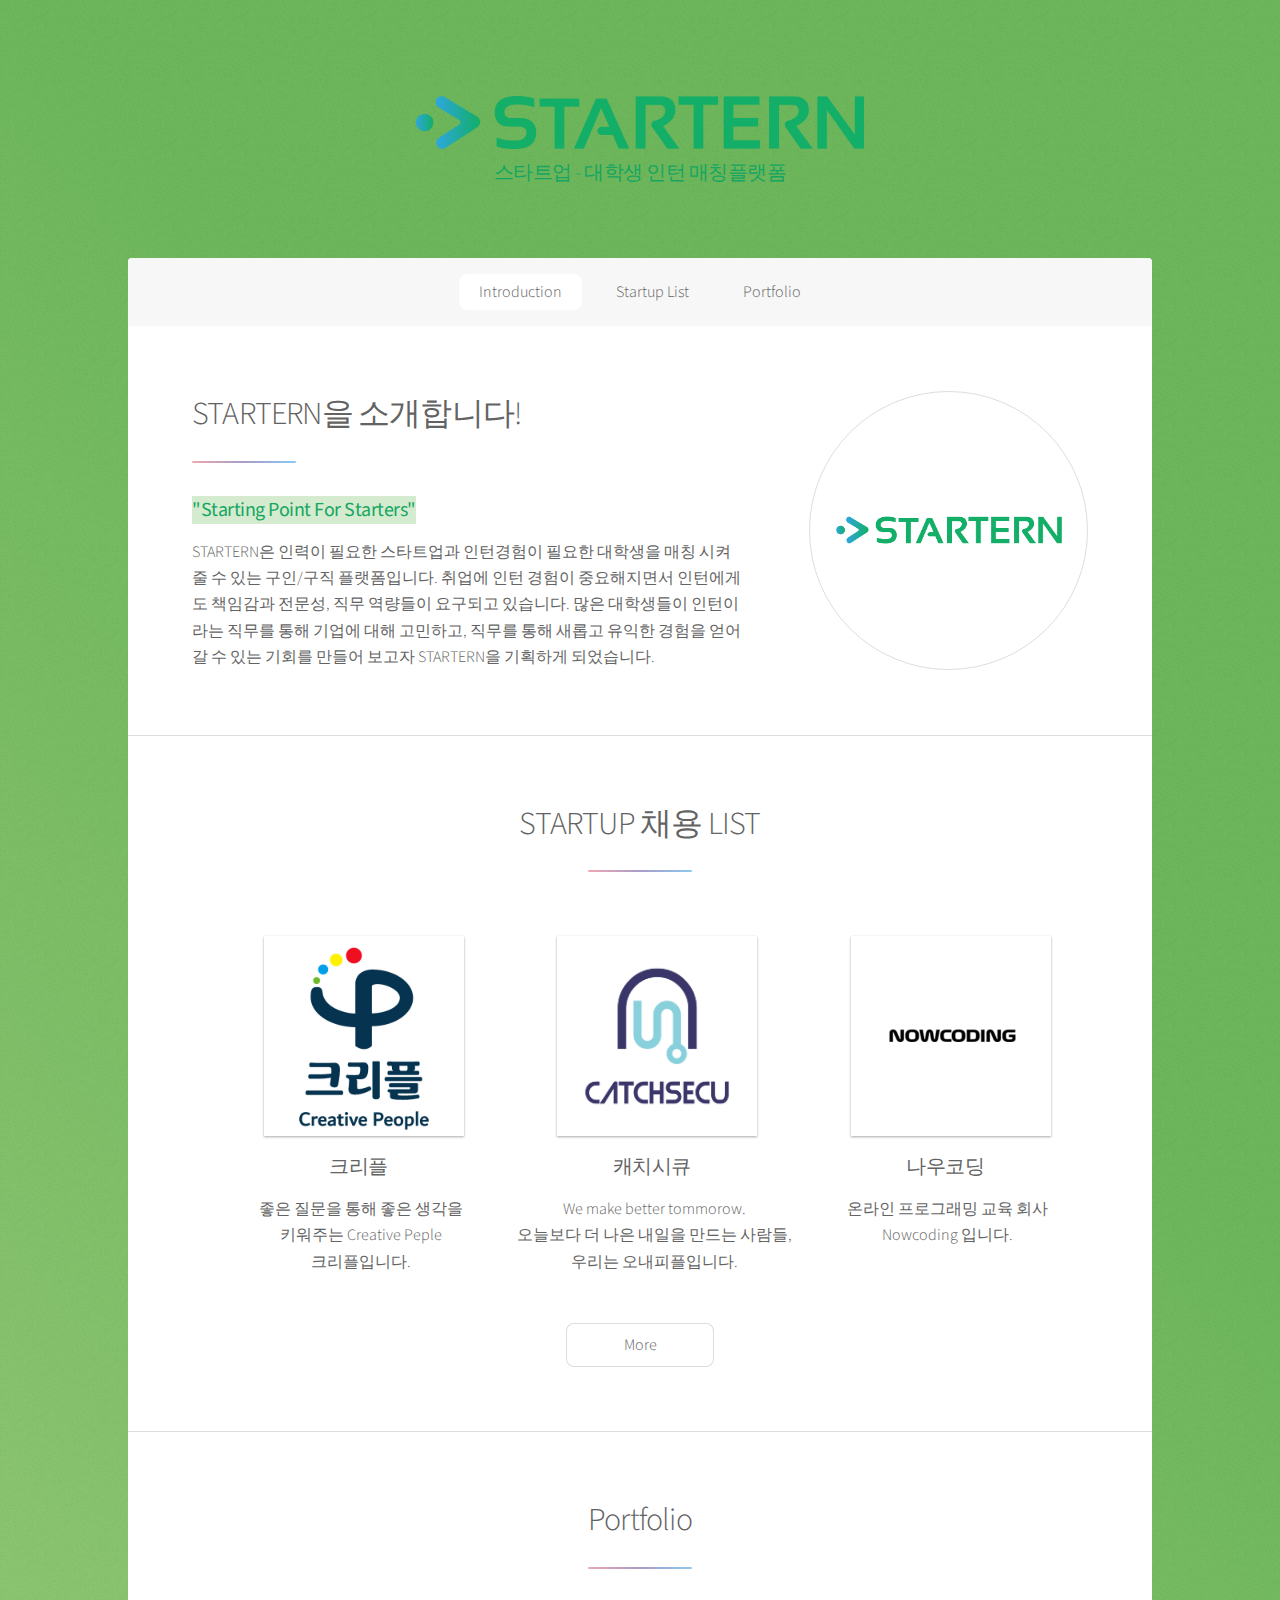
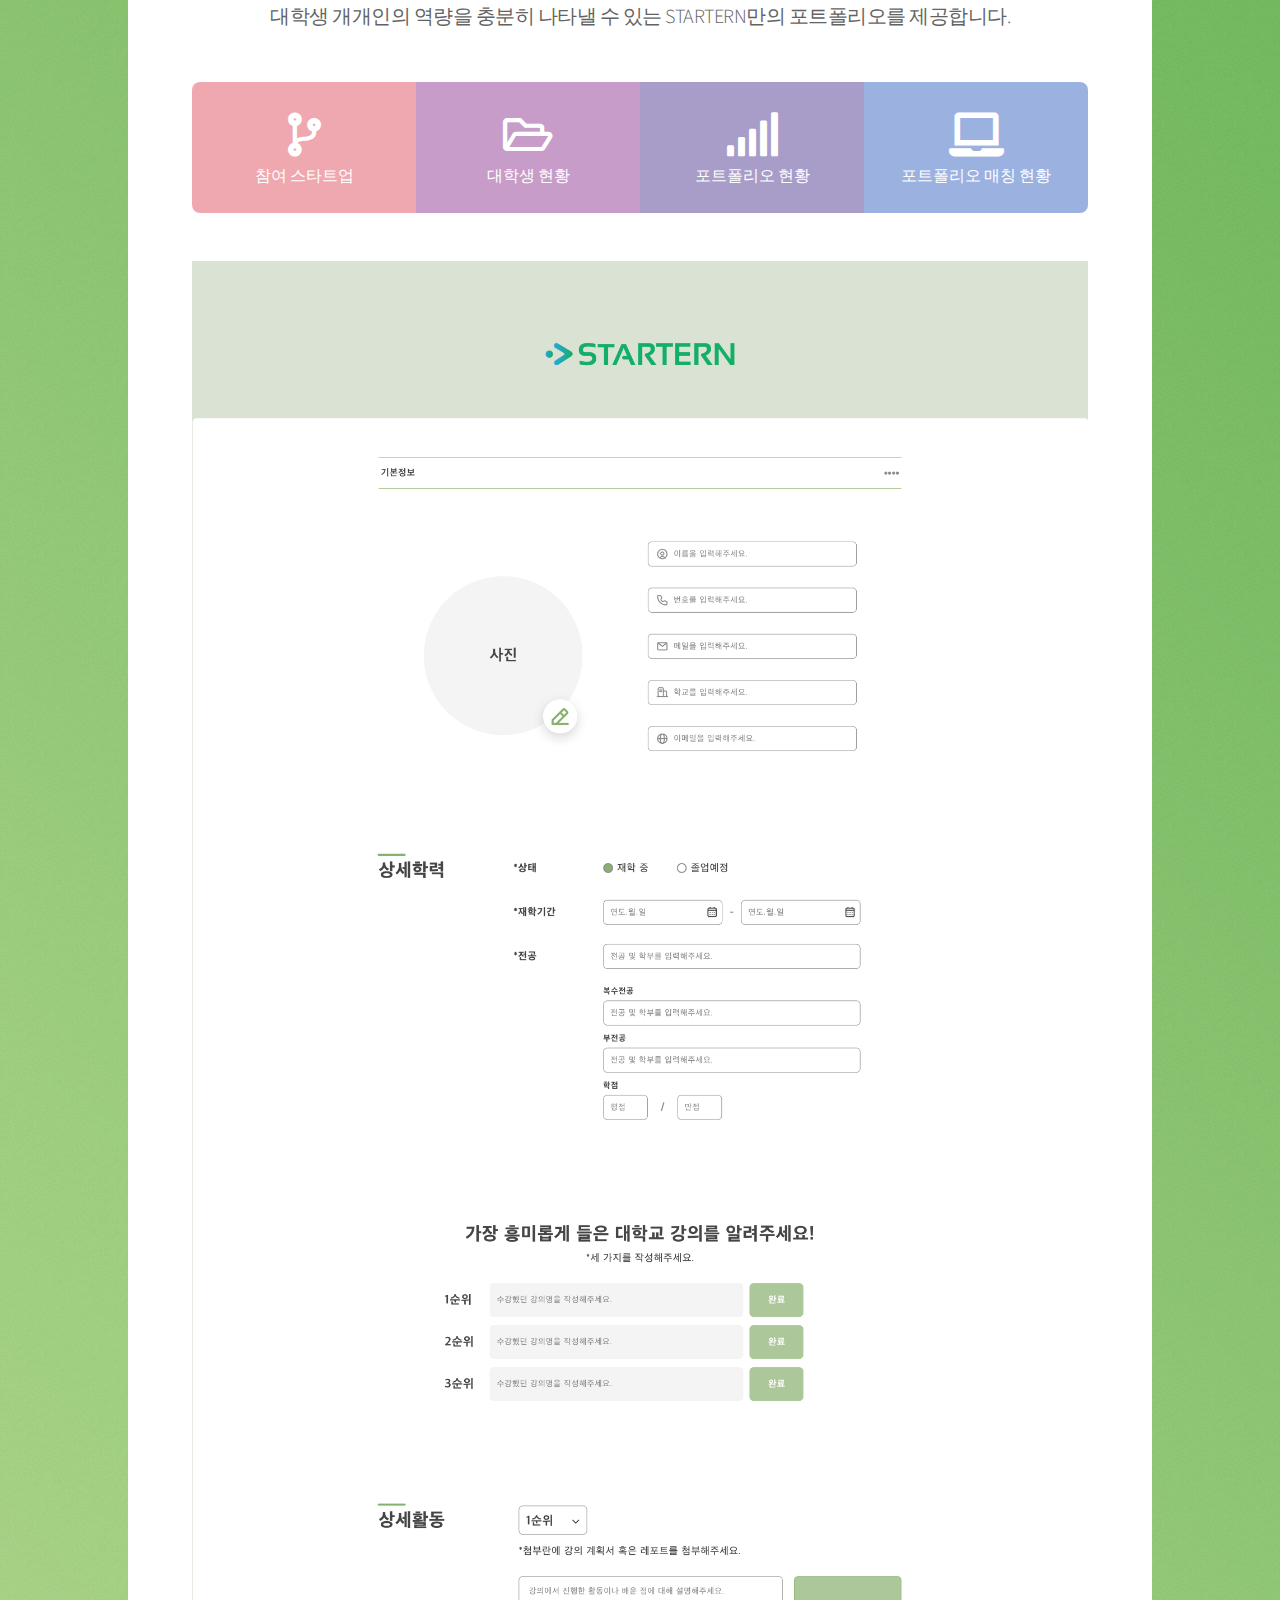
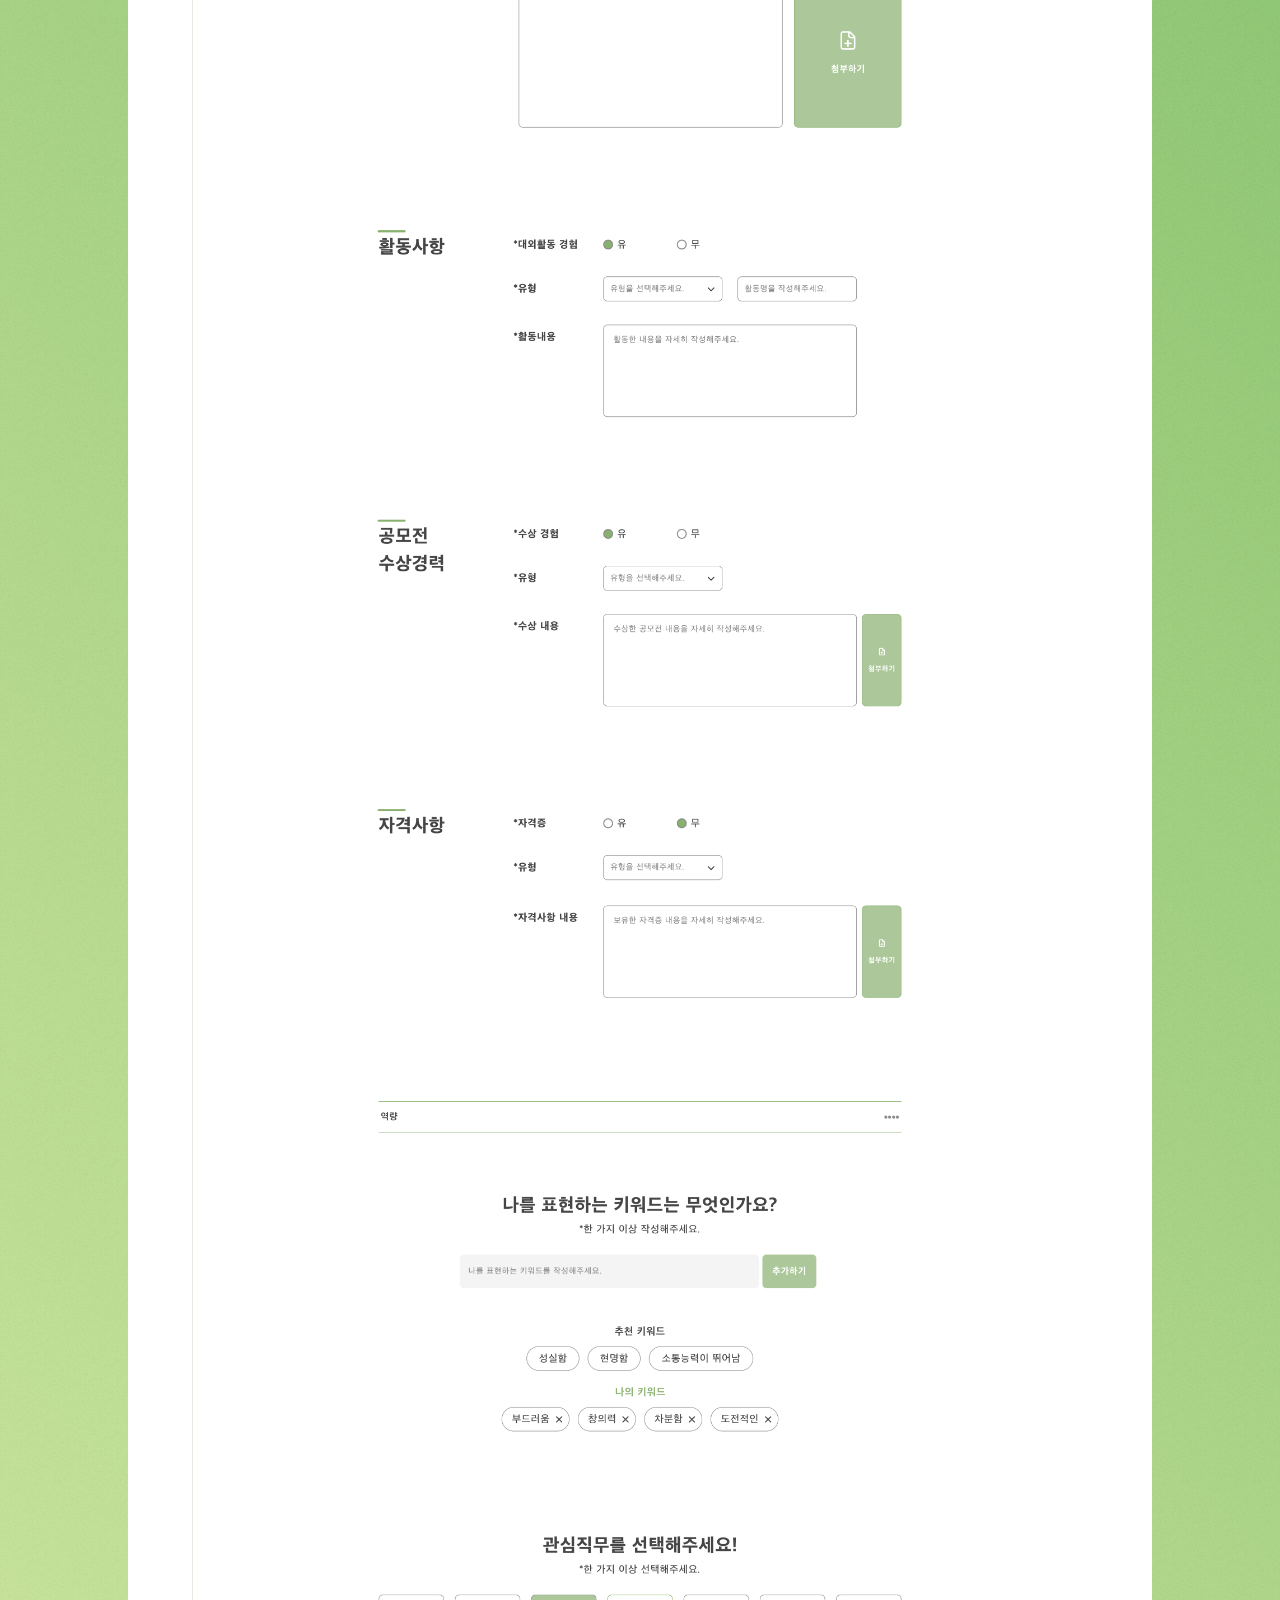
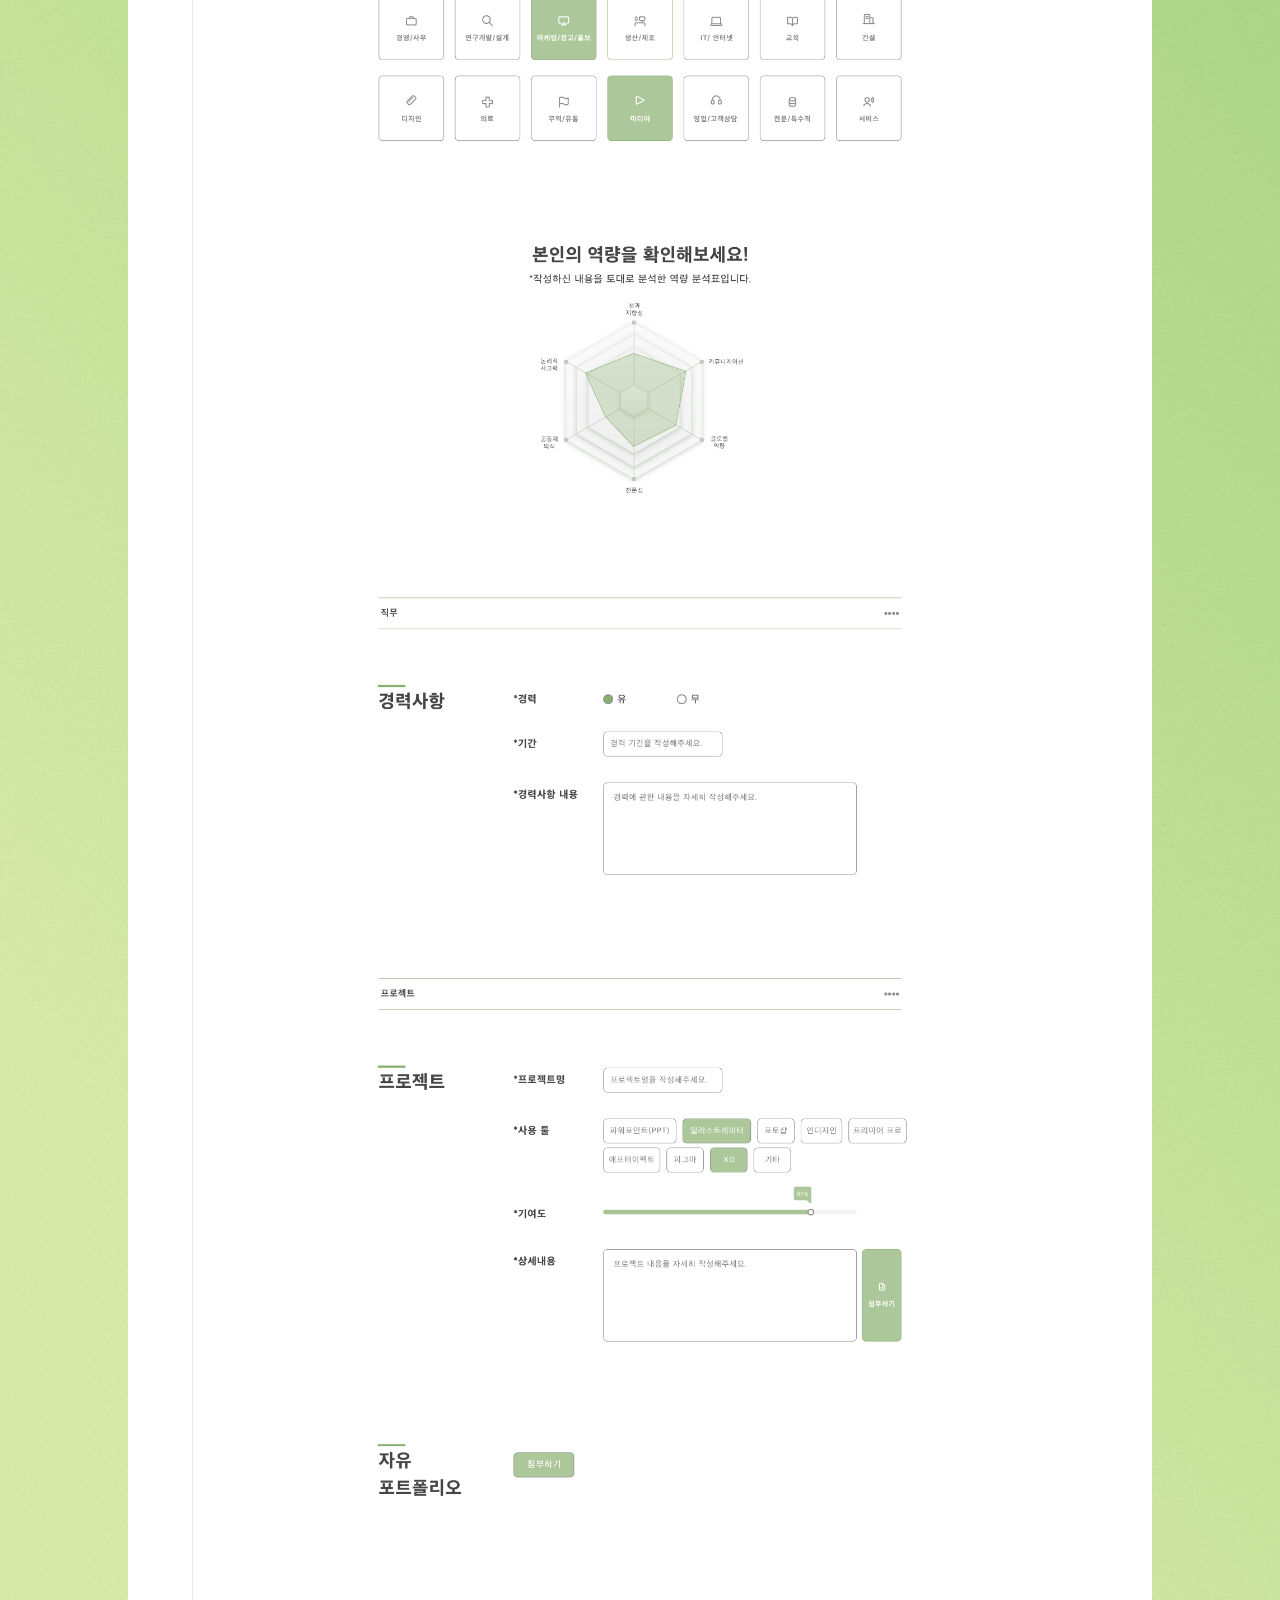
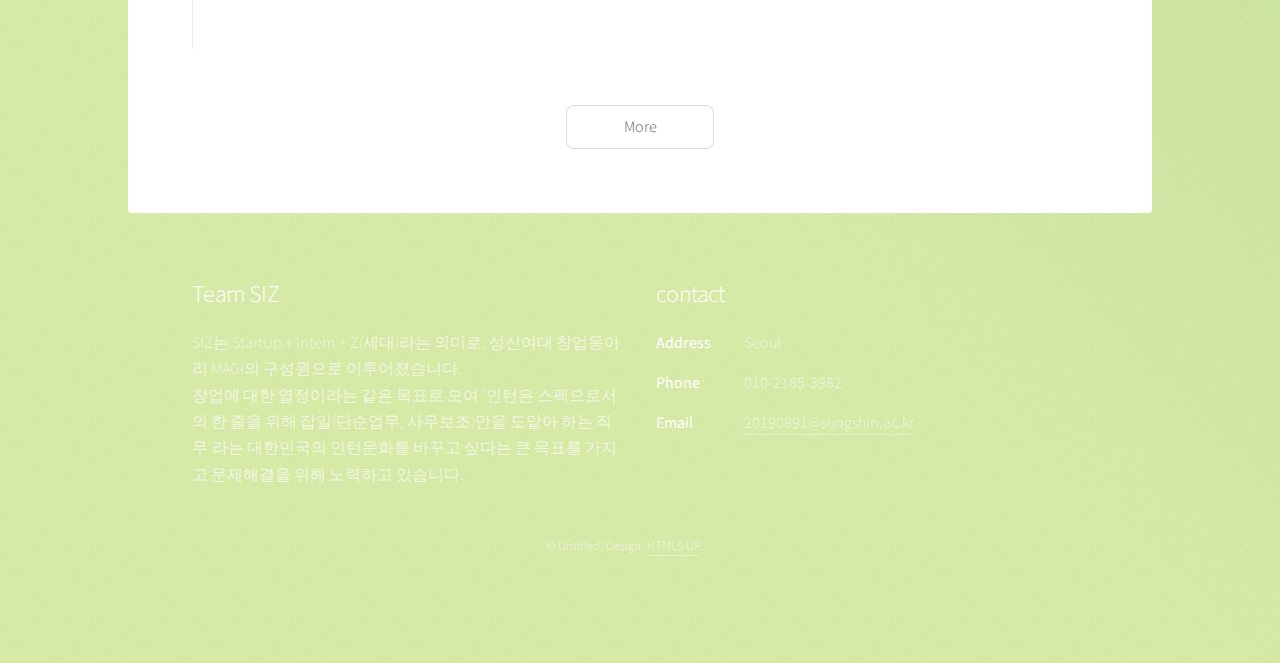
<file: index.html>
<!DOCTYPE html>
<!--
	Stellar by HTML5 UP
	html5up.net | @ajlkn
	Free for personal and commercial use under the CCA 3.0 license (html5up.net/license)
-->
<html>
  <head>
    <title>STARTERN</title>
    <meta charset="utf-8" />
    <meta
      name="viewport"
      content="width=device-width, initial-scale=1, user-scalable=no"
    />
    <link rel="stylesheet" href="assets/css/main.css" />
    <noscript
      ><link rel="stylesheet" href="assets/css/noscript.css"
    /></noscript>
  </head>
  <body class="is-preload">
    <!-- Wrapper -->
    <div id="wrapper">
      <!-- Header -->
      <header id="header" class="alt">
        <img src="images/st_logo.png" width="50%"; >
      </br><p style="color:#14A662;">스타트업 - 대학생 인턴 매칭플랫폼</p>
      </header>

      <!-- Nav -->
      <nav id="nav">
        <ul>
          <li><a href="#intro" class="active">Introduction</a></li>
          <li><a href="#first">Startup List</a></li>
          <li><a href="#second">Portfolio</a></li>
        </ul>
      </nav>

      <!-- Main -->
      <div id="main">
        <!-- Introduction -->
        <section id="intro" class="main">
          <div class="spotlight">
            <div class="content">
              <header class="major">
                <h2>STARTERN을 소개합니다!</h2>
              </header>
              <h3><b  style="color:#14A662; background-color: #8bc87a5c">"Starting Point For Starters"</b></h3>
              <p>
                STARTERN은 인력이 필요한 스타트업과 인턴경험이 필요한 대학생을 매칭 시켜줄 수 있는 구인/구직 플랫폼입니다. 
                취업에 인턴 경험이 중요해지면서 인턴에게도 책임감과 전문성, 직무 역량들이 요구되고 있습니다. 
                많은 대학생들이 인턴이라는 직무를 통해 기업에 대해 고민하고, 직무를 통해 새롭고 유익한 경험을 얻어갈 수 있는 기회를 만들어 보고자 
                STARTERN을 기획하게 되었습니다.
              </p>
            </div>
            <span class="image"><img src="images/st_logo3.png" alt="" /></span>
          </div>
        </section>

        <!-- First Section -->
        <section id="first" class="main special">
          <header class="major">
            <h2>STARTUP 채용 LIST</h2>
          </header>
          <ul class="features">
            <li>
              <a href="list1.html" target="_blank"><div class="card-1"><img src="images/creple.jpg"; width="200px"; height="200px" ></div>
              </a>
              <h3><b>크리플</b></h3>
              <p>
                좋은 질문을 통해 좋은 생각을</br>키워주는 Creative Peple </br>크리플입니다.
              </p>
            
            </li>
            <li>
              <a href="list2.html" target="_blank"><div class="card-1"><img src="images/catchsecu.jpg"; width="200px"; height="200px" ></div></a>
              <h3><b>캐치시큐</b></h3>
              <p>
                We make better tommorow.</br>오늘보다 더 나은 내일을 만드는 사람들,<br/>우리는 오내피플입니다.
              </p>
            </li>
            <li>
              <a href="list3.html" target="_blank"><div class="card-1"><img src="images/nowcoding.png"; width="200px"; height="200px" ></div></a>
              <h3><b>나우코딩</b></h3>
              <p>
                온라인 프로그래밍 교육 회사<br/>Nowcoding 입니다.
              </p>
            </li>
          </ul>
          <footer class="major">
            <ul class="actions special">
              <li><a href="#" class="button"><p onclick="alert('업데이트 예정입니다.')">More</p></a></li>
            </ul>
          </footer>
        </section>

        <!-- Second Section -->
        <section id="second" class="main special">
          <header class="major">
            <h2>Portfolio</h2>
            <p>
              대학생 개개인의 역량을 충분히 나타낼 수 있는 STARTERN만의 포트폴리오를 제공합니다.
            </p>
          </header>
          <ul class="statistics">
            <li class="style1">
              <span class="icon solid fa-code-branch"></span>
              <strong></strong> 참여 스타트업
            </li>
            <li class="style2">
              <span class="icon fa-folder-open"></span>
              <strong></strong> 대학생 현황
            </li>
            <li class="style3">
              <span class="icon solid fa-signal"></span>
              <strong></strong> 포트폴리오 현황
            </li>
            <li class="style4">
              <span class="icon solid fa-laptop"></span>
              <strong></strong> 포트폴리오 매칭 현황
            </li>
          </ul>
          <div>
            <img src="images/Portfolio_2.png" width="100%";>
          </div>
          <footer class="major">
            <ul class="actions special">
              <li><a href="#" class="button"><p onclick="alert('업데이트 예정입니다.')">More</p></a></li>
            </ul>
          </footer>
        </section>

        
      </div>

      <!-- Footer -->
      <footer id="footer">
        <section>
          <h2>Team SIZ</h2>
          <p>
            SIZ는 StartUp + Intern + Z(세대)라는 의미로, 성신여대 창업동아리 MAGI의 구성원으로 이루어졌습니다.
            <br/>창업에 대한 열정이라는 같은 목표로 모여 ‘인턴은 스펙으로서의 한 줄을 위해 잡일(단순업무, 사무보조)만을 도맡아 하는 직무’라는 
            대한민국의 인턴문화를 바꾸고 싶다는 큰 목표를 가지고 문제해결을 위해 노력하고 있습니다.
          </p>
          
        </section>
        <section>
          <h2>contact</h2>
          <dl class="alt">
            <dt>Address</dt>
            <dd>Seoul</dd>
            <dt>Phone</dt>
            <dd>010-2185-3982</dd>
            <dt>Email</dt>
            <dd><a href="#">20190891@sungshin.ac.kr</a></dd>
          </dl>
          
        </section>
        <p class="copyright">
          &copy; Untitled. Design: <a href="https://html5up.net">HTML5 UP</a>.
        </p>
      </footer>
    </div>

    <!-- Scripts -->
    <script src="assets/js/jquery.min.js"></script>
    <script src="assets/js/jquery.scrollex.min.js"></script>
    <script src="assets/js/jquery.scrolly.min.js"></script>
    <script src="assets/js/browser.min.js"></script>
    <script src="assets/js/breakpoints.min.js"></script>
    <script src="assets/js/util.js"></script>
    <script src="assets/js/main.js"></script>
  </body>
</html>
</file>
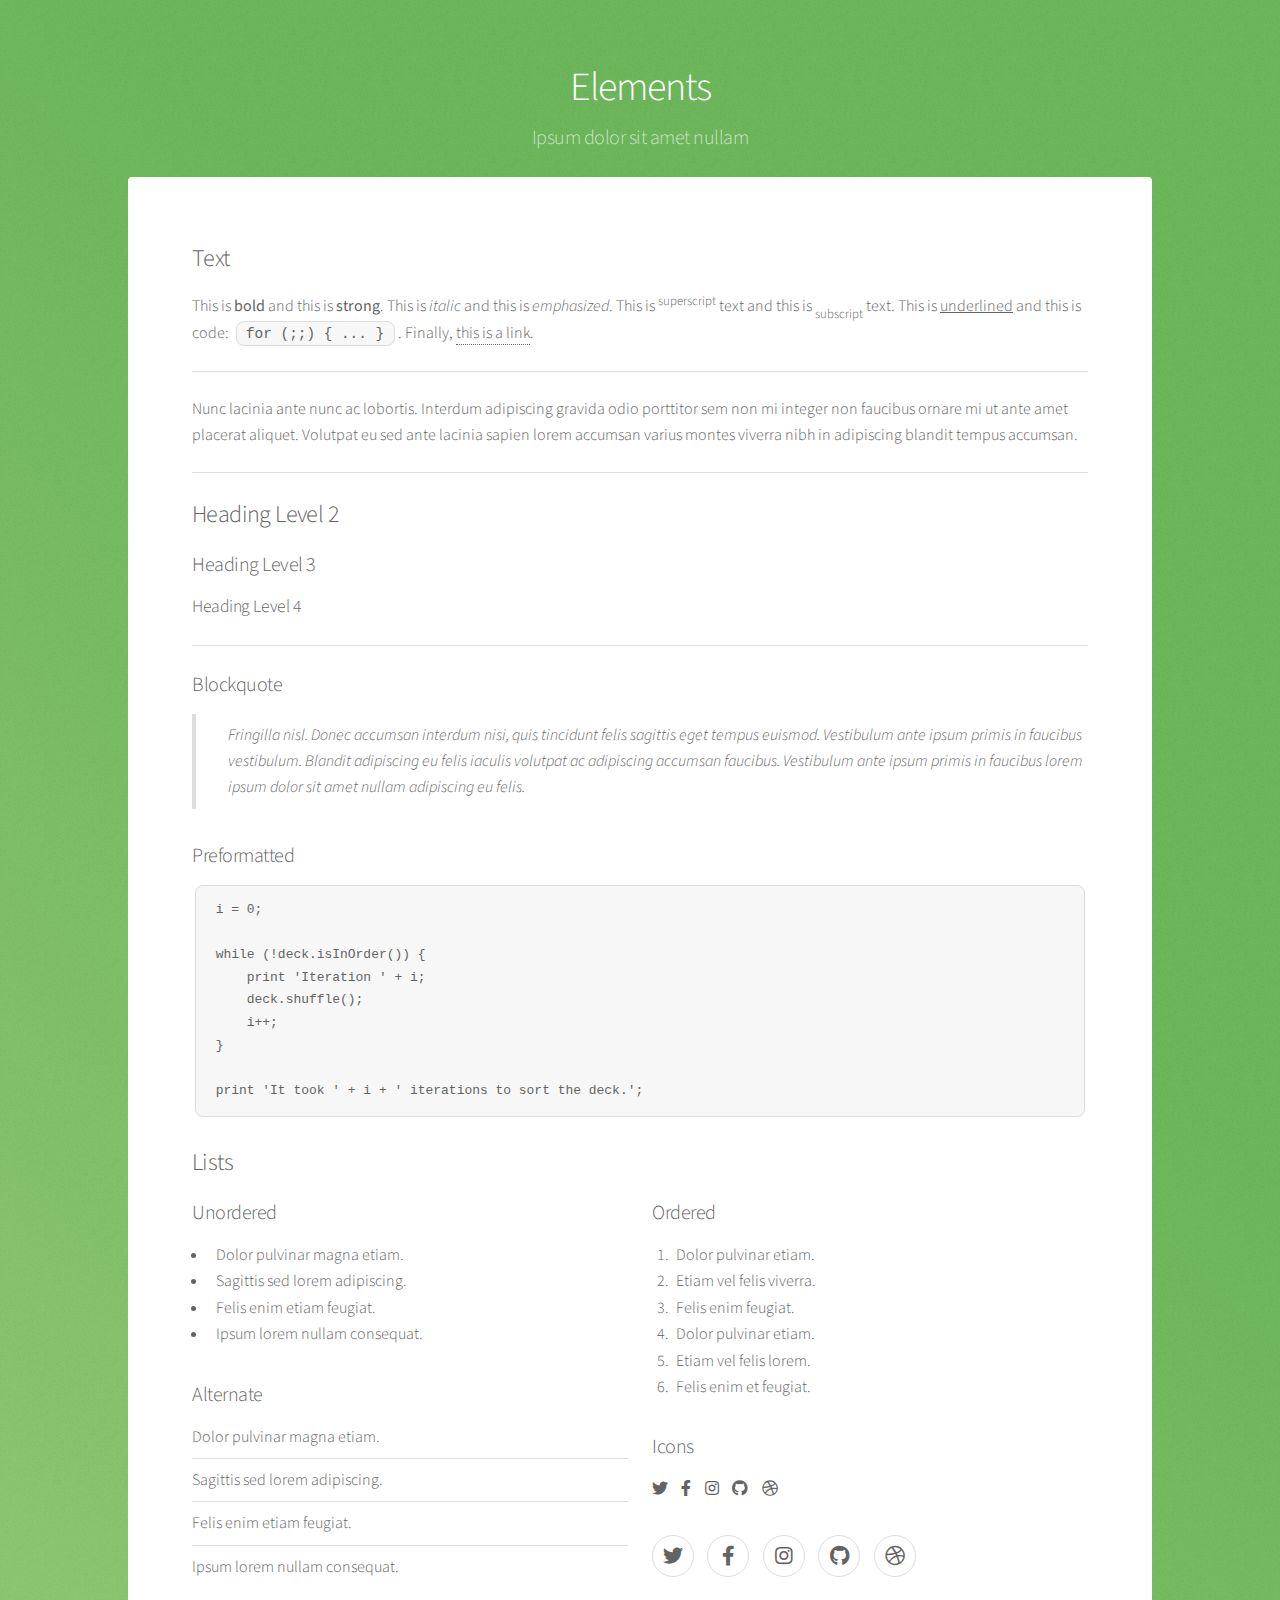
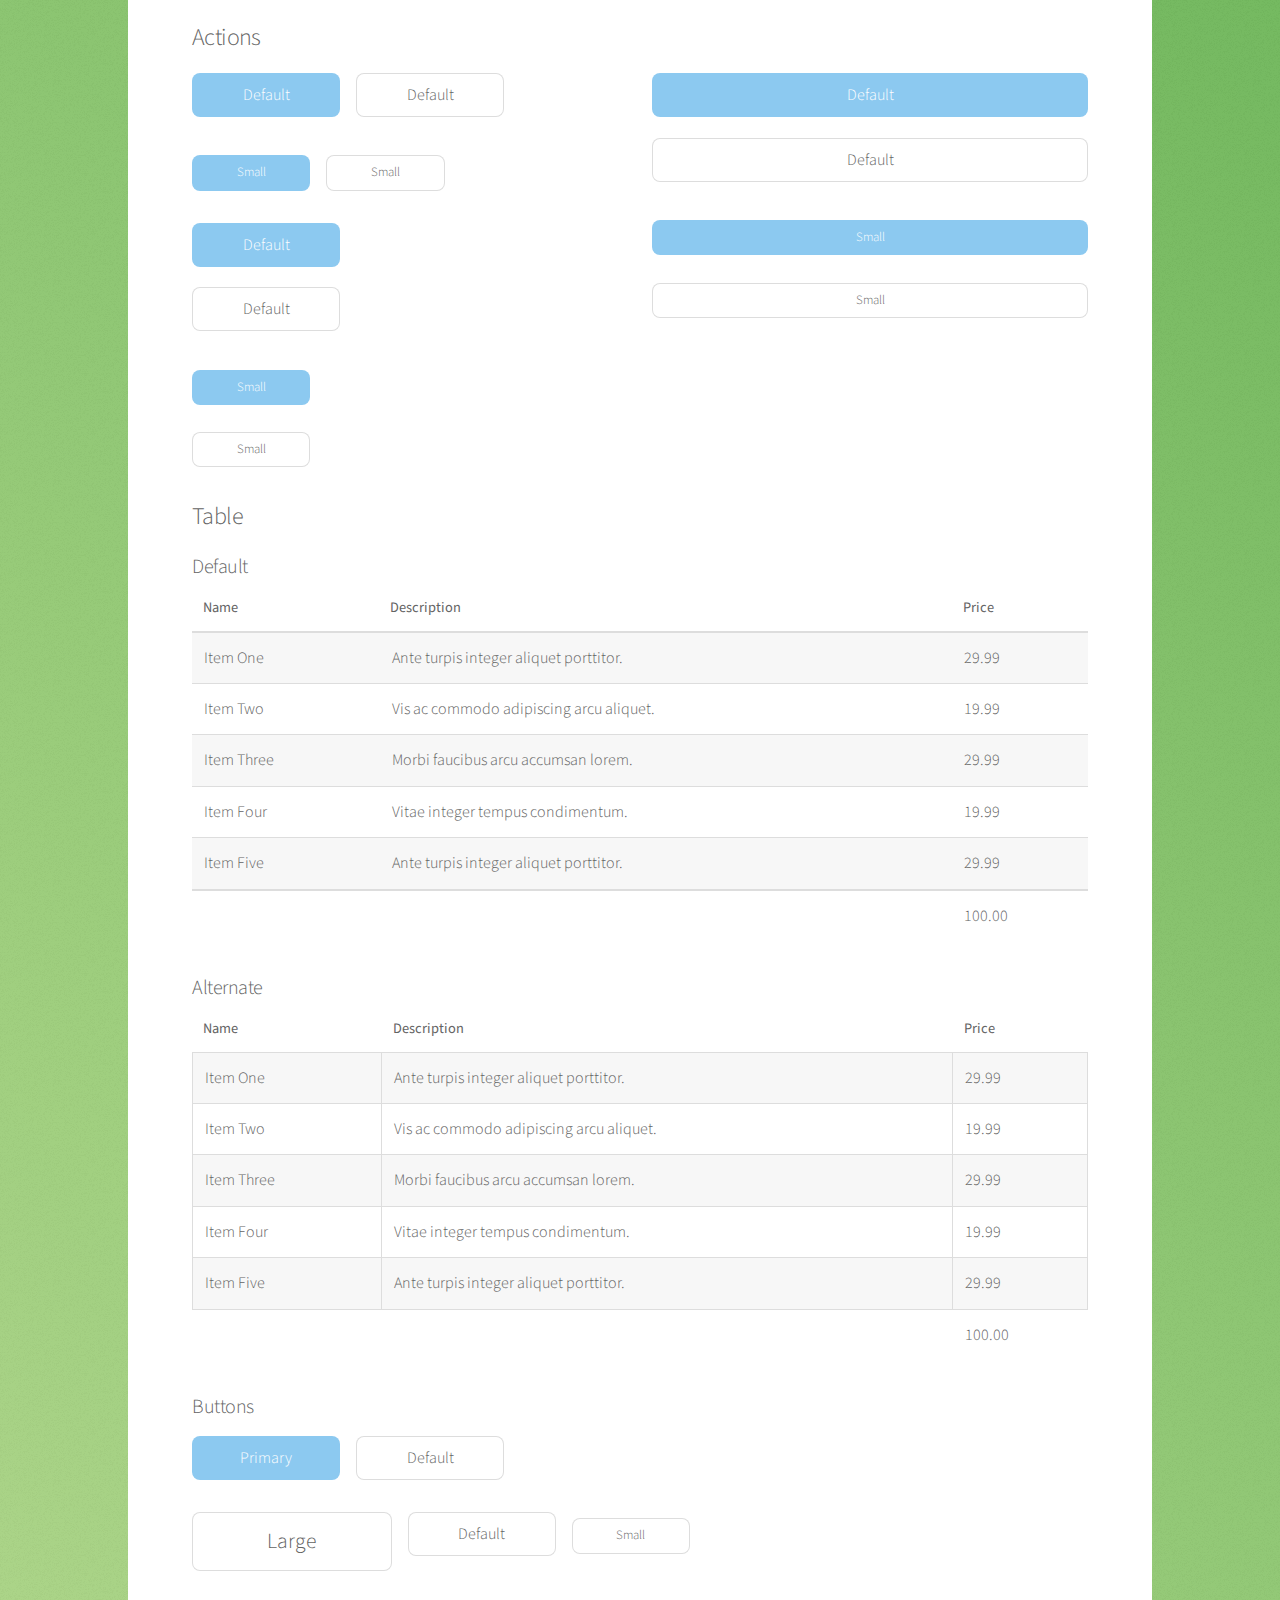
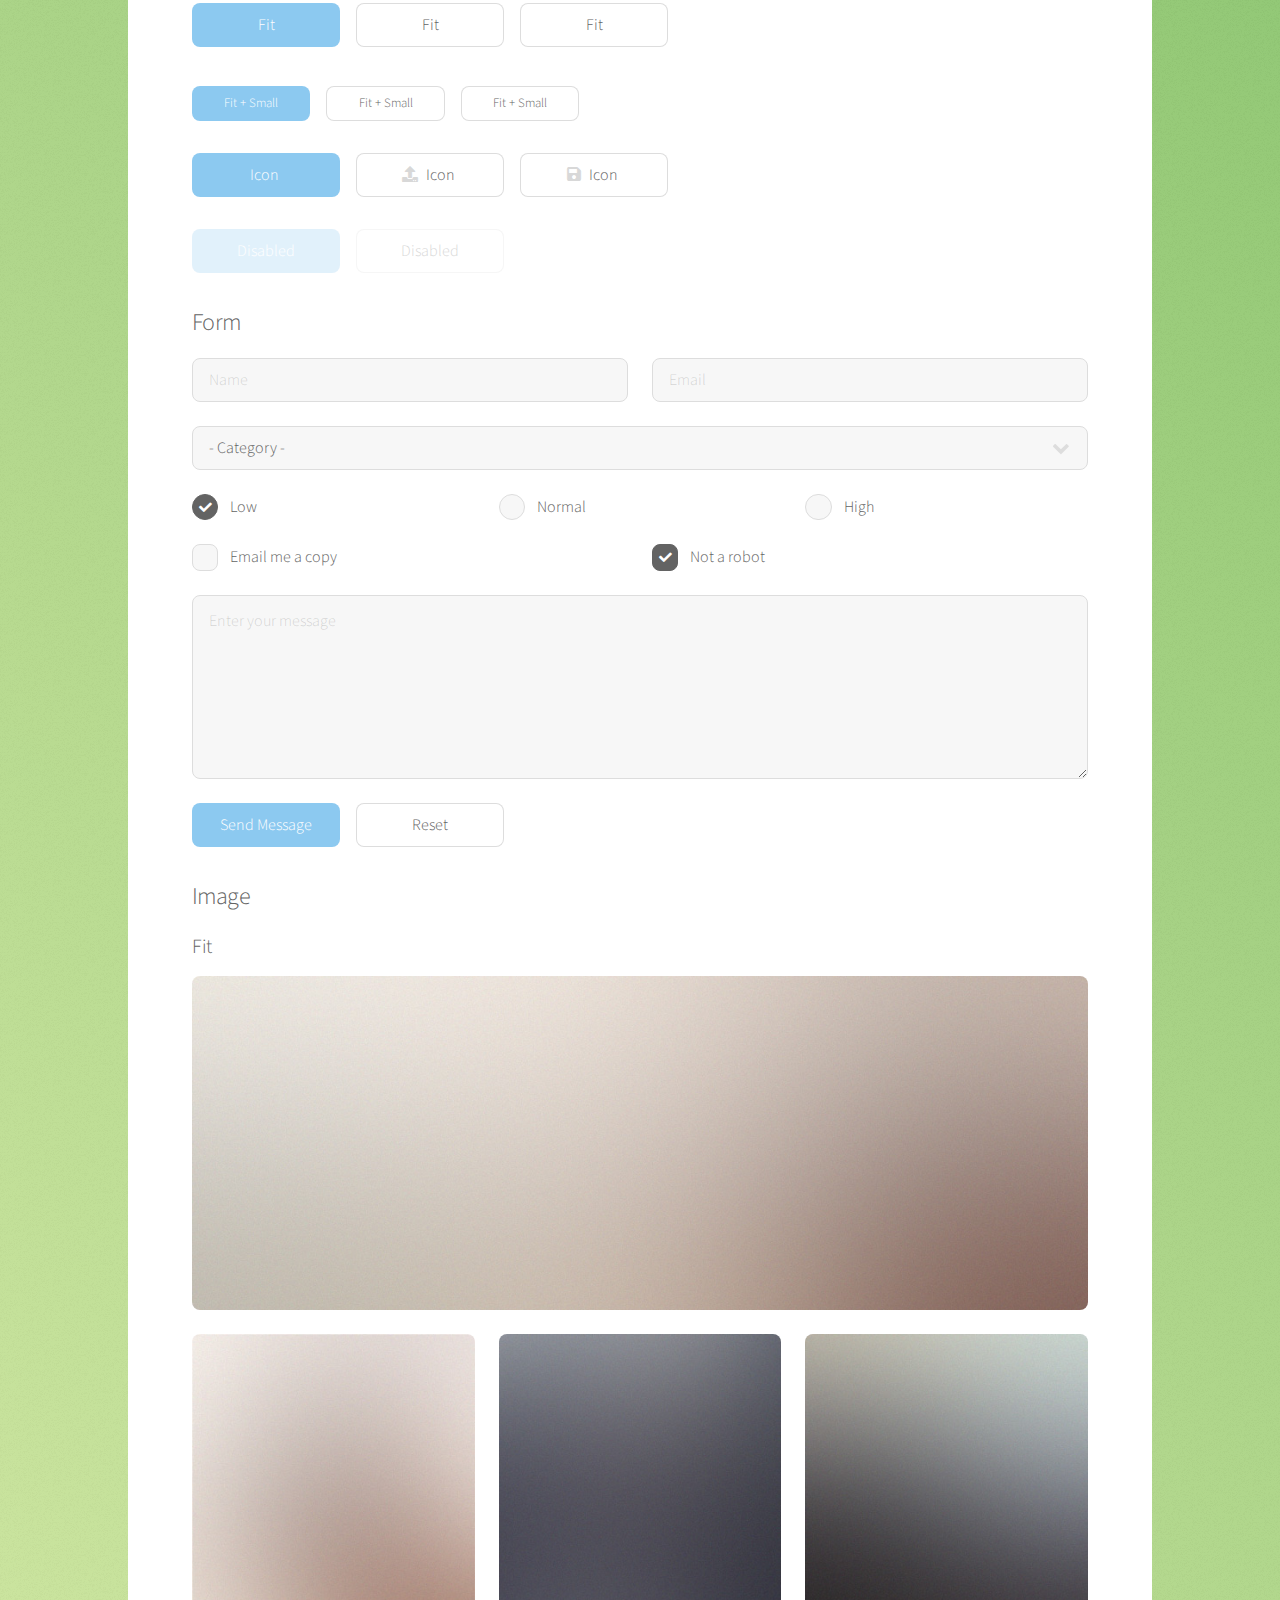
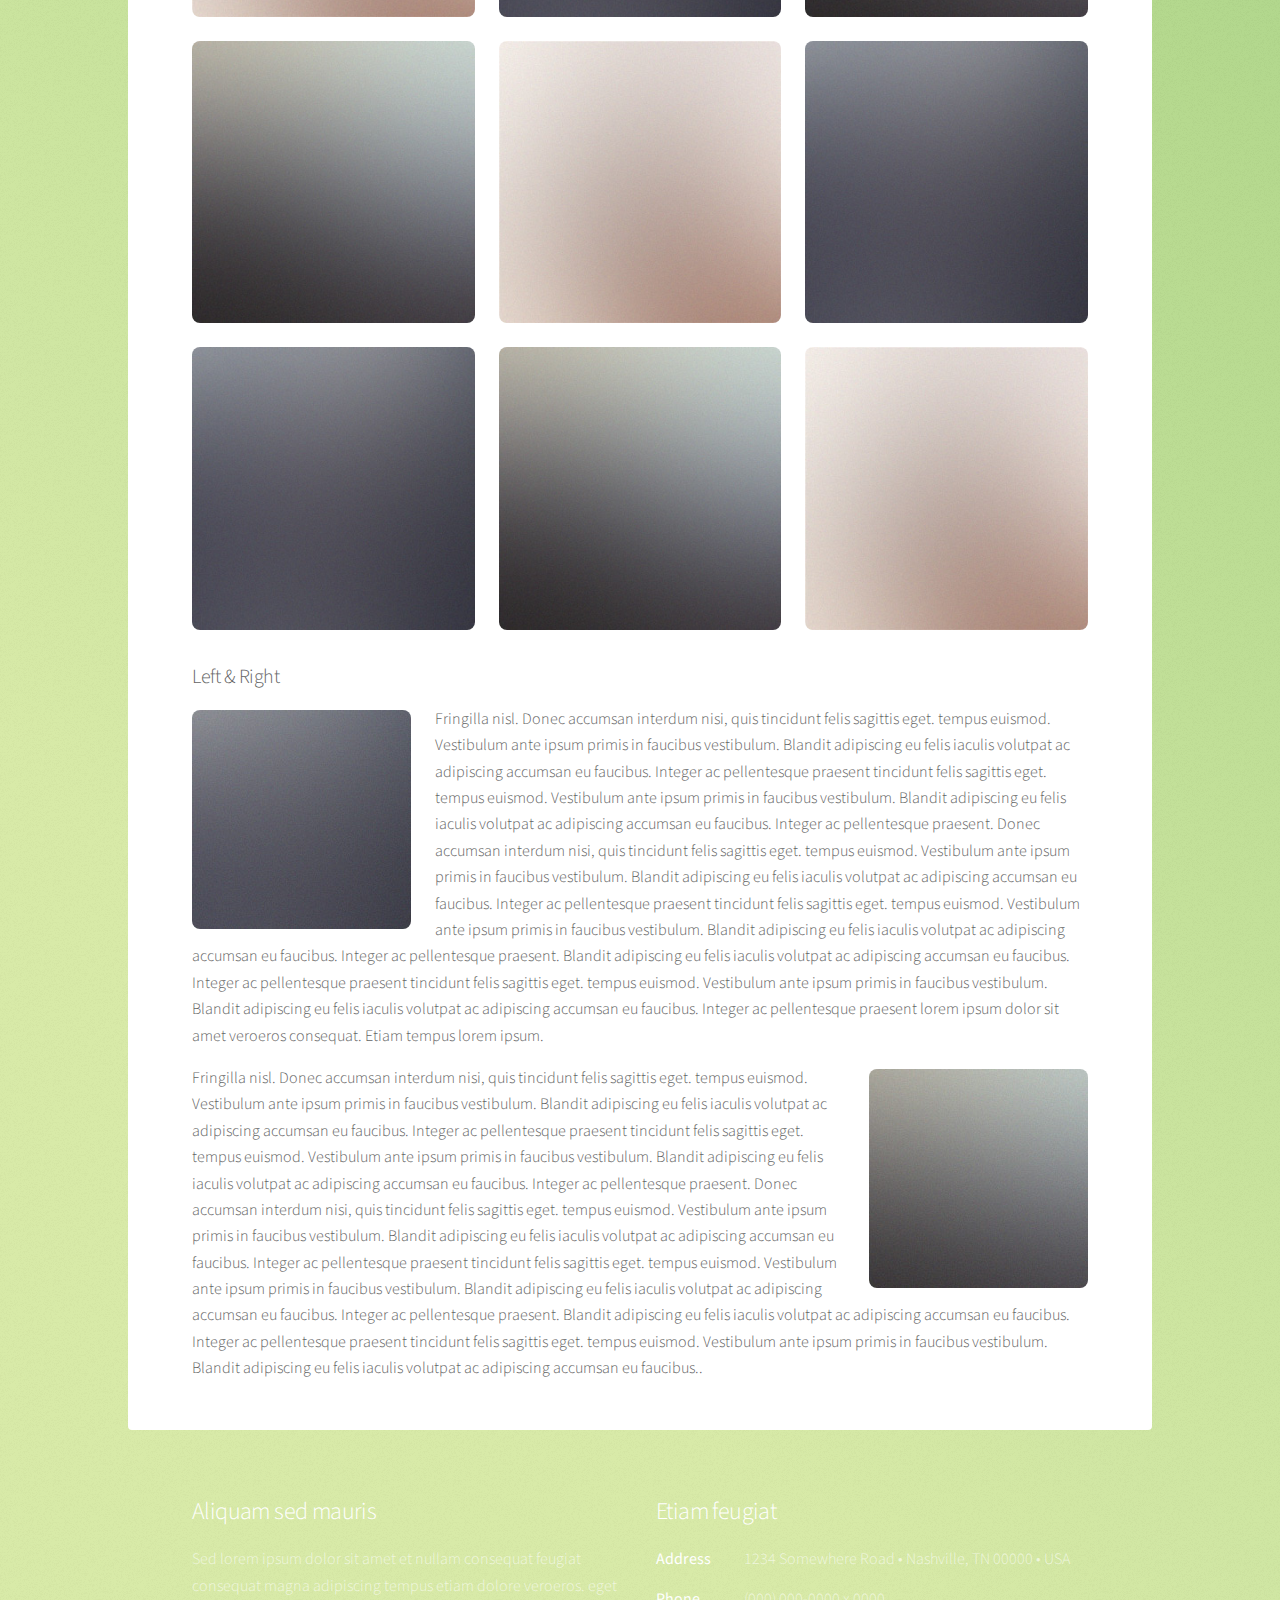
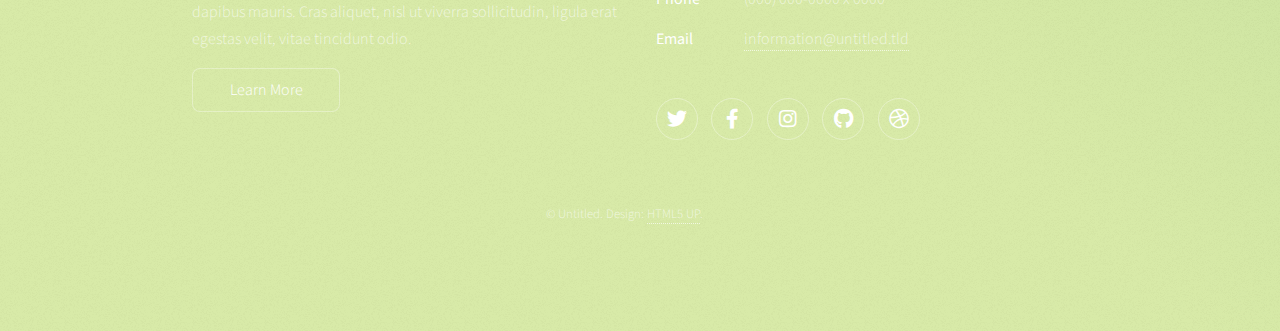
<file: elements.html>
<!DOCTYPE HTML>
<!--
	Stellar by HTML5 UP
	html5up.net | @ajlkn
	Free for personal and commercial use under the CCA 3.0 license (html5up.net/license)
-->
<html>
	<head>
		<title>Elements - Stellar by HTML5 UP</title>
		<meta charset="utf-8" />
		<meta name="viewport" content="width=device-width, initial-scale=1, user-scalable=no" />
		<link rel="stylesheet" href="assets/css/main.css" />
		<noscript><link rel="stylesheet" href="assets/css/noscript.css" /></noscript>
	</head>
	<body class="is-preload">

		<!-- Wrapper -->
			<div id="wrapper">

				<!-- Header -->
					<header id="header">
						<h1>Elements</h1>
						<p>Ipsum dolor sit amet nullam</p>
					</header>

				<!-- Main -->
					<div id="main">

						<!-- Content -->
							<section id="content" class="main">

								<!-- Text -->
									<section>
										<h2>Text</h2>
										<p>This is <b>bold</b> and this is <strong>strong</strong>. This is <i>italic</i> and this is <em>emphasized</em>.
										This is <sup>superscript</sup> text and this is <sub>subscript</sub> text.
										This is <u>underlined</u> and this is code: <code>for (;;) { ... }</code>. Finally, <a href="#">this is a link</a>.</p>
										<hr />
										<p>Nunc lacinia ante nunc ac lobortis. Interdum adipiscing gravida odio porttitor sem non mi integer non faucibus ornare mi ut ante amet placerat aliquet. Volutpat eu sed ante lacinia sapien lorem accumsan varius montes viverra nibh in adipiscing blandit tempus accumsan.</p>
										<hr />
										<h2>Heading Level 2</h2>
										<h3>Heading Level 3</h3>
										<h4>Heading Level 4</h4>
										<hr />
										<h3>Blockquote</h3>
										<blockquote>Fringilla nisl. Donec accumsan interdum nisi, quis tincidunt felis sagittis eget tempus euismod. Vestibulum ante ipsum primis in faucibus vestibulum. Blandit adipiscing eu felis iaculis volutpat ac adipiscing accumsan faucibus. Vestibulum ante ipsum primis in faucibus lorem ipsum dolor sit amet nullam adipiscing eu felis.</blockquote>
										<h3>Preformatted</h3>
										<pre><code>i = 0;

while (!deck.isInOrder()) {
    print 'Iteration ' + i;
    deck.shuffle();
    i++;
}

print 'It took ' + i + ' iterations to sort the deck.';</code></pre>
									</section>

								<!-- Lists -->
									<section>
										<h2>Lists</h2>
										<div class="row">
											<div class="col-6 col-12-medium">
												<h3>Unordered</h3>
												<ul>
													<li>Dolor pulvinar magna etiam.</li>
													<li>Sagittis sed lorem adipiscing.</li>
													<li>Felis enim etiam feugiat.</li>
													<li>Ipsum lorem nullam consequat.</li>
												</ul>
												<h3>Alternate</h3>
												<ul class="alt">
													<li>Dolor pulvinar magna etiam.</li>
													<li>Sagittis sed lorem adipiscing.</li>
													<li>Felis enim etiam feugiat.</li>
													<li>Ipsum lorem nullam consequat.</li>
												</ul>
											</div>
											<div class="col-6 col-12-medium">
												<h3>Ordered</h3>
												<ol>
													<li>Dolor pulvinar etiam.</li>
													<li>Etiam vel felis viverra.</li>
													<li>Felis enim feugiat.</li>
													<li>Dolor pulvinar etiam.</li>
													<li>Etiam vel felis lorem.</li>
													<li>Felis enim et feugiat.</li>
												</ol>
												<h3>Icons</h3>
												<ul class="icons">
													<li><a href="#" class="icon brands fa-twitter"><span class="label">Twitter</span></a></li>
													<li><a href="#" class="icon brands fa-facebook-f"><span class="label">Facebook</span></a></li>
													<li><a href="#" class="icon brands fa-instagram"><span class="label">Instagram</span></a></li>
													<li><a href="#" class="icon brands fa-github"><span class="label">GitHub</span></a></li>
													<li><a href="#" class="icon brands fa-dribbble"><span class="label">Dribbble</span></a></li>
												</ul>
												<ul class="icons">
													<li><a href="#" class="icon brands alt fa-twitter"><span class="label">Twitter</span></a></li>
													<li><a href="#" class="icon brands alt fa-facebook-f"><span class="label">Facebook</span></a></li>
													<li><a href="#" class="icon brands alt fa-instagram"><span class="label">Instagram</span></a></li>
													<li><a href="#" class="icon brands alt fa-github"><span class="label">GitHub</span></a></li>
													<li><a href="#" class="icon brands alt fa-dribbble"><span class="label">Dribbble</span></a></li>
												</ul>
											</div>
										</div>
										<h2>Actions</h2>
										<div class="row">
											<div class="col-6 col-12-medium">
												<ul class="actions">
													<li><a href="#" class="button primary">Default</a></li>
													<li><a href="#" class="button">Default</a></li>
												</ul>
												<ul class="actions small">
													<li><a href="#" class="button primary small">Small</a></li>
													<li><a href="#" class="button small">Small</a></li>
												</ul>
												<ul class="actions stacked">
													<li><a href="#" class="button primary">Default</a></li>
													<li><a href="#" class="button">Default</a></li>
												</ul>
												<ul class="actions stacked">
													<li><a href="#" class="button primary small">Small</a></li>
													<li><a href="#" class="button small">Small</a></li>
												</ul>
											</div>
											<div class="col-6 col-12-medium">
												<ul class="actions stacked">
													<li><a href="#" class="button primary fit">Default</a></li>
													<li><a href="#" class="button fit">Default</a></li>
												</ul>
												<ul class="actions stacked">
													<li><a href="#" class="button primary small fit">Small</a></li>
													<li><a href="#" class="button small fit">Small</a></li>
												</ul>
											</div>
										</div>
									</section>

								<!-- Table -->
									<section>
										<h2>Table</h2>
										<h3>Default</h3>
										<div class="table-wrapper">
											<table>
												<thead>
													<tr>
														<th>Name</th>
														<th>Description</th>
														<th>Price</th>
													</tr>
												</thead>
												<tbody>
													<tr>
														<td>Item One</td>
														<td>Ante turpis integer aliquet porttitor.</td>
														<td>29.99</td>
													</tr>
													<tr>
														<td>Item Two</td>
														<td>Vis ac commodo adipiscing arcu aliquet.</td>
														<td>19.99</td>
													</tr>
													<tr>
														<td>Item Three</td>
														<td> Morbi faucibus arcu accumsan lorem.</td>
														<td>29.99</td>
													</tr>
													<tr>
														<td>Item Four</td>
														<td>Vitae integer tempus condimentum.</td>
														<td>19.99</td>
													</tr>
													<tr>
														<td>Item Five</td>
														<td>Ante turpis integer aliquet porttitor.</td>
														<td>29.99</td>
													</tr>
												</tbody>
												<tfoot>
													<tr>
														<td colspan="2"></td>
														<td>100.00</td>
													</tr>
												</tfoot>
											</table>
										</div>

										<h3>Alternate</h3>
										<div class="table-wrapper">
											<table class="alt">
												<thead>
													<tr>
														<th>Name</th>
														<th>Description</th>
														<th>Price</th>
													</tr>
												</thead>
												<tbody>
													<tr>
														<td>Item One</td>
														<td>Ante turpis integer aliquet porttitor.</td>
														<td>29.99</td>
													</tr>
													<tr>
														<td>Item Two</td>
														<td>Vis ac commodo adipiscing arcu aliquet.</td>
														<td>19.99</td>
													</tr>
													<tr>
														<td>Item Three</td>
														<td> Morbi faucibus arcu accumsan lorem.</td>
														<td>29.99</td>
													</tr>
													<tr>
														<td>Item Four</td>
														<td>Vitae integer tempus condimentum.</td>
														<td>19.99</td>
													</tr>
													<tr>
														<td>Item Five</td>
														<td>Ante turpis integer aliquet porttitor.</td>
														<td>29.99</td>
													</tr>
												</tbody>
												<tfoot>
													<tr>
														<td colspan="2"></td>
														<td>100.00</td>
													</tr>
												</tfoot>
											</table>
										</div>
									</section>

								<!-- Buttons -->
									<section>
										<h3>Buttons</h3>
										<ul class="actions">
											<li><a href="#" class="button primary">Primary</a></li>
											<li><a href="#" class="button">Default</a></li>
										</ul>
										<ul class="actions">
											<li><a href="#" class="button large">Large</a></li>
											<li><a href="#" class="button">Default</a></li>
											<li><a href="#" class="button small">Small</a></li>
										</ul>
										<ul class="actions fit">
											<li><a href="#" class="button primary fit">Fit</a></li>
											<li><a href="#" class="button fit">Fit</a></li>
											<li><a href="#" class="button fit">Fit</a></li>
										</ul>
										<ul class="actions fit small">
											<li><a href="#" class="button primary fit small">Fit + Small</a></li>
											<li><a href="#" class="button fit small">Fit + Small</a></li>
											<li><a href="#" class="button fit small">Fit + Small</a></li>
										</ul>
										<ul class="actions">
											<li><a href="#" class="button primary icon solidfa-download">Icon</a></li>
											<li><a href="#" class="button icon solid fa-upload">Icon</a></li>
											<li><a href="#" class="button icon solid fa-save">Icon</a></li>
										</ul>
										<ul class="actions">
											<li><span class="button primary disabled">Disabled</span></li>
											<li><span class="button disabled">Disabled</span></li>
										</ul>
									</section>

								<!-- Form -->
									<section>
										<h2>Form</h2>
										<form method="post" action="#">
											<div class="row gtr-uniform">
												<div class="col-6 col-12-xsmall">
													<input type="text" name="demo-name" id="demo-name" value="" placeholder="Name" />
												</div>
												<div class="col-6 col-12-xsmall">
													<input type="email" name="demo-email" id="demo-email" value="" placeholder="Email" />
												</div>
												<div class="col-12">
													<select name="demo-category" id="demo-category">
														<option value="">- Category -</option>
														<option value="1">Manufacturing</option>
														<option value="1">Shipping</option>
														<option value="1">Administration</option>
														<option value="1">Human Resources</option>
													</select>
												</div>
												<div class="col-4 col-12-small">
													<input type="radio" id="demo-priority-low" name="demo-priority" checked>
													<label for="demo-priority-low">Low</label>
												</div>
												<div class="col-4 col-12-small">
													<input type="radio" id="demo-priority-normal" name="demo-priority">
													<label for="demo-priority-normal">Normal</label>
												</div>
												<div class="col-4 col-12-small">
													<input type="radio" id="demo-priority-high" name="demo-priority">
													<label for="demo-priority-high">High</label>
												</div>
												<div class="col-6 col-12-small">
													<input type="checkbox" id="demo-copy" name="demo-copy">
													<label for="demo-copy">Email me a copy</label>
												</div>
												<div class="col-6 col-12-small">
													<input type="checkbox" id="demo-human" name="demo-human" checked>
													<label for="demo-human">Not a robot</label>
												</div>
												<div class="col-12">
													<textarea name="demo-message" id="demo-message" placeholder="Enter your message" rows="6"></textarea>
												</div>
												<div class="col-12">
													<ul class="actions">
														<li><input type="submit" value="Send Message" class="primary" /></li>
														<li><input type="reset" value="Reset" /></li>
													</ul>
												</div>
											</div>
										</form>
									</section>

								<!-- Image -->
									<section>
										<h2>Image</h2>
										<h3>Fit</h3>
										<div class="box alt">
											<div class="row gtr-uniform">
												<div class="col-12"><span class="image fit"><img src="images/pic04.jpg" alt="" /></span></div>
												<div class="col-4"><span class="image fit"><img src="images/pic01.jpg" alt="" /></span></div>
												<div class="col-4"><span class="image fit"><img src="images/pic02.jpg" alt="" /></span></div>
												<div class="col-4"><span class="image fit"><img src="images/pic03.jpg" alt="" /></span></div>
												<div class="col-4"><span class="image fit"><img src="images/pic03.jpg" alt="" /></span></div>
												<div class="col-4"><span class="image fit"><img src="images/pic01.jpg" alt="" /></span></div>
												<div class="col-4"><span class="image fit"><img src="images/pic02.jpg" alt="" /></span></div>
												<div class="col-4"><span class="image fit"><img src="images/pic02.jpg" alt="" /></span></div>
												<div class="col-4"><span class="image fit"><img src="images/pic03.jpg" alt="" /></span></div>
												<div class="col-4"><span class="image fit"><img src="images/pic01.jpg" alt="" /></span></div>
											</div>
										</div>
										<h3>Left &amp; Right</h3>
										<p><span class="image left"><img src="images/pic05.jpg" alt="" /></span>Fringilla nisl. Donec accumsan interdum nisi, quis tincidunt felis sagittis eget. tempus euismod. Vestibulum ante ipsum primis in faucibus vestibulum. Blandit adipiscing eu felis iaculis volutpat ac adipiscing accumsan eu faucibus. Integer ac pellentesque praesent tincidunt felis sagittis eget. tempus euismod. Vestibulum ante ipsum primis in faucibus vestibulum. Blandit adipiscing eu felis iaculis volutpat ac adipiscing accumsan eu faucibus. Integer ac pellentesque praesent. Donec accumsan interdum nisi, quis tincidunt felis sagittis eget. tempus euismod. Vestibulum ante ipsum primis in faucibus vestibulum. Blandit adipiscing eu felis iaculis volutpat ac adipiscing accumsan eu faucibus. Integer ac pellentesque praesent tincidunt felis sagittis eget. tempus euismod. Vestibulum ante ipsum primis in faucibus vestibulum. Blandit adipiscing eu felis iaculis volutpat ac adipiscing accumsan eu faucibus. Integer ac pellentesque praesent. Blandit adipiscing eu felis iaculis volutpat ac adipiscing accumsan eu faucibus. Integer ac pellentesque praesent tincidunt felis sagittis eget. tempus euismod. Vestibulum ante ipsum primis in faucibus vestibulum. Blandit adipiscing eu felis iaculis volutpat ac adipiscing accumsan eu faucibus. Integer ac pellentesque praesent lorem ipsum dolor sit amet veroeros consequat. Etiam tempus lorem ipsum.</p>
										<p><span class="image right"><img src="images/pic06.jpg" alt="" /></span>Fringilla nisl. Donec accumsan interdum nisi, quis tincidunt felis sagittis eget. tempus euismod. Vestibulum ante ipsum primis in faucibus vestibulum. Blandit adipiscing eu felis iaculis volutpat ac adipiscing accumsan eu faucibus. Integer ac pellentesque praesent tincidunt felis sagittis eget. tempus euismod. Vestibulum ante ipsum primis in faucibus vestibulum. Blandit adipiscing eu felis iaculis volutpat ac adipiscing accumsan eu faucibus. Integer ac pellentesque praesent. Donec accumsan interdum nisi, quis tincidunt felis sagittis eget. tempus euismod. Vestibulum ante ipsum primis in faucibus vestibulum. Blandit adipiscing eu felis iaculis volutpat ac adipiscing accumsan eu faucibus. Integer ac pellentesque praesent tincidunt felis sagittis eget. tempus euismod. Vestibulum ante ipsum primis in faucibus vestibulum. Blandit adipiscing eu felis iaculis volutpat ac adipiscing accumsan eu faucibus. Integer ac pellentesque praesent. Blandit adipiscing eu felis iaculis volutpat ac adipiscing accumsan eu faucibus. Integer ac pellentesque praesent tincidunt felis sagittis eget. tempus euismod. Vestibulum ante ipsum primis in faucibus vestibulum. Blandit adipiscing eu felis iaculis volutpat ac adipiscing accumsan eu faucibus..</p>
									</section>

							</section>

					</div>

				<!-- Footer -->
					<footer id="footer">
						<section>
							<h2>Aliquam sed mauris</h2>
							<p>Sed lorem ipsum dolor sit amet et nullam consequat feugiat consequat magna adipiscing tempus etiam dolore veroeros. eget dapibus mauris. Cras aliquet, nisl ut viverra sollicitudin, ligula erat egestas velit, vitae tincidunt odio.</p>
							<ul class="actions">
								<li><a href="#" class="button">Learn More</a></li>
							</ul>
						</section>
						<section>
							<h2>Etiam feugiat</h2>
							<dl class="alt">
								<dt>Address</dt>
								<dd>1234 Somewhere Road &bull; Nashville, TN 00000 &bull; USA</dd>
								<dt>Phone</dt>
								<dd>(000) 000-0000 x 0000</dd>
								<dt>Email</dt>
								<dd><a href="#">information@untitled.tld</a></dd>
							</dl>
							<ul class="icons">
								<li><a href="#" class="icon brands fa-twitter alt"><span class="label">Twitter</span></a></li>
								<li><a href="#" class="icon brands fa-facebook-f alt"><span class="label">Facebook</span></a></li>
								<li><a href="#" class="icon brands fa-instagram alt"><span class="label">Instagram</span></a></li>
								<li><a href="#" class="icon brands fa-github alt"><span class="label">GitHub</span></a></li>
								<li><a href="#" class="icon brands fa-dribbble alt"><span class="label">Dribbble</span></a></li>
							</ul>
						</section>
						<p class="copyright">&copy; Untitled. Design: <a href="https://html5up.net">HTML5 UP</a>.</p>
					</footer>

			</div>

		<!-- Scripts -->
			<script src="assets/js/jquery.min.js"></script>
			<script src="assets/js/jquery.scrollex.min.js"></script>
			<script src="assets/js/jquery.scrolly.min.js"></script>
			<script src="assets/js/browser.min.js"></script>
			<script src="assets/js/breakpoints.min.js"></script>
			<script src="assets/js/util.js"></script>
			<script src="assets/js/main.js"></script>

	</body>
</html>
</file>
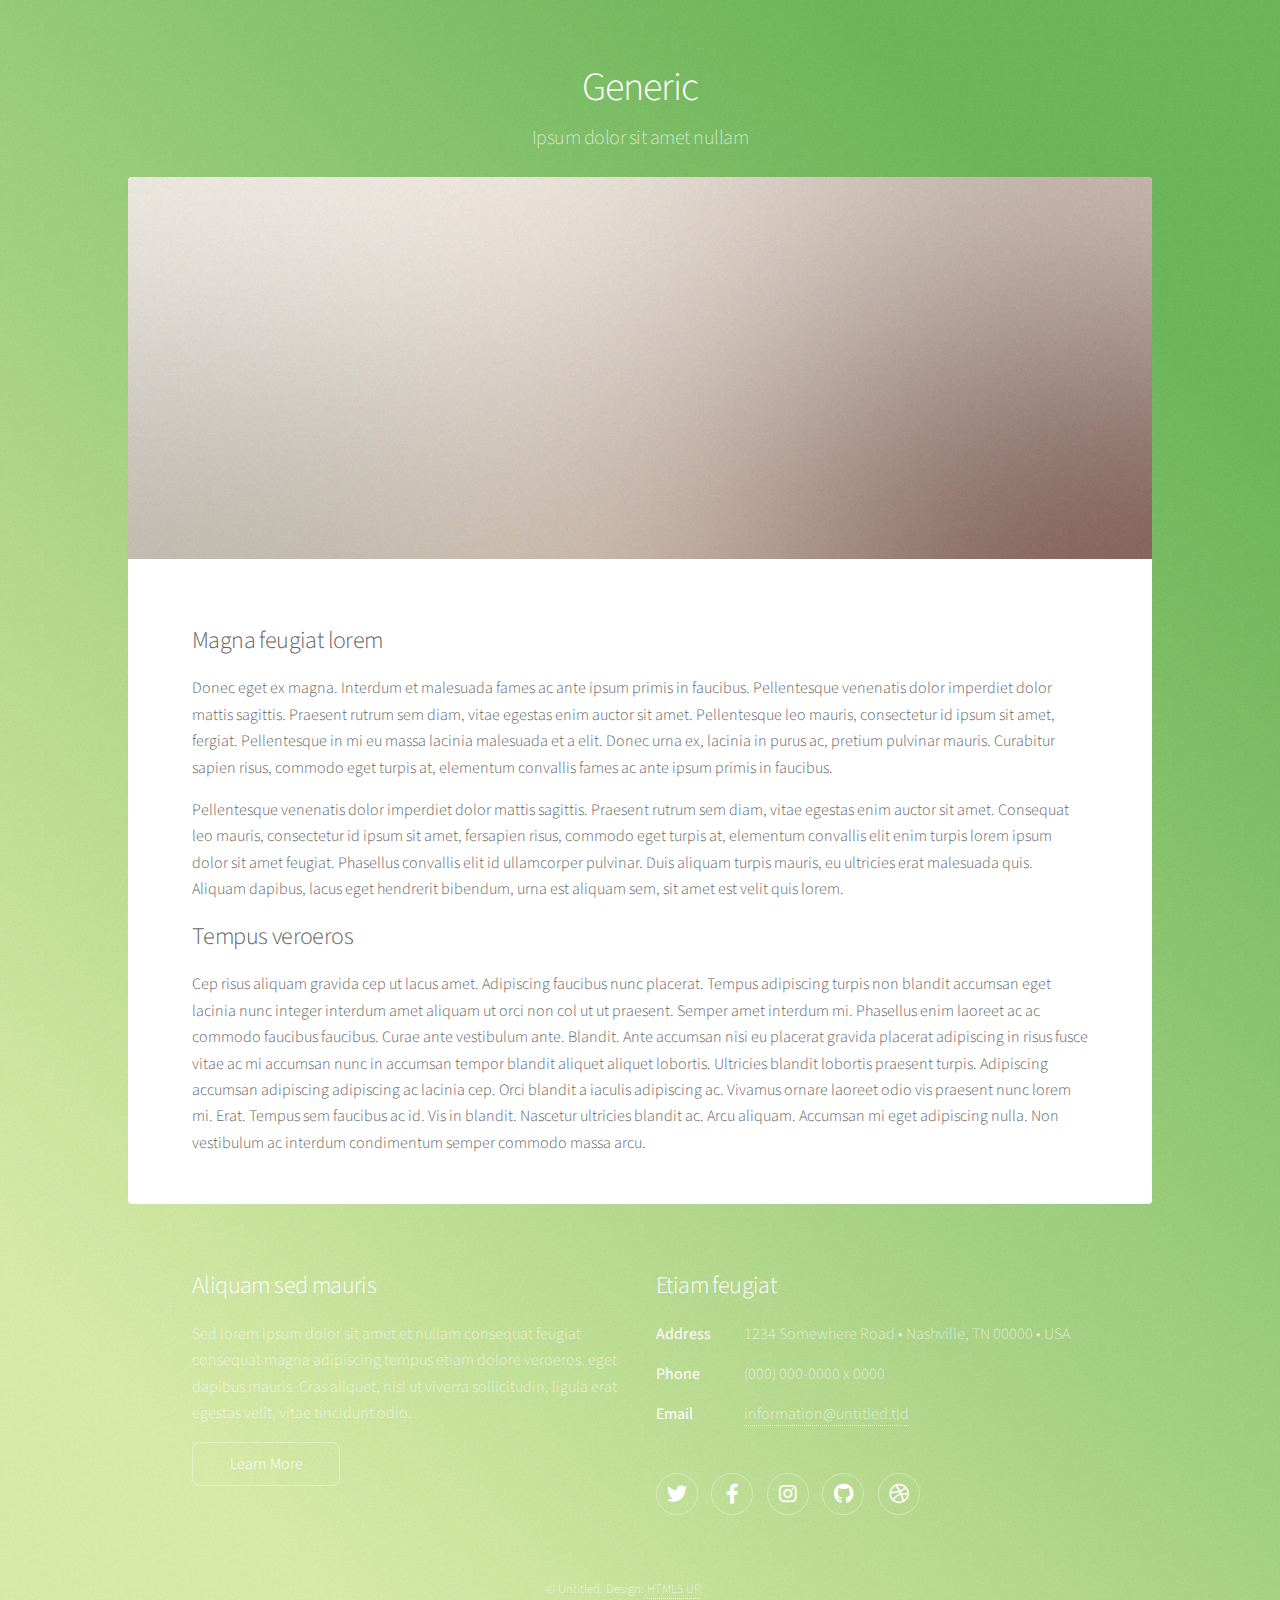
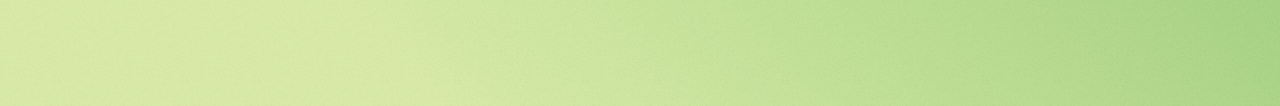
<file: generic.html>
<!DOCTYPE HTML>
<!--
	Stellar by HTML5 UP
	html5up.net | @ajlkn
	Free for personal and commercial use under the CCA 3.0 license (html5up.net/license)
-->
<html>
	<head>
		<title>Generic - Stellar by HTML5 UP</title>
		<meta charset="utf-8" />
		<meta name="viewport" content="width=device-width, initial-scale=1, user-scalable=no" />
		<link rel="stylesheet" href="assets/css/main.css" />
		<noscript><link rel="stylesheet" href="assets/css/noscript.css" /></noscript>
	</head>
	<body class="is-preload">

		<!-- Wrapper -->
			<div id="wrapper">

				<!-- Header -->
					<header id="header">
						<h1>Generic</h1>
						<p>Ipsum dolor sit amet nullam</p>
					</header>

				<!-- Main -->
					<div id="main">

						<!-- Content -->
							<section id="content" class="main">
								<span class="image main"><img src="images/pic04.jpg" alt="" /></span>
								<h2>Magna feugiat lorem</h2>
								<p>Donec eget ex magna. Interdum et malesuada fames ac ante ipsum primis in faucibus. Pellentesque venenatis dolor imperdiet dolor mattis sagittis. Praesent rutrum sem diam, vitae egestas enim auctor sit amet. Pellentesque leo mauris, consectetur id ipsum sit amet, fergiat. Pellentesque in mi eu massa lacinia malesuada et a elit. Donec urna ex, lacinia in purus ac, pretium pulvinar mauris. Curabitur sapien risus, commodo eget turpis at, elementum convallis fames ac ante ipsum primis in faucibus.</p>
								<p>Pellentesque venenatis dolor imperdiet dolor mattis sagittis. Praesent rutrum sem diam, vitae egestas enim auctor sit amet. Consequat leo mauris, consectetur id ipsum sit amet, fersapien risus, commodo eget turpis at, elementum convallis elit enim turpis lorem ipsum dolor sit amet feugiat. Phasellus convallis elit id ullamcorper pulvinar. Duis aliquam turpis mauris, eu ultricies erat malesuada quis. Aliquam dapibus, lacus eget hendrerit bibendum, urna est aliquam sem, sit amet est velit quis lorem.</p>
								<h2>Tempus veroeros</h2>
								<p>Cep risus aliquam gravida cep ut lacus amet. Adipiscing faucibus nunc placerat. Tempus adipiscing turpis non blandit accumsan eget lacinia nunc integer interdum amet aliquam ut orci non col ut ut praesent. Semper amet interdum mi. Phasellus enim laoreet ac ac commodo faucibus faucibus. Curae ante vestibulum ante. Blandit. Ante accumsan nisi eu placerat gravida placerat adipiscing in risus fusce vitae ac mi accumsan nunc in accumsan tempor blandit aliquet aliquet lobortis. Ultricies blandit lobortis praesent turpis. Adipiscing accumsan adipiscing adipiscing ac lacinia cep. Orci blandit a iaculis adipiscing ac. Vivamus ornare laoreet odio vis praesent nunc lorem mi. Erat. Tempus sem faucibus ac id. Vis in blandit. Nascetur ultricies blandit ac. Arcu aliquam. Accumsan mi eget adipiscing nulla. Non vestibulum ac interdum condimentum semper commodo massa arcu.</p>
							</section>

					</div>

				<!-- Footer -->
					<footer id="footer">
						<section>
							<h2>Aliquam sed mauris</h2>
							<p>Sed lorem ipsum dolor sit amet et nullam consequat feugiat consequat magna adipiscing tempus etiam dolore veroeros. eget dapibus mauris. Cras aliquet, nisl ut viverra sollicitudin, ligula erat egestas velit, vitae tincidunt odio.</p>
							<ul class="actions">
								<li><a href="#" class="button">Learn More</a></li>
							</ul>
						</section>
						<section>
							<h2>Etiam feugiat</h2>
							<dl class="alt">
								<dt>Address</dt>
								<dd>1234 Somewhere Road &bull; Nashville, TN 00000 &bull; USA</dd>
								<dt>Phone</dt>
								<dd>(000) 000-0000 x 0000</dd>
								<dt>Email</dt>
								<dd><a href="#">information@untitled.tld</a></dd>
							</dl>
							<ul class="icons">
								<li><a href="#" class="icon brands fa-twitter alt"><span class="label">Twitter</span></a></li>
								<li><a href="#" class="icon brands fa-facebook-f alt"><span class="label">Facebook</span></a></li>
								<li><a href="#" class="icon brands fa-instagram alt"><span class="label">Instagram</span></a></li>
								<li><a href="#" class="icon brands fa-github alt"><span class="label">GitHub</span></a></li>
								<li><a href="#" class="icon brands fa-dribbble alt"><span class="label">Dribbble</span></a></li>
							</ul>
						</section>
						<p class="copyright">&copy; Untitled. Design: <a href="https://html5up.net">HTML5 UP</a>.</p>
					</footer>

			</div>

		<!-- Scripts -->
			<script src="assets/js/jquery.min.js"></script>
			<script src="assets/js/jquery.scrollex.min.js"></script>
			<script src="assets/js/jquery.scrolly.min.js"></script>
			<script src="assets/js/browser.min.js"></script>
			<script src="assets/js/breakpoints.min.js"></script>
			<script src="assets/js/util.js"></script>
			<script src="assets/js/main.js"></script>

	</body>
</html>
</file>
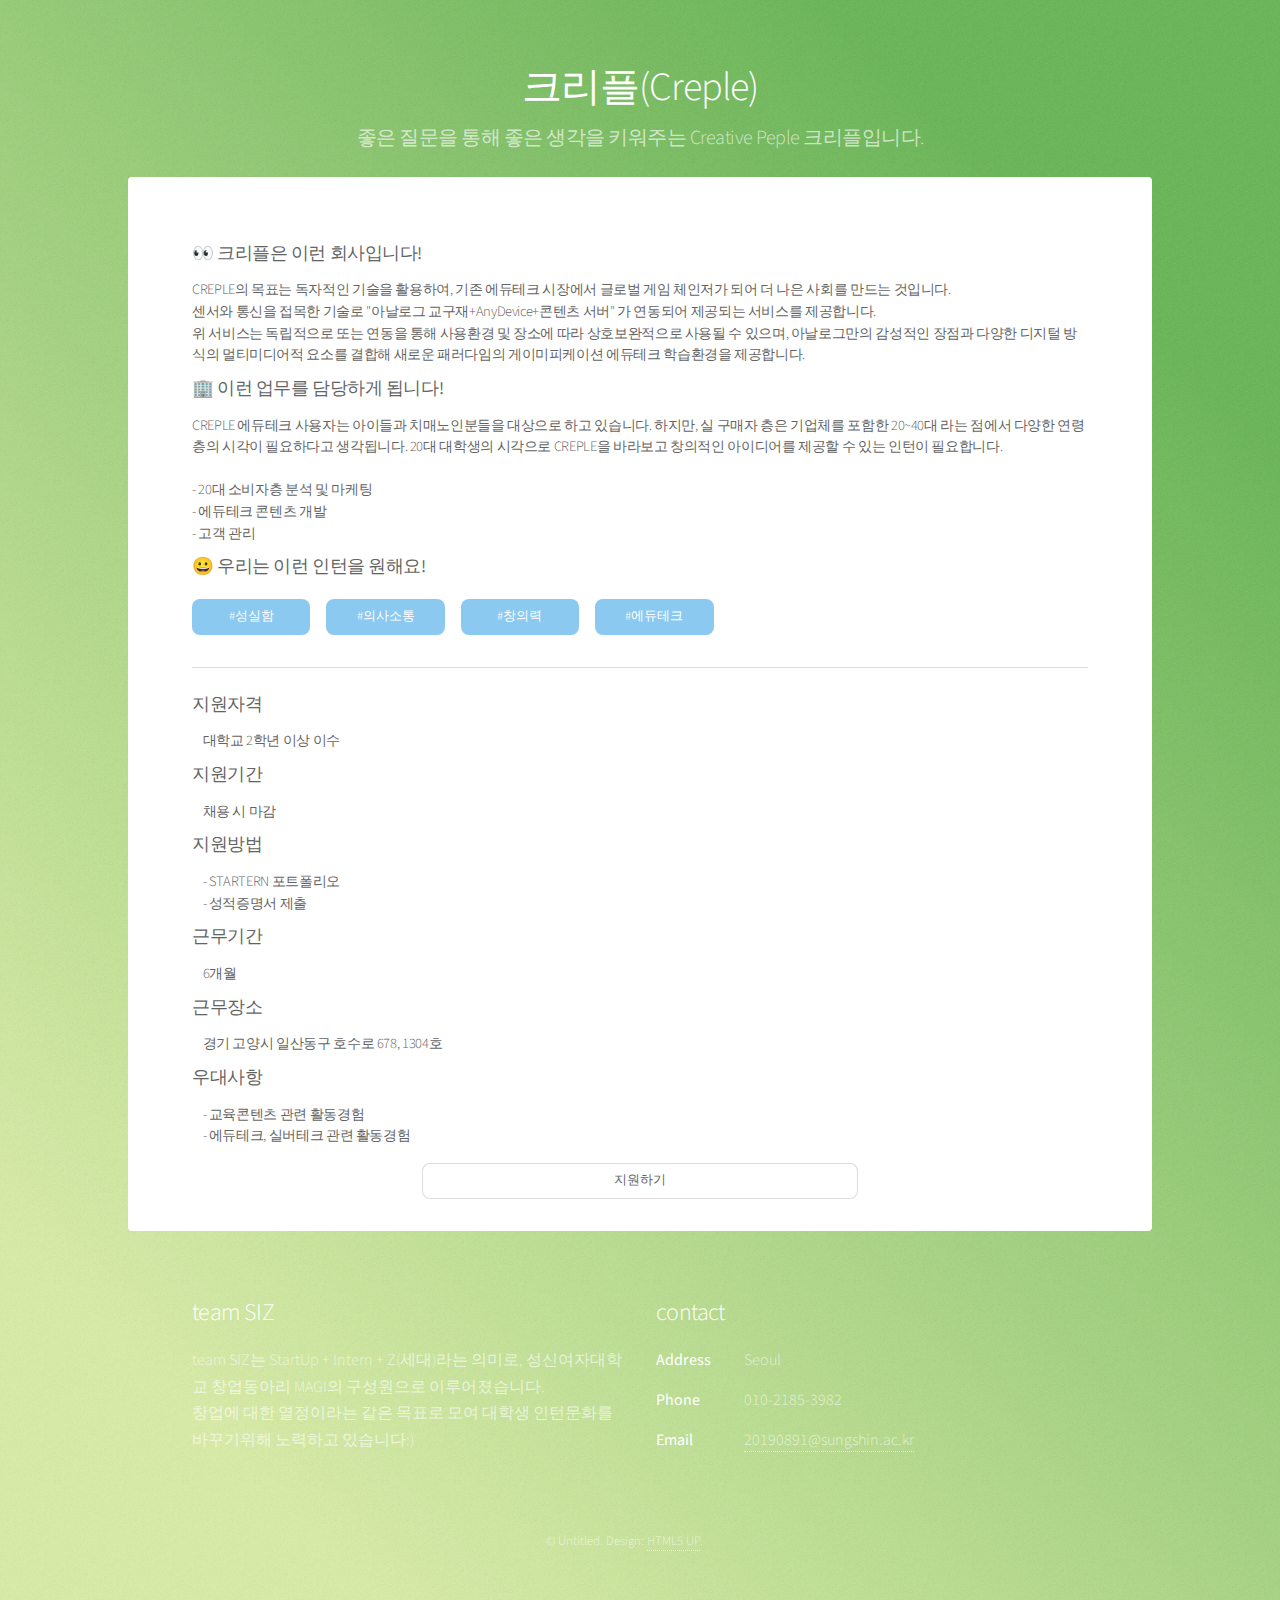
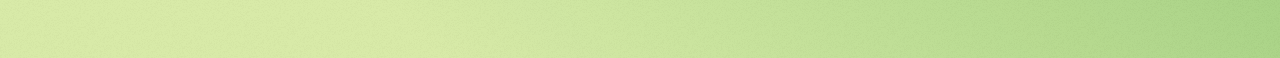
<file: list1.html>
<!DOCTYPE html>
<!--
	Stellar by HTML5 UP
	html5up.net | @ajlkn
	Free for personal and commercial use under the CCA 3.0 license (html5up.net/license)
-->
<html>
  <head>
    <title>채용공고</title>
    <meta charset="utf-8" />
    <meta
      name="viewport"
      content="width=device-width, initial-scale=1, user-scalable=no"
    />
    <link rel="stylesheet" href="assets/css/main.css" />
    <noscript
      ><link rel="stylesheet" href="assets/css/noscript.css"
    /></noscript>
  </head>
  <body class="is-preload">
    <!-- Wrapper -->
    <div id="wrapper">
      <!-- Header -->
      <header id="header">
        <h1>크리플(Creple)</h1>
        <p>
          좋은 질문을 통해 좋은 생각을 키워주는 Creative Peple 크리플입니다.
        </p>
      </header>

      <!-- Main -->
      <div id="main">
        <!-- Content -->
        <section id="content" class="main">
          <h4><b>&#128064; 크리플은 이런 회사입니다!</b></h4>
          <h5>CREPLE의 목표는 독자적인 기술을 활용하여, 기존 에듀테크 시장에서 글로벌 게임 체인저가 되어 더 나은 사회를 만드는 것입니다. </br>센서와 통신을 접목한 기술로 "아날로그 교구재+AnyDevice+콘텐츠 서버" 가 연동되어 제공되는 
            서비스를 제공합니다. </br>위 서비스는 독립적으로 또는 연동을 통해 사용환경 및 장소에 따라 상호보완적으로 사용될 수 있으며, 아날로그만의 감성적인 장점과 다양한 디지털 방식의 멀티미디어적 요소를 결합해 새로운 패러다임의 게이미피케이션 에듀테크 학습환경을 제공합니다.
          </h5>
          <h4><b>&#127970; 이런 업무를 담당하게 됩니다!</b></h4>
          <h5>CREPLE 에듀테크 사용자는 아이들과 치매노인분들을 대상으로 하고 있습니다. 하지만, 실 구매자 층은 기업체를 포함한 20~40대 라는 점에서 다양한 연령층의 시각이 필요하다고 생각됩니다.
            20대 대학생의 시각으로 CREPLE을 바라보고 창의적인 아이디어를 제공할 수 있는 인턴이 필요합니다.
            <br/><br/>
            
            - 20대 소비자층 분석 및 마케팅<br/>
            - 에듀테크 콘텐츠 개발<br/>
            - 고객 관리<br/>
          </h5>
          <h4><b>&#128512; 우리는 이런 인턴을 원해요!</b></h4>
          <ul class="actions small">
            <li><a class="button primary small">#성실함</a></li>
            <li><a class="button primary small">#의사소통</a></li>
            <li><a class="button primary small">#창의력</a></li>
            <li><a class="button primary small">#에듀테크</a></li>
          </ul>
          <hr />
          <h4><b>지원자격</b></h4>
          <h5>&nbsp;&nbsp;&nbsp;&nbsp;대학교 2학년 이상 이수</h5>
          <h4><b>지원기간</b></h4>
          <h5>&nbsp;&nbsp;&nbsp;&nbsp;채용 시 마감</h5>
          <h4><b>지원방법</b></h4>
          <h5>&nbsp;&nbsp;&nbsp;&nbsp;- STARTERN 포트폴리오</br>
            &nbsp;&nbsp;&nbsp;&nbsp;- 성적증명서 제출</h5>
          <h4><b>근무기간</b></4h>
            <h5>&nbsp;&nbsp;&nbsp;&nbsp;6개월</h5>
          <h4><b>근무장소</b></h4>
          <h5>&nbsp;&nbsp;&nbsp;&nbsp;경기 고양시 일산동구 호수로 678, 1304호</h5>
          <h4><b>우대사항</b></h4>
          <h5>&nbsp;&nbsp;&nbsp;&nbsp;- 교육콘텐츠 관련 활동경험</br>
            &nbsp;&nbsp;&nbsp;&nbsp;- 에듀테크, 실버테크 관련 활동경험
          </h5>
          <div class="row">
        <div class="col-6 col-12-medium">
        <a  class="button small fit"><p onclick="alert('업데이트 예정입니다.')">지원하기</p></a></li>
       </div>
      </div>
        </section>
       
      </div>

      <!-- Footer -->
      <footer id="footer">
        <section>
          <h2>team SIZ</h2>
          <p>
            team SIZ는 StartUp + Intern + Z(세대)라는 의미로, 성신여자대학교
            창업동아리 MAGI의 구성원으로 이루어졌습니다.
            <br />창업에 대한 열정이라는 같은 목표로 모여 대학생 인턴문화를
            바꾸기위해 노력하고 있습니다:)
          </p>
        </section>
        <section>
          <h2>contact</h2>
          <dl class="alt">
            <dt>Address</dt>
            <dd>Seoul</dd>
            <dt>Phone</dt>
            <dd>010-2185-3982</dd>
            <dt>Email</dt>
            <dd><a href="#">20190891@sungshin.ac.kr</a></dd>
          </dl>
        </section>
        <p class="copyright">
          &copy; Untitled. Design: <a href="https://html5up.net">HTML5 UP</a>.
        </p>
      </footer>
    </div>

    <!-- Scripts -->
    <script src="assets/js/jquery.min.js"></script>
    <script src="assets/js/jquery.scrollex.min.js"></script>
    <script src="assets/js/jquery.scrolly.min.js"></script>
    <script src="assets/js/browser.min.js"></script>
    <script src="assets/js/breakpoints.min.js"></script>
    <script src="assets/js/util.js"></script>
    <script src="assets/js/main.js"></script>
  </body>
</html>
</file>
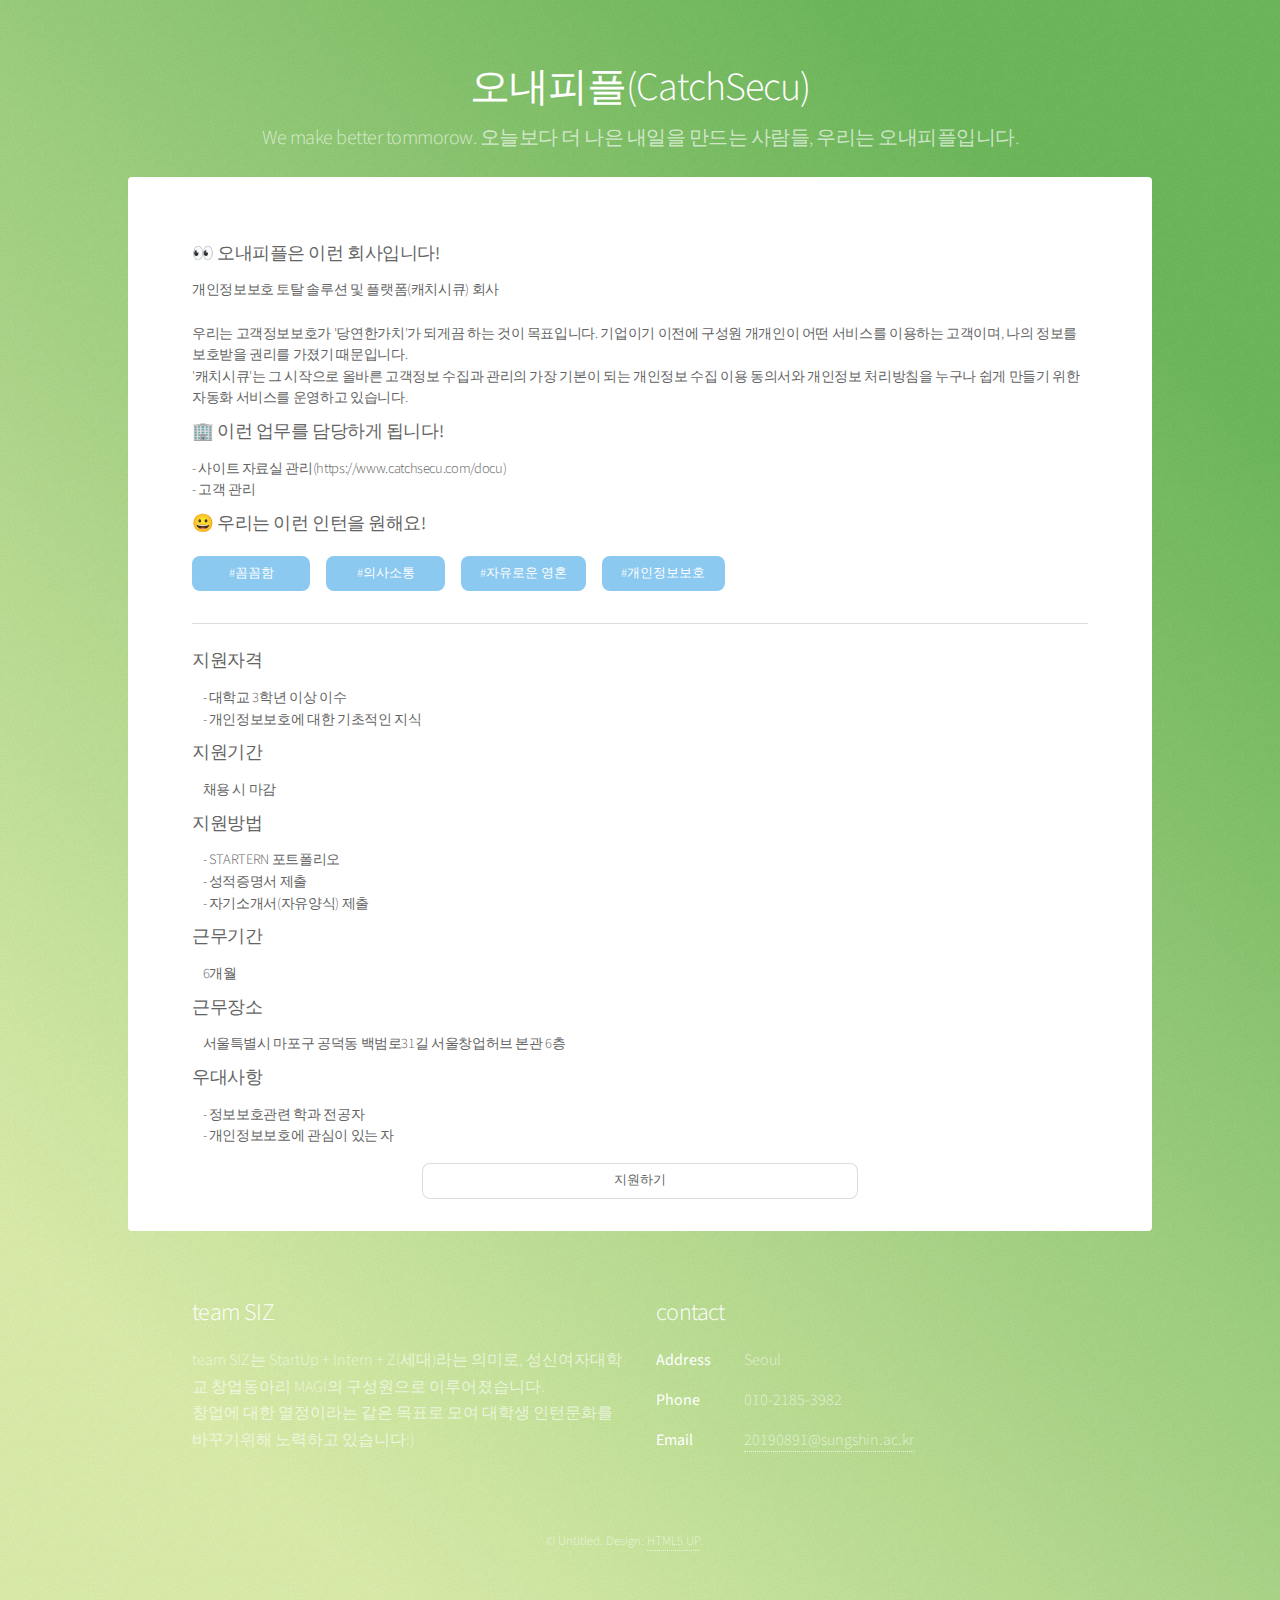
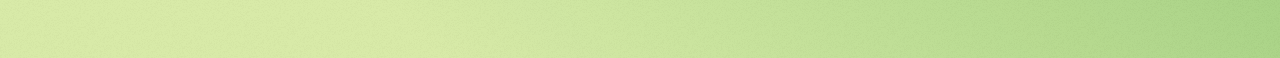
<file: list2.html>
<!DOCTYPE html>
<!--
	Stellar by HTML5 UP
	html5up.net | @ajlkn
	Free for personal and commercial use under the CCA 3.0 license (html5up.net/license)
-->
<html>
  <head>
    <title>채용공고</title>
    <meta charset="utf-8" />
    <meta
      name="viewport"
      content="width=device-width, initial-scale=1, user-scalable=no"
    />
    <link rel="stylesheet" href="assets/css/main.css" />
    <noscript
      ><link rel="stylesheet" href="assets/css/noscript.css"
    /></noscript>
  </head>
  <body class="is-preload">
    <!-- Wrapper -->
    <div id="wrapper">
      <!-- Header -->
      <header id="header">
        <h1>오내피플(CatchSecu)</h1>
        <p>
          We make better tommorow. 오늘보다 더 나은 내일을 만드는 사람들, 우리는
          오내피플입니다.
        </p>
      </header>

      <!-- Main -->
      <div id="main">
        <!-- Content -->
        <section id="content" class="main">
          <h4><b>&#128064; 오내피플은 이런 회사입니다!</b></h4>
          <h5>
            개인정보보호 토탈 솔루션 및 플랫폼(캐치시큐) 회사</br></br>
            우리는 고객정보보호가 '당연한가치'가 되게끔 하는 것이 목표입니다. 기업이기 이전에 구성원 개개인이 어떤 서비스를 이용하는 고객이며, 나의 정보를 보호받을 권리를 가졌기 때문입니다.<br/>
            '캐치시큐'는 그 시작으로 올바른 고객정보 수집과 관리의 가장 기본이 되는 개인정보 수집 이용 동의서와 개인정보 처리방침을 누구나 쉽게 만들기 위한 자동화 서비스를 운영하고 있습니다.
          </h5>
          <h4><b>&#127970; 이런 업무를 담당하게 됩니다!</b></h4>
          <h5>
            - 사이트 자료실 관리(https://www.catchsecu.com/docu)<br/>
            - 고객 관리<br/>
          </h5>
          <h4><b>&#128512; 우리는 이런 인턴을 원해요!</b></h4>
          <ul class="actions small">
            <li><a class="button primary small">#꼼꼼함</a></li>
            <li><a class="button primary small">#의사소통</a></li>
            <li><a class="button primary small">#자유로운 영혼</a></li>
            <li><a class="button primary small">#개인정보보호</a></li>
          </ul>
          <hr />
          <h4><b>지원자격</b></h4>
          <h5>&nbsp;&nbsp;&nbsp;&nbsp;- 대학교 3학년 이상 이수<br/>
              &nbsp;&nbsp;&nbsp;&nbsp;- 개인정보보호에 대한 기초적인 지식</h5>
          <h4><b>지원기간</b></h4>
          <h5>&nbsp;&nbsp;&nbsp;&nbsp;채용 시 마감</h5>
          <h4><b>지원방법</b></h4>
          <h5>&nbsp;&nbsp;&nbsp;&nbsp;- STARTERN 포트폴리오</br>
            &nbsp;&nbsp;&nbsp;&nbsp;- 성적증명서 제출</br>
            &nbsp;&nbsp;&nbsp;&nbsp;- 자기소개서(자유양식) 제출</br></h5>
          <h4><b>근무기간</b></4h>
            <h5>&nbsp;&nbsp;&nbsp;&nbsp;6개월</h5>
          <h4><b>근무장소</b></h4>
          <h5>&nbsp;&nbsp;&nbsp;&nbsp;서울특별시 마포구 공덕동 백범로31길 서울창업허브 본관 6층</h5>
          <h4><b>우대사항</b></h4>
          <h5>&nbsp;&nbsp;&nbsp;&nbsp;- 정보보호관련 학과 전공자</br>
            &nbsp;&nbsp;&nbsp;&nbsp;- 개인정보보호에 관심이 있는 자
          </h5>
          <div class="row">
        <div class="col-6 col-12-medium">
        <a  class="button small fit"><p onclick="alert('업데이트 예정입니다.')">지원하기</p></a></li>
       </div>
      </div>
        </section>
       
      </div>
      <!-- Footer -->
      <footer id="footer">
        <section>
          <h2>team SIZ</h2>
          <p>
            team SIZ는 StartUp + Intern + Z(세대)라는 의미로, 성신여자대학교
            창업동아리 MAGI의 구성원으로 이루어졌습니다.
            <br />창업에 대한 열정이라는 같은 목표로 모여 대학생 인턴문화를
            바꾸기위해 노력하고 있습니다:)
          </p>
        </section>
        <section>
          <h2>contact</h2>
          <dl class="alt">
            <dt>Address</dt>
            <dd>Seoul</dd>
            <dt>Phone</dt>
            <dd>010-2185-3982</dd>
            <dt>Email</dt>
            <dd><a href="#">20190891@sungshin.ac.kr</a></dd>
          </dl>
        </section>
        <p class="copyright">
          &copy; Untitled. Design: <a href="https://html5up.net">HTML5 UP</a>.
        </p>
      </footer>
    </div>

    <!-- Scripts -->
    <script src="assets/js/jquery.min.js"></script>
    <script src="assets/js/jquery.scrollex.min.js"></script>
    <script src="assets/js/jquery.scrolly.min.js"></script>
    <script src="assets/js/browser.min.js"></script>
    <script src="assets/js/breakpoints.min.js"></script>
    <script src="assets/js/util.js"></script>
    <script src="assets/js/main.js"></script>
  </body>
</html>
</file>
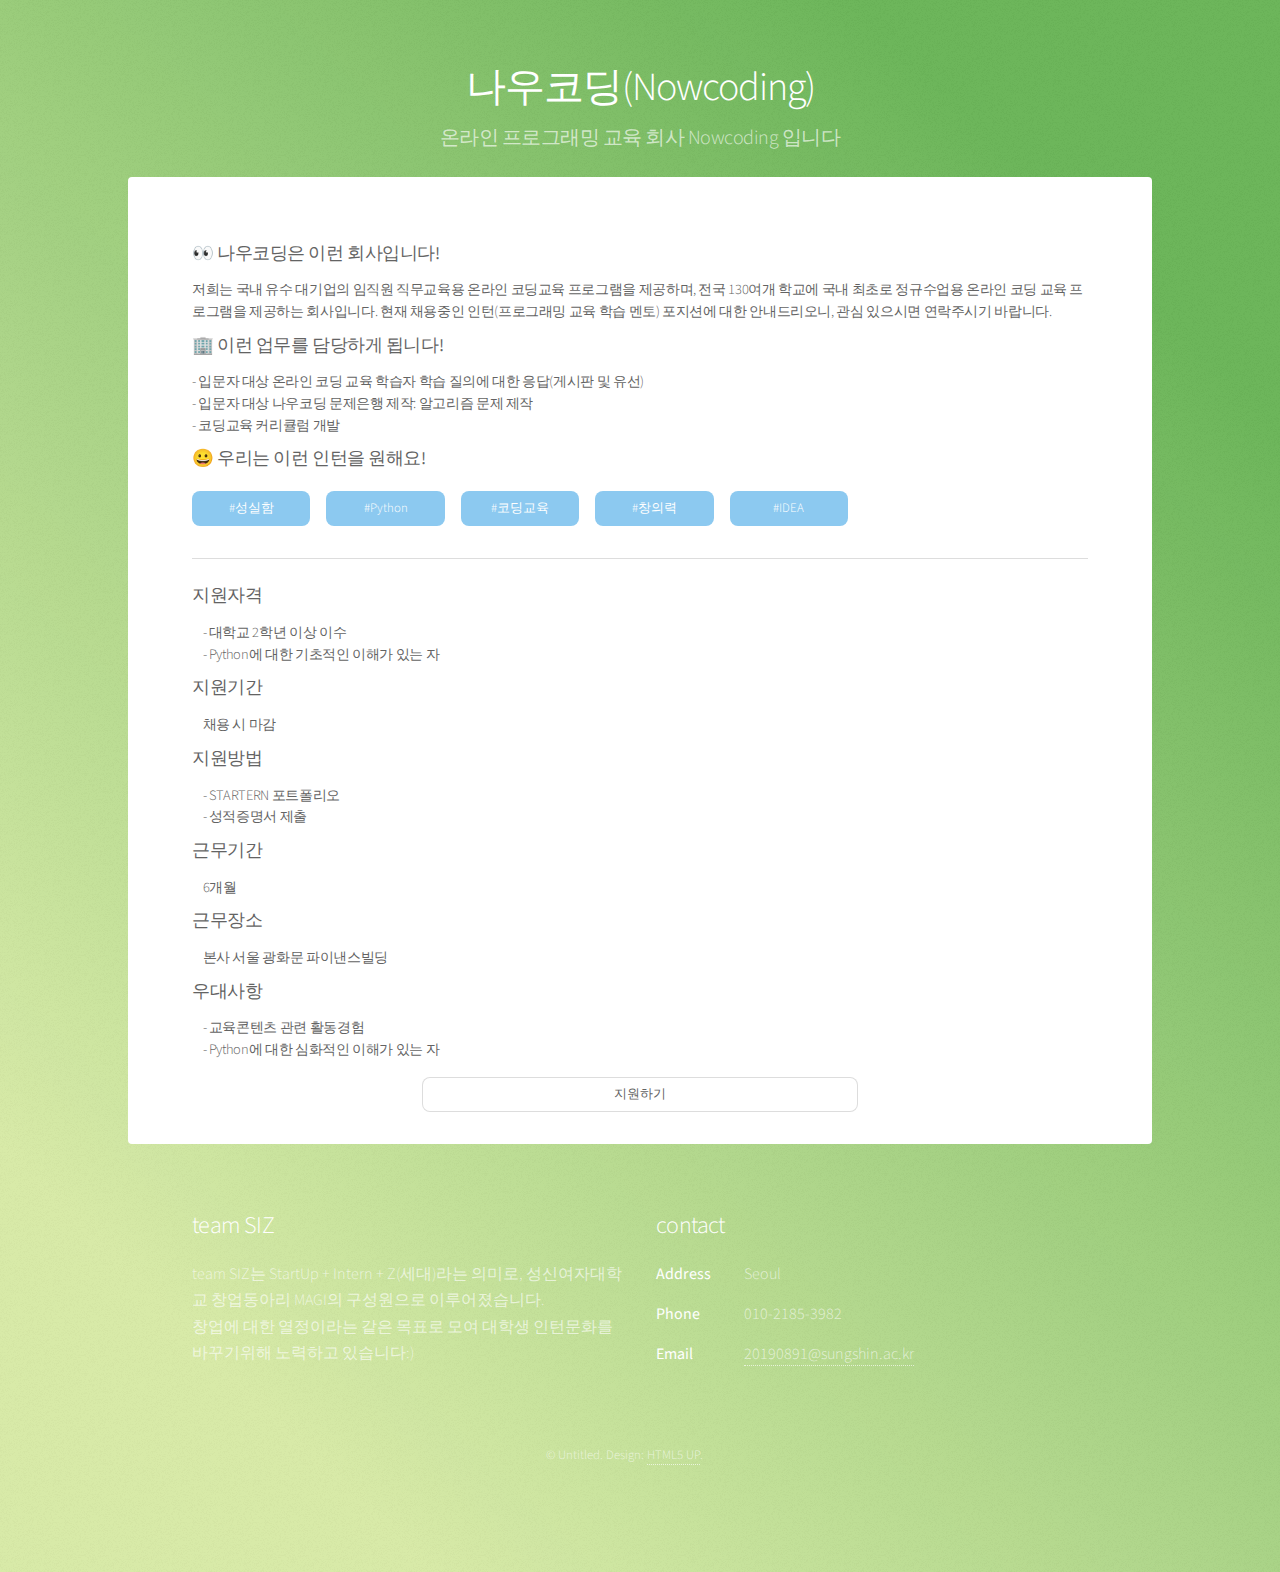
<file: list3.html>
<!DOCTYPE html>
<!--
	Stellar by HTML5 UP
	html5up.net | @ajlkn
	Free for personal and commercial use under the CCA 3.0 license (html5up.net/license)
-->
<html>
  <head>
    <title>채용공고</title>
    <meta charset="utf-8" />
    <meta
      name="viewport"
      content="width=device-width, initial-scale=1, user-scalable=no"
    />
    <link rel="stylesheet" href="assets/css/main.css" />
    <noscript
      ><link rel="stylesheet" href="assets/css/noscript.css"
    /></noscript>
  </head>
  <body class="is-preload">
    <!-- Wrapper -->
    <div id="wrapper">
      <!-- Header -->
      <header id="header">
        <h1>나우코딩(Nowcoding)</h1>
        <p>온라인 프로그래밍 교육 회사 Nowcoding 입니다</p>
      </header>

      <!-- Main -->
      <div id="main">
        <!-- Content -->
        <section id="content" class="main">
          <h4><b>&#128064; 나우코딩은 이런 회사입니다!</b></h4>
          <h5>저희는 국내 유수 대기업의 임직원 직무교육용 온라인 코딩교육 프로그램을 제공하며, 전국 130여개 학교에 국내 최초로 정규수업용 온라인 코딩 교육 프로그램을 제공하는 회사입니다.
            현재 채용중인 인턴(프로그래밍 교육 학습 멘토) 포지션에 대한 안내드리오니, 관심 있으시면 연락주시기 바랍니다.
          </h5>
          <h4><b>&#127970; 이런 업무를 담당하게 됩니다!</b></h4>
          <h5>
            - 입문자 대상 온라인 코딩 교육 학습자 학습 질의에 대한 응답(게시판 및 유선)<br/>
            - 입문자 대상 나우코딩 문제은행 제작: 알고리즘 문제 제작<br/>
            - 코딩교육 커리큘럼 개발<br/>
          </h5>
          <h4><b>&#128512; 우리는 이런 인턴을 원해요!</b></h4>
          <ul class="actions small">
            <li><a class="button primary small">#성실함</a></li>
            <li><a class="button primary small">#Python</a></li>
            <li><a class="button primary small">#코딩교육</a></li>
            <li><a class="button primary small">#창의력</a></li>
            <li><a class="button primary small">#IDEA</a></li>
          </ul>
          <hr />
          <h4><b>지원자격</b></h4>
          <h5>&nbsp;&nbsp;&nbsp;&nbsp;- 대학교 2학년 이상 이수</br>
            &nbsp;&nbsp;&nbsp;&nbsp;- Python에 대한 기초적인 이해가 있는 자
          </h5>
          <h4><b>지원기간</b></h4>
          <h5>&nbsp;&nbsp;&nbsp;&nbsp;채용 시 마감</h5>
          <h4><b>지원방법</b></h4>
          <h5>&nbsp;&nbsp;&nbsp;&nbsp;- STARTERN 포트폴리오</br>
            &nbsp;&nbsp;&nbsp;&nbsp;- 성적증명서 제출</h5>
          <h4><b>근무기간</b></4h>
            <h5>&nbsp;&nbsp;&nbsp;&nbsp;6개월</h5>
          <h4><b>근무장소</b></h4>
          <h5>&nbsp;&nbsp;&nbsp;&nbsp;본사 서울 광화문 파이낸스빌딩</h5>
          <h4><b>우대사항</b></h4>
          <h5>&nbsp;&nbsp;&nbsp;&nbsp;- 교육콘텐츠 관련 활동경험</br>
            &nbsp;&nbsp;&nbsp;&nbsp;- Python에 대한 심화적인 이해가 있는 자
          </h5>
          <div class="row">
        <div class="col-6 col-12-medium">
        <a  class="button small fit"><p onclick="alert('업데이트 예정입니다.')">지원하기</p></a></li>
       </div>
      </div>
        </section>
       
      </div>

      <!-- Footer -->
      <footer id="footer">
        <section>
          <h2>team SIZ</h2>
          <p>
            team SIZ는 StartUp + Intern + Z(세대)라는 의미로, 성신여자대학교
            창업동아리 MAGI의 구성원으로 이루어졌습니다.
            <br />창업에 대한 열정이라는 같은 목표로 모여 대학생 인턴문화를
            바꾸기위해 노력하고 있습니다:)
          </p>
        </section>
        <section>
          <h2>contact</h2>
          <dl class="alt">
            <dt>Address</dt>
            <dd>Seoul</dd>
            <dt>Phone</dt>
            <dd>010-2185-3982</dd>
            <dt>Email</dt>
            <dd><a href="#">20190891@sungshin.ac.kr</a></dd>
          </dl>
        </section>
        <p class="copyright">
          &copy; Untitled. Design: <a href="https://html5up.net">HTML5 UP</a>.
        </p>
      </footer>
    </div>

    <!-- Scripts -->
    <script src="assets/js/jquery.min.js"></script>
    <script src="assets/js/jquery.scrollex.min.js"></script>
    <script src="assets/js/jquery.scrolly.min.js"></script>
    <script src="assets/js/browser.min.js"></script>
    <script src="assets/js/breakpoints.min.js"></script>
    <script src="assets/js/util.js"></script>
    <script src="assets/js/main.js"></script>
  </body>
</html>
</file>
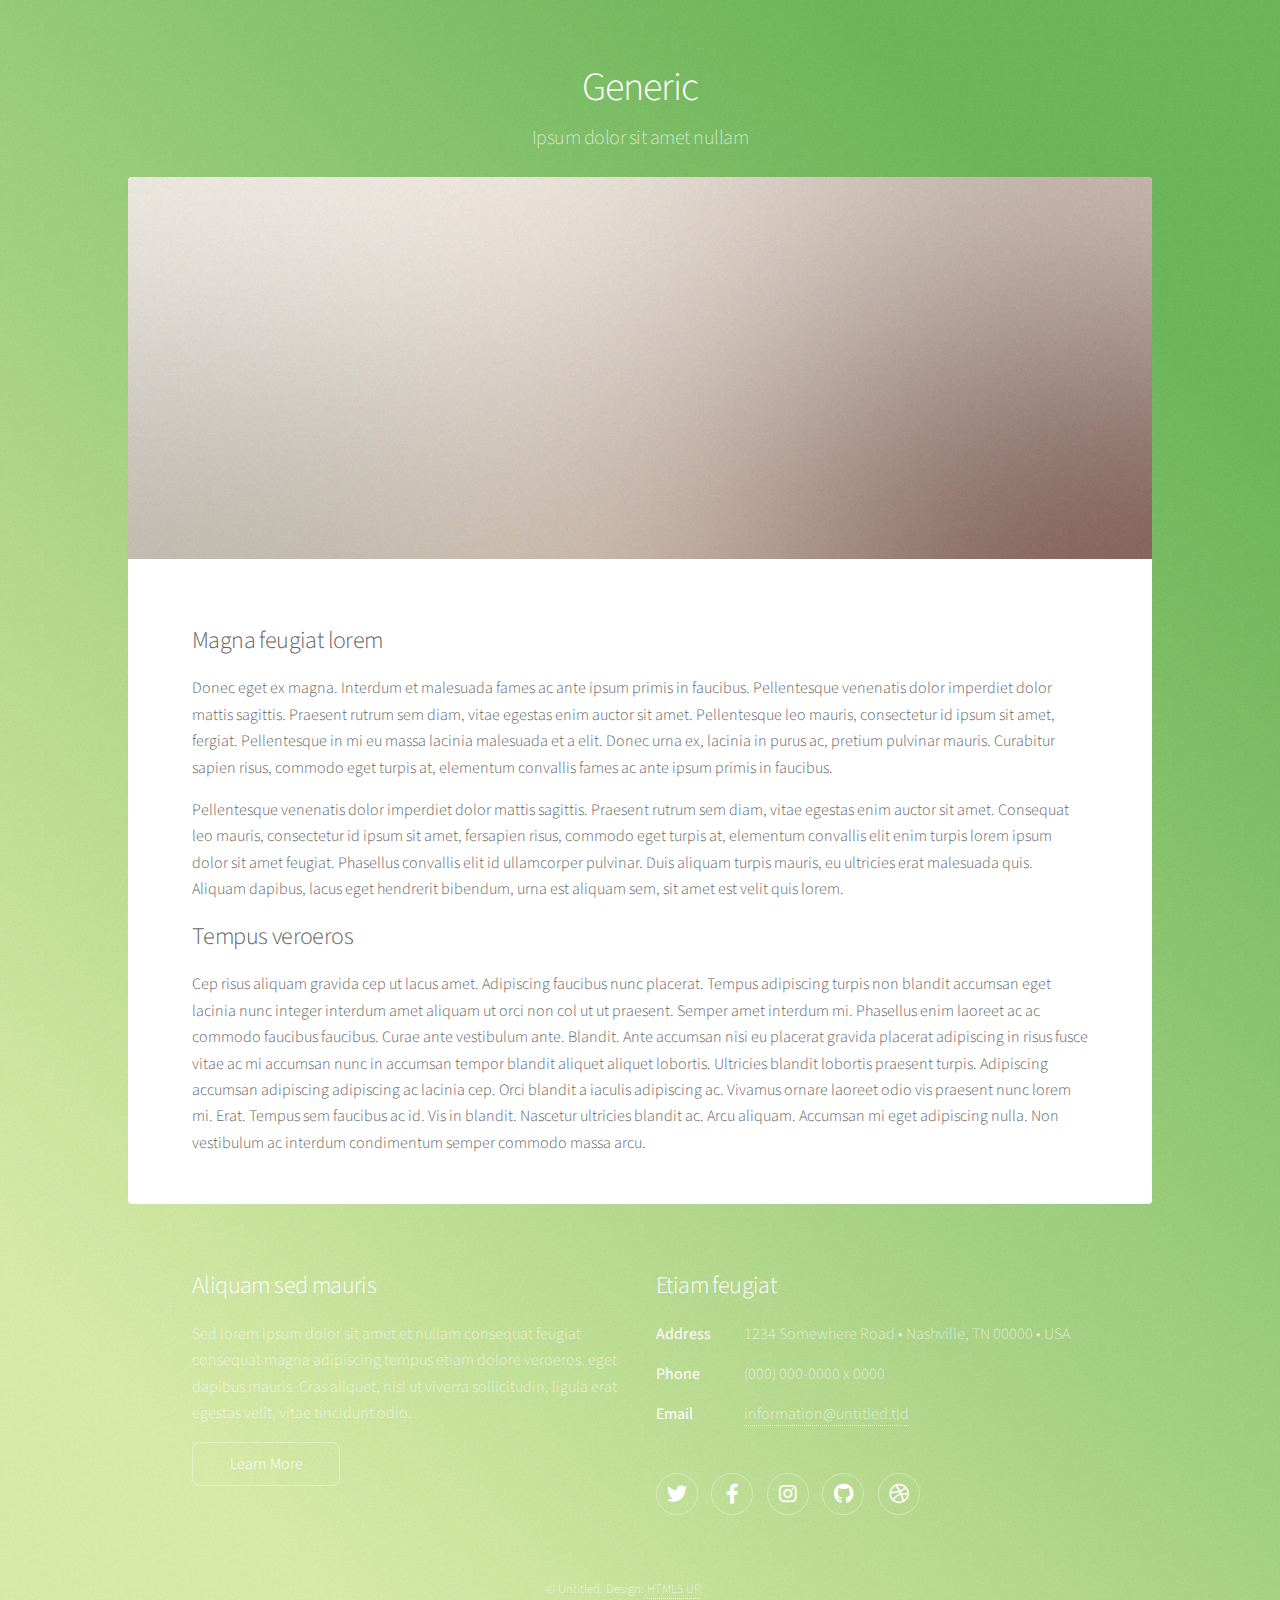
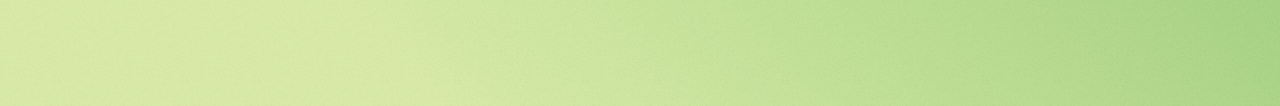
<file: portfolio.html>
<!DOCTYPE html>
<!--
	Stellar by HTML5 UP
	html5up.net | @ajlkn
	Free for personal and commercial use under the CCA 3.0 license (html5up.net/license)
-->
<html>
  <head>
    <title>Portfolio</title>
    <meta charset="utf-8" />
    <meta
      name="viewport"
      content="width=device-width, initial-scale=1, user-scalable=no"
    />
    <link rel="stylesheet" href="assets/css/main.css" />
    <noscript
      ><link rel="stylesheet" href="assets/css/noscript.css"
    /></noscript>
  </head>
  <body class="is-preload">
    <!-- Wrapper -->
    <div id="wrapper">
      <!-- Header -->
      <header id="header">
        <h1>Generic</h1>
        <p>Ipsum dolor sit amet nullam</p>
      </header>

      <!-- Main -->
      <div id="main">
        <!-- Content -->
        <section id="content" class="main">
          <span class="image main"><img src="images/pic04.jpg" alt="" /></span>
          <h2>Magna feugiat lorem</h2>
          <p>
            Donec eget ex magna. Interdum et malesuada fames ac ante ipsum
            primis in faucibus. Pellentesque venenatis dolor imperdiet dolor
            mattis sagittis. Praesent rutrum sem diam, vitae egestas enim auctor
            sit amet. Pellentesque leo mauris, consectetur id ipsum sit amet,
            fergiat. Pellentesque in mi eu massa lacinia malesuada et a elit.
            Donec urna ex, lacinia in purus ac, pretium pulvinar mauris.
            Curabitur sapien risus, commodo eget turpis at, elementum convallis
            fames ac ante ipsum primis in faucibus.
          </p>
          <p>
            Pellentesque venenatis dolor imperdiet dolor mattis sagittis.
            Praesent rutrum sem diam, vitae egestas enim auctor sit amet.
            Consequat leo mauris, consectetur id ipsum sit amet, fersapien
            risus, commodo eget turpis at, elementum convallis elit enim turpis
            lorem ipsum dolor sit amet feugiat. Phasellus convallis elit id
            ullamcorper pulvinar. Duis aliquam turpis mauris, eu ultricies erat
            malesuada quis. Aliquam dapibus, lacus eget hendrerit bibendum, urna
            est aliquam sem, sit amet est velit quis lorem.
          </p>
          <h2>Tempus veroeros</h2>
          <p>
            Cep risus aliquam gravida cep ut lacus amet. Adipiscing faucibus
            nunc placerat. Tempus adipiscing turpis non blandit accumsan eget
            lacinia nunc integer interdum amet aliquam ut orci non col ut ut
            praesent. Semper amet interdum mi. Phasellus enim laoreet ac ac
            commodo faucibus faucibus. Curae ante vestibulum ante. Blandit. Ante
            accumsan nisi eu placerat gravida placerat adipiscing in risus fusce
            vitae ac mi accumsan nunc in accumsan tempor blandit aliquet aliquet
            lobortis. Ultricies blandit lobortis praesent turpis. Adipiscing
            accumsan adipiscing adipiscing ac lacinia cep. Orci blandit a
            iaculis adipiscing ac. Vivamus ornare laoreet odio vis praesent nunc
            lorem mi. Erat. Tempus sem faucibus ac id. Vis in blandit. Nascetur
            ultricies blandit ac. Arcu aliquam. Accumsan mi eget adipiscing
            nulla. Non vestibulum ac interdum condimentum semper commodo massa
            arcu.
          </p>
        </section>
      </div>

      <!-- Footer -->
      <footer id="footer">
        <section>
          <h2>Aliquam sed mauris</h2>
          <p>
            Sed lorem ipsum dolor sit amet et nullam consequat feugiat consequat
            magna adipiscing tempus etiam dolore veroeros. eget dapibus mauris.
            Cras aliquet, nisl ut viverra sollicitudin, ligula erat egestas
            velit, vitae tincidunt odio.
          </p>
          <ul class="actions">
            <li><a href="#" class="button">Learn More</a></li>
          </ul>
        </section>
        <section>
          <h2>Etiam feugiat</h2>
          <dl class="alt">
            <dt>Address</dt>
            <dd>1234 Somewhere Road &bull; Nashville, TN 00000 &bull; USA</dd>
            <dt>Phone</dt>
            <dd>(000) 000-0000 x 0000</dd>
            <dt>Email</dt>
            <dd><a href="#">information@untitled.tld</a></dd>
          </dl>
          <ul class="icons">
            <li>
              <a href="#" class="icon brands fa-twitter alt"
                ><span class="label">Twitter</span></a
              >
            </li>
            <li>
              <a href="#" class="icon brands fa-facebook-f alt"
                ><span class="label">Facebook</span></a
              >
            </li>
            <li>
              <a href="#" class="icon brands fa-instagram alt"
                ><span class="label">Instagram</span></a
              >
            </li>
            <li>
              <a href="#" class="icon brands fa-github alt"
                ><span class="label">GitHub</span></a
              >
            </li>
            <li>
              <a href="#" class="icon brands fa-dribbble alt"
                ><span class="label">Dribbble</span></a
              >
            </li>
          </ul>
        </section>
        <p class="copyright">
          &copy; Untitled. Design: <a href="https://html5up.net">HTML5 UP</a>.
        </p>
      </footer>
    </div>

    <!-- Scripts -->
    <script src="assets/js/jquery.min.js"></script>
    <script src="assets/js/jquery.scrollex.min.js"></script>
    <script src="assets/js/jquery.scrolly.min.js"></script>
    <script src="assets/js/browser.min.js"></script>
    <script src="assets/js/breakpoints.min.js"></script>
    <script src="assets/js/util.js"></script>
    <script src="assets/js/main.js"></script>
  </body>
</html>
</file>
<file: assets/css/noscript.css>
/*
	Stellar by HTML5 UP
	html5up.net | @ajlkn
	Free for personal and commercial use under the CCA 3.0 license (html5up.net/license)
*/

/* Header */

	body.is-preload #header.alt > * {
		opacity: 1;
	}

	body.is-preload #header.alt .logo {
		-moz-transform: none;
		-webkit-transform: none;
		-ms-transform: none;
		transform: none;
	}
</file>
<file: assets/css/main.css>
@import url(fontawesome-all.min.css);
@import "https://fonts.googleapis.com/css?family=Source+Sans+Pro:300,400";

/*
	Stellar by HTML5 UP
	html5up.net | @ajlkn
	Free for personal and commercial use under the CCA 3.0 license (html5up.net/license)
*/

html,
body,
div,
span,
applet,
object,
iframe,
h1,
h2,
h3,
h4,
h5,
h6,
p,
blockquote,
pre,
a,
abbr,
acronym,
address,
big,
cite,
code,
del,
dfn,
em,
img,
ins,
kbd,
q,
s,
samp,
small,
strike,
strong,
sub,
sup,
tt,
var,
b,
u,
i,
center,
dl,
dt,
dd,
ol,
ul,
li,
fieldset,
form,
label,
legend,
table,
caption,
tbody,
tfoot,
thead,
tr,
th,
td,
article,
aside,
canvas,
details,
embed,
figure,
figcaption,
footer,
header,
hgroup,
menu,
nav,
output,
ruby,
section,
summary,
time,
mark,
audio,
video {
  margin: 0;
  padding: 0;
  border: 0;
  font-size: 100%;
  font: inherit;
  vertical-align: baseline;
}

article,
aside,
details,
figcaption,
figure,
footer,
header,
hgroup,
menu,
nav,
section {
  display: block;
}

body {
  line-height: 1;
}

ol,
ul {
  list-style: none;
}

blockquote,
q {
  quotes: none;
}

blockquote:before,
blockquote:after,
q:before,
q:after {
  content: "";
  content: none;
}

table {
  border-collapse: collapse;
  border-spacing: 0;
}

body {
  -webkit-text-size-adjust: none;
}

mark {
  background-color: transparent;
  color: inherit;
}

input::-moz-focus-inner {
  border: 0;
  padding: 0;
}

input,
select,
textarea {
  -moz-appearance: none;
  -webkit-appearance: none;
  -ms-appearance: none;
  appearance: none;
}

/* Basic */

@-ms-viewport {
  width: device-width;
}

body {
  -ms-overflow-style: scrollbar;
}

@media screen and (max-width: 480px) {
  html,
  body {
    min-width: 320px;
  }
}

html {
  box-sizing: border-box;
}

*,
*:before,
*:after {
  box-sizing: inherit;
}

body {
  background-color: #935d8c;
  background-image: url("images/overlay.png"),
    -moz-linear-gradient(45deg, #dbeda7 15%, #6bb656 85%);
  background-image: url("images/overlay.png"),
    -webkit-linear-gradient(45deg, #dbeda7 15%, #6bb656 85%);
  background-image: url("images/overlay.png"),
    -ms-linear-gradient(45deg, #dbeda7 15%, #6bb656 85%);
  background-image: url("images/overlay.png"),
    linear-gradient(45deg, #dbeda7 15%, #6bb656 85%);
}

body.is-preload *,
body.is-preload *:before,
body.is-preload *:after {
  -moz-animation: none !important;
  -webkit-animation: none !important;
  -ms-animation: none !important;
  animation: none !important;
  -moz-transition: none !important;
  -webkit-transition: none !important;
  -ms-transition: none !important;
  transition: none !important;
}

/* Type */

body {
  background-color: #935d8c;
  color: rgba(255, 255, 255, 0.65);
}

body,
input,
select,
textarea {
  font-family: "Source Sans Pro", Helvetica, sans-serif;
  font-size: 17pt;
  font-weight: 300;
  line-height: 1.65;
}

@media screen and (max-width: 1680px) {
  body,
  input,
  select,
  textarea {
    font-size: 14pt;
  }
}

@media screen and (max-width: 1280px) {
  body,
  input,
  select,
  textarea {
    font-size: 12pt;
  }
}

@media screen and (max-width: 360px) {
  body,
  input,
  select,
  textarea {
    font-size: 11pt;
  }
}

a {
  -moz-transition: color 0.2s ease, border-bottom 0.2s ease;
  -webkit-transition: color 0.2s ease, border-bottom 0.2s ease;
  -ms-transition: color 0.2s ease, border-bottom 0.2s ease;
  transition: color 0.2s ease, border-bottom 0.2s ease;
  text-decoration: none;
  border-bottom: dotted 1px;
  color: inherit;
}

a:hover {
  border-bottom-color: transparent;
}

strong,
b {
  font-weight: 400;
}

em,
i {
  font-style: italic;
}

p {
  margin: 0 0 1em 0;
}

p.content {
  -moz-columns: 20em 2;
  -webkit-columns: 20em 2;
  -ms-columns: 20em 2;
  columns: 20em 2;
  -moz-column-gap: 2em;
  -webkit-column-gap: 2em;
  -ms-column-gap: 2em;
  column-gap: 2em;
  text-align: justify;
}

h1,
h2,
h3,
h4,
h5,
h6 {
  font-weight: 300;
  line-height: 1.5;
  margin: 0 0 0.7em 0;
  letter-spacing: -0.025em;
}

h1 a,
h2 a,
h3 a,
h4 a,
h5 a,
h6 a {
  color: inherit;
  text-decoration: none;
}

h1 {
  font-size: 2.5em;
  line-height: 1.2;
}

h2 {
  font-size: 1.5em;
}

h3 {
  font-size: 1.25em;
}

h4 {
  font-size: 1.1em;
}

h5 {
  font-size: 0.9em;
}

h6 {
  font-size: 0.7em;
}

@media screen and (max-width: 736px) {
  h1 {
    font-size: 2em;
  }
}

sub {
  font-size: 0.8em;
  position: relative;
  top: 0.5em;
}

sup {
  font-size: 0.8em;
  position: relative;
  top: -0.5em;
}

blockquote {
  border-left: solid 4px;
  font-style: italic;
  margin: 0 0 2em 0;
  padding: 0.5em 0 0.5em 2em;
}

code {
  border-radius: 8px;
  border: solid 1px;
  font-family: "Courier New", monospace;
  font-size: 0.9em;
  margin: 0 0.25em;
  padding: 0.25em 0.65em;
}

pre {
  -webkit-overflow-scrolling: touch;
  font-family: "Courier New", monospace;
  font-size: 0.9em;
  margin: 0 0 2em 0;
}

pre code {
  display: block;
  line-height: 1.75;
  padding: 1em 1.5em;
  overflow-x: auto;
}

hr {
  border: 0;
  border-bottom: solid 1px;
  margin: 1.5em 0;
}

hr.major {
  margin: 3em 0;
}

.align-left {
  text-align: left;
}

.align-center {
  text-align: center;
}

.align-right {
  text-align: right;
}

input,
select,
textarea {
  color: #ffffff;
}

a:hover {
  color: #ffffff;
}

strong,
b {
  color: #ffffff;
}

h1,
h2,
h3,
h4,
h5,
h6 {
  color: #ffffff;
}

blockquote {
  border-left-color: rgba(255, 255, 255, 0.35);
}

code {
  background: rgba(255, 255, 255, 0.075);
  border-color: rgba(255, 255, 255, 0.35);
}

hr {
  border-bottom-color: rgba(255, 255, 255, 0.35);
}

/* Row */

.row {
  display: flex;
  flex-wrap: wrap;
  box-sizing: border-box;
  align-items: stretch;
}

.row > * {
  box-sizing: border-box;
}

.row.gtr-uniform > * > :last-child {
  margin-bottom: 0;
}

.row.aln-left {
  justify-content: flex-start;
}

.row.aln-center {
  justify-content: center;
}

.row.aln-right {
  justify-content: flex-end;
}

.row.aln-top {
  align-items: flex-start;
}

.row.aln-middle {
  align-items: center;
}

.row.aln-bottom {
  align-items: flex-end;
}

.row > .imp {
  order: -1;
}

.row > .col-1 {
  width: 8.33333%;
}

.row > .off-1 {
  margin-left: 8.33333%;
}

.row > .col-2 {
  width: 16.66667%;
}

.row > .off-2 {
  margin-left: 16.66667%;
}

.row > .col-3 {
  width: 25%;
}

.row > .off-3 {
  margin-left: 25%;
}

.row > .col-4 {
  width: 33.33333%;
}

.row > .off-4 {
  margin-left: 33.33333%;
}

.row > .col-5 {
  width: 41.66667%;
}

.row > .off-5 {
  margin-left: 41.66667%;
}

.row > .col-6 {
  width: 50%;
}

.row > .off-6 {
  margin-left: 50%;
}

.row > .col-7 {
  width: 58.33333%;
}

.row > .off-7 {
  margin-left: 58.33333%;
}

.row > .col-8 {
  width: 66.66667%;
}

.row > .off-8 {
  margin-left: 66.66667%;
}

.row > .col-9 {
  width: 75%;
}

.row > .off-9 {
  margin-left: 75%;
}

.row > .col-10 {
  width: 83.33333%;
}

.row > .off-10 {
  margin-left: 83.33333%;
}

.row > .col-11 {
  width: 91.66667%;
}

.row > .off-11 {
  margin-left: 91.66667%;
}

.row > .col-12 {
  width: 100%;
}

.row > .off-12 {
  margin-left: 100%;
}

.row.gtr-0 {
  margin-top: 0;
  margin-left: 0em;
}

.row.gtr-0 > * {
  padding: 0 0 0 0em;
}

.row.gtr-0.gtr-uniform {
  margin-top: 0em;
}

.row.gtr-0.gtr-uniform > * {
  padding-top: 0em;
}

.row.gtr-25 {
  margin-top: 0;
  margin-left: -0.375em;
}

.row.gtr-25 > * {
  padding: 0 0 0 0.375em;
}

.row.gtr-25.gtr-uniform {
  margin-top: -0.375em;
}

.row.gtr-25.gtr-uniform > * {
  padding-top: 0.375em;
}

.row.gtr-50 {
  margin-top: 0;
  margin-left: -0.75em;
}

.row.gtr-50 > * {
  padding: 0 0 0 0.75em;
}

.row.gtr-50.gtr-uniform {
  margin-top: -0.75em;
}

.row.gtr-50.gtr-uniform > * {
  padding-top: 0.75em;
}

.row {
  margin-top: 0;
  margin-left: -1.5em;
}

.row > * {
  padding: 0 0 0 1.5em;
}

.row.gtr-uniform {
  margin-top: -1.5em;
}

.row.gtr-uniform > * {
  padding-top: 1.5em;
}

.row.gtr-150 {
  margin-top: 0;
  margin-left: -2.25em;
}

.row.gtr-150 > * {
  padding: 0 0 0 2.25em;
}

.row.gtr-150.gtr-uniform {
  margin-top: -2.25em;
}

.row.gtr-150.gtr-uniform > * {
  padding-top: 2.25em;
}

.row.gtr-200 {
  margin-top: 0;
  margin-left: -3em;
}

.row.gtr-200 > * {
  padding: 0 0 0 3em;
}

.row.gtr-200.gtr-uniform {
  margin-top: -3em;
}

.row.gtr-200.gtr-uniform > * {
  padding-top: 3em;
}

@media screen and (max-width: 1680px) {
  .row {
    display: flex;
    flex-wrap: wrap;
    box-sizing: border-box;
    align-items: flex-start;
    justify-content: space-around;
  }

  .row > * {
    box-sizing: border-box;
  }

  .row.gtr-uniform > * > :last-child {
    margin-bottom: 0;
  }

  .row.aln-left {
    justify-content: flex-start;
  }

  .row.aln-center {
    justify-content: center;
  }

  .row.aln-right {
    justify-content: flex-end;
  }

  .row.aln-top {
    align-items: flex-start;
  }

  .row.aln-middle {
    align-items: center;
  }

  .row.aln-bottom {
    align-items: flex-end;
  }

  .row > .imp-xlarge {
    order: -1;
  }

  .row > .col-1-xlarge {
    width: 8.33333%;
  }

  .row > .off-1-xlarge {
    margin-left: 8.33333%;
  }

  .row > .col-2-xlarge {
    width: 16.66667%;
  }

  .row > .off-2-xlarge {
    margin-left: 16.66667%;
  }

  .row > .col-3-xlarge {
    width: 25%;
  }

  .row > .off-3-xlarge {
    margin-left: 25%;
  }

  .row > .col-4-xlarge {
    width: 33.33333%;
  }

  .row > .off-4-xlarge {
    margin-left: 33.33333%;
  }

  .row > .col-5-xlarge {
    width: 41.66667%;
  }

  .row > .off-5-xlarge {
    margin-left: 41.66667%;
  }

  .row > .col-6-xlarge {
    width: 50%;
  }

  .row > .off-6-xlarge {
    margin-left: 50%;
  }

  .row > .col-7-xlarge {
    width: 58.33333%;
  }

  .row > .off-7-xlarge {
    margin-left: 58.33333%;
  }

  .row > .col-8-xlarge {
    width: 66.66667%;
  }

  .row > .off-8-xlarge {
    margin-left: 66.66667%;
  }

  .row > .col-9-xlarge {
    width: 75%;
  }

  .row > .off-9-xlarge {
    margin-left: 75%;
  }

  .row > .col-10-xlarge {
    width: 83.33333%;
  }

  .row > .off-10-xlarge {
    margin-left: 83.33333%;
  }

  .row > .col-11-xlarge {
    width: 91.66667%;
  }

  .row > .off-11-xlarge {
    margin-left: 91.66667%;
  }

  .row > .col-12-xlarge {
    width: 100%;
  }

  .row > .off-12-xlarge {
    margin-left: 100%;
  }

  .row.gtr-0 {
    margin-top: 0;
    margin-left: 0em;
  }

  .row.gtr-0 > * {
    padding: 0 0 0 0em;
  }

  .row.gtr-0.gtr-uniform {
    margin-top: 0em;
  }

  .row.gtr-0.gtr-uniform > * {
    padding-top: 0em;
  }

  .row.gtr-25 {
    margin-top: 0;
    margin-left: -0.375em;
  }

  .row.gtr-25 > * {
    padding: 0 0 0 0.375em;
  }

  .row.gtr-25.gtr-uniform {
    margin-top: -0.375em;
  }

  .row.gtr-25.gtr-uniform > * {
    padding-top: 0.375em;
  }

  .row.gtr-50 {
    margin-top: 0;
    margin-left: -0.75em;
  }

  .row.gtr-50 > * {
    padding: 0 0 0 0.75em;
  }

  .row.gtr-50.gtr-uniform {
    margin-top: -0.75em;
  }

  .row.gtr-50.gtr-uniform > * {
    padding-top: 0.75em;
  }

  .row {
    margin-top: 0;
    margin-left: -1.5em;
  }

  .row > * {
    padding: 0 0 0 1.5em;
  }

  .row.gtr-uniform {
    margin-top: -1.5em;
  }

  .row.gtr-uniform > * {
    padding-top: 1.5em;
  }

  .row.gtr-150 {
    margin-top: 0;
    margin-left: -2.25em;
  }

  .row.gtr-150 > * {
    padding: 0 0 0 2.25em;
  }

  .row.gtr-150.gtr-uniform {
    margin-top: -2.25em;
  }

  .row.gtr-150.gtr-uniform > * {
    padding-top: 2.25em;
  }

  .row.gtr-200 {
    margin-top: 0;
    margin-left: -3em;
  }

  .row.gtr-200 > * {
    padding: 0 0 0 3em;
  }

  .row.gtr-200.gtr-uniform {
    margin-top: -3em;
  }

  .row.gtr-200.gtr-uniform > * {
    padding-top: 3em;
  }
}

@media screen and (max-width: 1280px) {
  .row {
    display: flex;
    flex-wrap: wrap;
    box-sizing: border-box;
    align-items: stretch;
    justify-content: center;
  }

  .row > * {
    box-sizing: border-box;
  }

  .row.gtr-uniform > * > :last-child {
    margin-bottom: 0;
  }

  .row.aln-left {
    justify-content: flex-start;
  }

  .row.aln-center {
    justify-content: center;
  }

  .row.aln-right {
    justify-content: flex-end;
  }

  .row.aln-top {
    align-items: flex-start;
  }

  .row.aln-middle {
    align-items: center;
  }

  .row.aln-bottom {
    align-items: flex-end;
  }

  .row > .imp-large {
    order: -1;
  }

  .row > .col-1-large {
    width: 8.33333%;
  }

  .row > .off-1-large {
    margin-left: 8.33333%;
  }

  .row > .col-2-large {
    width: 16.66667%;
  }

  .row > .off-2-large {
    margin-left: 16.66667%;
  }

  .row > .col-3-large {
    width: 25%;
  }

  .row > .off-3-large {
    margin-left: 25%;
  }

  .row > .col-4-large {
    width: 33.33333%;
  }

  .row > .off-4-large {
    margin-left: 33.33333%;
  }

  .row > .col-5-large {
    width: 41.66667%;
  }

  .row > .off-5-large {
    margin-left: 41.66667%;
  }

  .row > .col-6-large {
    width: 50%;
  }

  .row > .off-6-large {
    margin-left: 50%;
  }

  .row > .col-7-large {
    width: 58.33333%;
  }

  .row > .off-7-large {
    margin-left: 58.33333%;
  }

  .row > .col-8-large {
    width: 66.66667%;
  }

  .row > .off-8-large {
    margin-left: 66.66667%;
  }

  .row > .col-9-large {
    width: 75%;
  }

  .row > .off-9-large {
    margin-left: 75%;
  }

  .row > .col-10-large {
    width: 83.33333%;
  }

  .row > .off-10-large {
    margin-left: 83.33333%;
  }

  .row > .col-11-large {
    width: 91.66667%;
  }

  .row > .off-11-large {
    margin-left: 91.66667%;
  }

  .row > .col-12-large {
    width: 100%;
  }

  .row > .off-12-large {
    margin-left: 100%;
  }

  .row.gtr-0 {
    margin-top: 0;
    margin-left: 0em;
  }

  .row.gtr-0 > * {
    padding: 0 0 0 0em;
  }

  .row.gtr-0.gtr-uniform {
    margin-top: 0em;
  }

  .row.gtr-0.gtr-uniform > * {
    padding-top: 0em;
  }

  .row.gtr-25 {
    margin-top: 0;
    margin-left: -0.375em;
  }

  .row.gtr-25 > * {
    padding: 0 0 0 0.375em;
  }

  .row.gtr-25.gtr-uniform {
    margin-top: -0.375em;
  }

  .row.gtr-25.gtr-uniform > * {
    padding-top: 0.375em;
  }

  .row.gtr-50 {
    margin-top: 0;
    margin-left: -0.75em;
  }

  .row.gtr-50 > * {
    padding: 0 0 0 0.75em;
  }

  .row.gtr-50.gtr-uniform {
    margin-top: -0.75em;
  }

  .row.gtr-50.gtr-uniform > * {
    padding-top: 0.75em;
  }

  .row {
    margin-top: 0;
    margin-left: -1.5em;
  }

  .row > * {
    padding: 0 0 0 1.5em;
  }

  .row.gtr-uniform {
    margin-top: -1.5em;
  }

  .row.gtr-uniform > * {
    padding-top: 1.5em;
  }

  .row.gtr-150 {
    margin-top: 0;
    margin-left: -2.25em;
  }

  .row.gtr-150 > * {
    padding: 0 0 0 2.25em;
  }

  .row.gtr-150.gtr-uniform {
    margin-top: -2.25em;
  }

  .row.gtr-150.gtr-uniform > * {
    padding-top: 2.25em;
  }

  .row.gtr-200 {
    margin-top: 0;
    margin-left: -3em;
  }

  .row.gtr-200 > * {
    padding: 0 0 0 3em;
  }

  .row.gtr-200.gtr-uniform {
    margin-top: -3em;
  }

  .row.gtr-200.gtr-uniform > * {
    padding-top: 3em;
  }
}

@media screen and (max-width: 980px) {
  .row {
    display: flex;
    flex-wrap: wrap;
    box-sizing: border-box;
    align-items: stretch;
  }

  .row > * {
    box-sizing: border-box;
  }

  .row.gtr-uniform > * > :last-child {
    margin-bottom: 0;
  }

  .row.aln-left {
    justify-content: flex-start;
  }

  .row.aln-center {
    justify-content: center;
  }

  .row.aln-right {
    justify-content: flex-end;
  }

  .row.aln-top {
    align-items: flex-start;
  }

  .row.aln-middle {
    align-items: center;
  }

  .row.aln-bottom {
    align-items: flex-end;
  }

  .row > .imp-medium {
    order: -1;
  }

  .row > .col-1-medium {
    width: 8.33333%;
  }

  .row > .off-1-medium {
    margin-left: 8.33333%;
  }

  .row > .col-2-medium {
    width: 16.66667%;
  }

  .row > .off-2-medium {
    margin-left: 16.66667%;
  }

  .row > .col-3-medium {
    width: 25%;
  }

  .row > .off-3-medium {
    margin-left: 25%;
  }

  .row > .col-4-medium {
    width: 33.33333%;
  }

  .row > .off-4-medium {
    margin-left: 33.33333%;
  }

  .row > .col-5-medium {
    width: 41.66667%;
  }

  .row > .off-5-medium {
    margin-left: 41.66667%;
  }

  .row > .col-6-medium {
    width: 50%;
  }

  .row > .off-6-medium {
    margin-left: 50%;
  }

  .row > .col-7-medium {
    width: 58.33333%;
  }

  .row > .off-7-medium {
    margin-left: 58.33333%;
  }

  .row > .col-8-medium {
    width: 66.66667%;
  }

  .row > .off-8-medium {
    margin-left: 66.66667%;
  }

  .row > .col-9-medium {
    width: 75%;
  }

  .row > .off-9-medium {
    margin-left: 75%;
  }

  .row > .col-10-medium {
    width: 83.33333%;
  }

  .row > .off-10-medium {
    margin-left: 83.33333%;
  }

  .row > .col-11-medium {
    width: 91.66667%;
  }

  .row > .off-11-medium {
    margin-left: 91.66667%;
  }

  .row > .col-12-medium {
    width: 100%;
  }

  .row > .off-12-medium {
    margin-left: 100%;
  }

  .row.gtr-0 {
    margin-top: 0;
    margin-left: 0em;
  }

  .row.gtr-0 > * {
    padding: 0 0 0 0em;
  }

  .row.gtr-0.gtr-uniform {
    margin-top: 0em;
  }

  .row.gtr-0.gtr-uniform > * {
    padding-top: 0em;
  }

  .row.gtr-25 {
    margin-top: 0;
    margin-left: -0.375em;
  }

  .row.gtr-25 > * {
    padding: 0 0 0 0.375em;
  }

  .row.gtr-25.gtr-uniform {
    margin-top: -0.375em;
  }

  .row.gtr-25.gtr-uniform > * {
    padding-top: 0.375em;
  }

  .row.gtr-50 {
    margin-top: 0;
    margin-left: -0.75em;
  }

  .row.gtr-50 > * {
    padding: 0 0 0 0.75em;
  }

  .row.gtr-50.gtr-uniform {
    margin-top: -0.75em;
  }

  .row.gtr-50.gtr-uniform > * {
    padding-top: 0.75em;
  }

  .row {
    margin-top: 0;
    margin-left: -1.5em;
  }

  .row > * {
    padding: 0 0 0 1.5em;
  }

  .row.gtr-uniform {
    margin-top: -1.5em;
  }

  .row.gtr-uniform > * {
    padding-top: 1.5em;
  }

  .row.gtr-150 {
    margin-top: 0;
    margin-left: -2.25em;
  }

  .row.gtr-150 > * {
    padding: 0 0 0 2.25em;
  }

  .row.gtr-150.gtr-uniform {
    margin-top: -2.25em;
  }

  .row.gtr-150.gtr-uniform > * {
    padding-top: 2.25em;
  }

  .row.gtr-200 {
    margin-top: 0;
    margin-left: -3em;
  }

  .row.gtr-200 > * {
    padding: 0 0 0 3em;
  }

  .row.gtr-200.gtr-uniform {
    margin-top: -3em;
  }

  .row.gtr-200.gtr-uniform > * {
    padding-top: 3em;
  }
}

@media screen and (max-width: 736px) {
  .row {
    display: flex;
    flex-wrap: wrap;
    box-sizing: border-box;
    align-items: stretch;
  }

  .row > * {
    box-sizing: border-box;
  }

  .row.gtr-uniform > * > :last-child {
    margin-bottom: 0;
  }

  .row.aln-left {
    justify-content: flex-start;
  }

  .row.aln-center {
    justify-content: center;
  }

  .row.aln-right {
    justify-content: flex-end;
  }

  .row.aln-top {
    align-items: flex-start;
  }

  .row.aln-middle {
    align-items: center;
  }

  .row.aln-bottom {
    align-items: flex-end;
  }

  .row > .imp-small {
    order: -1;
  }

  .row > .col-1-small {
    width: 8.33333%;
  }

  .row > .off-1-small {
    margin-left: 8.33333%;
  }

  .row > .col-2-small {
    width: 16.66667%;
  }

  .row > .off-2-small {
    margin-left: 16.66667%;
  }

  .row > .col-3-small {
    width: 25%;
  }

  .row > .off-3-small {
    margin-left: 25%;
  }

  .row > .col-4-small {
    width: 33.33333%;
  }

  .row > .off-4-small {
    margin-left: 33.33333%;
  }

  .row > .col-5-small {
    width: 41.66667%;
  }

  .row > .off-5-small {
    margin-left: 41.66667%;
  }

  .row > .col-6-small {
    width: 50%;
  }

  .row > .off-6-small {
    margin-left: 50%;
  }

  .row > .col-7-small {
    width: 58.33333%;
  }

  .row > .off-7-small {
    margin-left: 58.33333%;
  }

  .row > .col-8-small {
    width: 66.66667%;
  }

  .row > .off-8-small {
    margin-left: 66.66667%;
  }

  .row > .col-9-small {
    width: 75%;
  }

  .row > .off-9-small {
    margin-left: 75%;
  }

  .row > .col-10-small {
    width: 83.33333%;
  }

  .row > .off-10-small {
    margin-left: 83.33333%;
  }

  .row > .col-11-small {
    width: 91.66667%;
  }

  .row > .off-11-small {
    margin-left: 91.66667%;
  }

  .row > .col-12-small {
    width: 100%;
  }

  .row > .off-12-small {
    margin-left: 100%;
  }

  .row.gtr-0 {
    margin-top: 0;
    margin-left: 0em;
  }

  .row.gtr-0 > * {
    padding: 0 0 0 0em;
  }

  .row.gtr-0.gtr-uniform {
    margin-top: 0em;
  }

  .row.gtr-0.gtr-uniform > * {
    padding-top: 0em;
  }

  .row.gtr-25 {
    margin-top: 0;
    margin-left: -0.25em;
  }

  .row.gtr-25 > * {
    padding: 0 0 0 0.25em;
  }

  .row.gtr-25.gtr-uniform {
    margin-top: -0.25em;
  }

  .row.gtr-25.gtr-uniform > * {
    padding-top: 0.25em;
  }

  .row.gtr-50 {
    margin-top: 0;
    margin-left: -0.5em;
  }

  .row.gtr-50 > * {
    padding: 0 0 0 0.5em;
  }

  .row.gtr-50.gtr-uniform {
    margin-top: -0.5em;
  }

  .row.gtr-50.gtr-uniform > * {
    padding-top: 0.5em;
  }

  .row {
    margin-top: 0;
    margin-left: -1em;
  }

  .row > * {
    padding: 0 0 0 1em;
  }

  .row.gtr-uniform {
    margin-top: -1em;
  }

  .row.gtr-uniform > * {
    padding-top: 1em;
  }

  .row.gtr-150 {
    margin-top: 0;
    margin-left: -1.5em;
  }

  .row.gtr-150 > * {
    padding: 0 0 0 1.5em;
  }

  .row.gtr-150.gtr-uniform {
    margin-top: -1.5em;
  }

  .row.gtr-150.gtr-uniform > * {
    padding-top: 1.5em;
  }

  .row.gtr-200 {
    margin-top: 0;
    margin-left: -2em;
  }

  .row.gtr-200 > * {
    padding: 0 0 0 2em;
  }

  .row.gtr-200.gtr-uniform {
    margin-top: -2em;
  }

  .row.gtr-200.gtr-uniform > * {
    padding-top: 2em;
  }
}

@media screen and (max-width: 480px) {
  .row {
    display: flex;
    flex-wrap: wrap;
    box-sizing: border-box;
    align-items: stretch;
  }

  .row > * {
    box-sizing: border-box;
  }

  .row.gtr-uniform > * > :last-child {
    margin-bottom: 0;
  }

  .row.aln-left {
    justify-content: flex-start;
  }

  .row.aln-center {
    justify-content: center;
  }

  .row.aln-right {
    justify-content: flex-end;
  }

  .row.aln-top {
    align-items: flex-start;
  }

  .row.aln-middle {
    align-items: center;
  }

  .row.aln-bottom {
    align-items: flex-end;
  }

  .row > .imp-xsmall {
    order: -1;
  }

  .row > .col-1-xsmall {
    width: 8.33333%;
  }

  .row > .off-1-xsmall {
    margin-left: 8.33333%;
  }

  .row > .col-2-xsmall {
    width: 16.66667%;
  }

  .row > .off-2-xsmall {
    margin-left: 16.66667%;
  }

  .row > .col-3-xsmall {
    width: 25%;
  }

  .row > .off-3-xsmall {
    margin-left: 25%;
  }

  .row > .col-4-xsmall {
    width: 33.33333%;
  }

  .row > .off-4-xsmall {
    margin-left: 33.33333%;
  }

  .row > .col-5-xsmall {
    width: 41.66667%;
  }

  .row > .off-5-xsmall {
    margin-left: 41.66667%;
  }

  .row > .col-6-xsmall {
    width: 50%;
  }

  .row > .off-6-xsmall {
    margin-left: 50%;
  }

  .row > .col-7-xsmall {
    width: 58.33333%;
  }

  .row > .off-7-xsmall {
    margin-left: 58.33333%;
  }

  .row > .col-8-xsmall {
    width: 66.66667%;
  }

  .row > .off-8-xsmall {
    margin-left: 66.66667%;
  }

  .row > .col-9-xsmall {
    width: 75%;
  }

  .row > .off-9-xsmall {
    margin-left: 75%;
  }

  .row > .col-10-xsmall {
    width: 83.33333%;
  }

  .row > .off-10-xsmall {
    margin-left: 83.33333%;
  }

  .row > .col-11-xsmall {
    width: 91.66667%;
  }

  .row > .off-11-xsmall {
    margin-left: 91.66667%;
  }

  .row > .col-12-xsmall {
    width: 100%;
  }

  .row > .off-12-xsmall {
    margin-left: 100%;
  }

  .row.gtr-0 {
    margin-top: 0;
    margin-left: 0em;
  }

  .row.gtr-0 > * {
    padding: 0 0 0 0em;
  }

  .row.gtr-0.gtr-uniform {
    margin-top: 0em;
  }

  .row.gtr-0.gtr-uniform > * {
    padding-top: 0em;
  }

  .row.gtr-25 {
    margin-top: 0;
    margin-left: -0.3125em;
  }

  .row.gtr-25 > * {
    padding: 0 0 0 0.3125em;
  }

  .row.gtr-25.gtr-uniform {
    margin-top: -0.3125em;
  }

  .row.gtr-25.gtr-uniform > * {
    padding-top: 0.3125em;
  }

  .row.gtr-50 {
    margin-top: 0;
    margin-left: -0.625em;
  }

  .row.gtr-50 > * {
    padding: 0 0 0 0.625em;
  }

  .row.gtr-50.gtr-uniform {
    margin-top: -0.625em;
  }

  .row.gtr-50.gtr-uniform > * {
    padding-top: 0.625em;
  }

  .row {
    margin-top: 0;
    margin-left: -1.25em;
  }

  .row > * {
    padding: 0 0 0 1.25em;
  }

  .row.gtr-uniform {
    margin-top: -1.25em;
  }

  .row.gtr-uniform > * {
    padding-top: 1.25em;
  }

  .row.gtr-150 {
    margin-top: 0;
    margin-left: -1.875em;
  }

  .row.gtr-150 > * {
    padding: 0 0 0 1.875em;
  }

  .row.gtr-150.gtr-uniform {
    margin-top: -1.875em;
  }

  .row.gtr-150.gtr-uniform > * {
    padding-top: 1.875em;
  }

  .row.gtr-200 {
    margin-top: 0;
    margin-left: -2.5em;
  }

  .row.gtr-200 > * {
    padding: 0 0 0 2.5em;
  }

  .row.gtr-200.gtr-uniform {
    margin-top: -2.5em;
  }

  .row.gtr-200.gtr-uniform > * {
    padding-top: 2.5em;
  }
}

/* Box */

.box {
  border-radius: 8px;
  border: solid;
  margin-bottom: 2em;
  padding: 1.5em;
}

.box > :last-child,
.box > :last-child > :last-child,
.box > :last-child > :last-child > :last-child {
  margin-bottom: 0;
}

.box.alt {
  border: 0;
  border-radius: 0;
  padding: 0;
}

.box {
  border-color: rgba(255, 255, 255, 0.35);
}

/* Button */

input[type="submit"],
input[type="reset"],
input[type="button"],
button,
.button {
  -moz-appearance: none;
  -webkit-appearance: none;
  -ms-appearance: none;
  appearance: none;
  -moz-transition: background-color 0.2s ease-in-out, color 0.2s ease-in-out;
  -webkit-transition: background-color 0.2s ease-in-out, color 0.2s ease-in-out;
  -ms-transition: background-color 0.2s ease-in-out, color 0.2s ease-in-out;
  transition: background-color 0.2s ease-in-out, color 0.2s ease-in-out;
  border-radius: 8px;
  border: 0;
  cursor: pointer;
  display: inline-block;
  font-weight: 300;
  height: 2.75em;
  line-height: 2.75em;
  min-width: 9.25em;
  padding: 0 1.5em;
  text-align: center;
  text-decoration: none;
  white-space: nowrap;
}

input[type="submit"].icon,
input[type="reset"].icon,
input[type="button"].icon,
button.icon,
.button.icon {
  padding-left: 1.35em;
}

input[type="submit"].icon:before,
input[type="reset"].icon:before,
input[type="button"].icon:before,
button.icon:before,
.button.icon:before {
  margin-right: 0.5em;
}

input[type="submit"].fit,
input[type="reset"].fit,
input[type="button"].fit,
button.fit,
.button.fit {
  width: 100%;
}

input[type="submit"].small,
input[type="reset"].small,
input[type="button"].small,
button.small,
.button.small {
  font-size: 0.8em;
  margin-top: 0.5em;
}

input[type="submit"].large,
input[type="reset"].large,
input[type="button"].large,
button.large,
.button.large {
  font-size: 1.35em;
}

input[type="submit"].disabled,
input[type="submit"]:disabled,
input[type="reset"].disabled,
input[type="reset"]:disabled,
input[type="button"].disabled,
input[type="button"]:disabled,
button.disabled,
button:disabled,
.button.disabled,
.button:disabled {
  pointer-events: none;
  opacity: 0.25;
}

@media screen and (max-width: 736px) {
  input[type="submit"],
  input[type="reset"],
  input[type="button"],
  button,
  .button {
    min-width: 0;
  }
}

input[type="submit"],
input[type="reset"],
input[type="button"],
button,
.button {
  background-color: transparent;
  box-shadow: inset 0 0 0 1px rgba(255, 255, 255, 0.35);
  color: #ffffff !important;
}

input[type="submit"]:hover,
input[type="reset"]:hover,
input[type="button"]:hover,
button:hover,
.button:hover {
  background-color: rgba(255, 255, 255, 0.075);
}

input[type="submit"]:active,
input[type="reset"]:active,
input[type="button"]:active,
button:active,
.button:active {
  background-color: rgba(255, 255, 255, 0.2);
}

input[type="submit"].icon:before,
input[type="reset"].icon:before,
input[type="button"].icon:before,
button.icon:before,
.button.icon:before {
  color: rgba(255, 255, 255, 0.5);
}

input[type="submit"].primary,
input[type="reset"].primary,
input[type="button"].primary,
button.primary,
.button.primary {
  background-color: #8cc9f0;
  color: #ffffff !important;
  box-shadow: none;
}

input[type="submit"].primary:hover,
input[type="reset"].primary:hover,
input[type="button"].primary:hover,
button.primary:hover,
.button.primary:hover {
  background-color: #9acff2;
}

input[type="submit"].primary:active,
input[type="reset"].primary:active,
input[type="button"].primary:active,
button.primary:active,
.button.primary:active {
  background-color: #7ec3ee;
}

input[type="submit"].primary.icon:before,
input[type="reset"].primary.icon:before,
input[type="button"].primary.icon:before,
button.primary.icon:before,
.button.primary.icon:before {
  color: #ffffff !important;
}

/* Form */

form {
  margin: 0 0 2em 0;
}

label {
  display: block;
  font-size: 0.9em;
  font-weight: 400;
  margin: 0 0 1em 0;
}

input[type="text"],
input[type="password"],
input[type="email"],
select,
textarea {
  -moz-appearance: none;
  -webkit-appearance: none;
  -ms-appearance: none;
  appearance: none;
  border-radius: 8px;
  border: solid 1px;
  color: inherit;
  display: block;
  outline: 0;
  padding: 0 1em;
  text-decoration: none;
  width: 100%;
}

input[type="text"]:invalid,
input[type="password"]:invalid,
input[type="email"]:invalid,
select:invalid,
textarea:invalid {
  box-shadow: none;
}

select {
  background-size: 1.25rem;
  background-repeat: no-repeat;
  background-position: calc(100% - 1rem) center;
  height: 2.75em;
  padding-right: 2.75em;
  text-overflow: ellipsis;
}

select:focus::-ms-value {
  background-color: transparent;
}

select::-ms-expand {
  display: none;
}

input[type="text"],
input[type="password"],
input[type="email"],
select {
  height: 2.75em;
}

textarea {
  padding: 0.75em 1em;
}

input[type="checkbox"],
input[type="radio"] {
  -moz-appearance: none;
  -webkit-appearance: none;
  -ms-appearance: none;
  appearance: none;
  display: block;
  float: left;
  margin-right: -2em;
  opacity: 0;
  width: 1em;
  z-index: -1;
}

input[type="checkbox"] + label,
input[type="radio"] + label {
  text-decoration: none;
  cursor: pointer;
  display: inline-block;
  font-size: 1em;
  font-weight: 300;
  padding-left: 2.4em;
  padding-right: 0.75em;
  position: relative;
}

input[type="checkbox"] + label:before,
input[type="radio"] + label:before {
  -moz-osx-font-smoothing: grayscale;
  -webkit-font-smoothing: antialiased;
  display: inline-block;
  font-style: normal;
  font-variant: normal;
  text-rendering: auto;
  line-height: 1;
  text-transform: none !important;
  font-family: "Font Awesome 5 Free";
  font-weight: 900;
}

input[type="checkbox"] + label:before,
input[type="radio"] + label:before {
  border-radius: 8px;
  border: solid 1px;
  content: "";
  display: inline-block;
  font-size: 0.8em;
  height: 2.0625em;
  left: 0;
  line-height: 2.0625em;
  position: absolute;
  text-align: center;
  top: 0;
  width: 2.0625em;
}

input[type="checkbox"]:checked + label:before,
input[type="radio"]:checked + label:before {
  content: "\f00c";
}

input[type="checkbox"] + label:before {
  border-radius: 8px;
}

input[type="radio"] + label:before {
  border-radius: 100%;
}

::-webkit-input-placeholder {
  opacity: 1;
}

:-moz-placeholder {
  opacity: 1;
}

::-moz-placeholder {
  opacity: 1;
}

:-ms-input-placeholder {
  opacity: 1;
}

label {
  color: #ffffff;
}

input[type="text"],
input[type="password"],
input[type="email"],
select,
textarea {
  background-color: rgba(255, 255, 255, 0.075);
  border-color: rgba(255, 255, 255, 0.35);
}

input[type="text"]:focus,
input[type="password"]:focus,
input[type="email"]:focus,
select:focus,
textarea:focus {
  border-color: #8cc9f0;
  box-shadow: 0 0 0 1px #8cc9f0;
}

select {
  background-image: url("data:image/svg+xml;charset=utf8,%3Csvg xmlns='http://www.w3.org/2000/svg' width='40' height='40' preserveAspectRatio='none' viewBox='0 0 40 40'%3E%3Cpath d='M9.4,12.3l10.4,10.4l10.4-10.4c0.2-0.2,0.5-0.4,0.9-0.4c0.3,0,0.6,0.1,0.9,0.4l3.3,3.3c0.2,0.2,0.4,0.5,0.4,0.9 c0,0.4-0.1,0.6-0.4,0.9L20.7,31.9c-0.2,0.2-0.5,0.4-0.9,0.4c-0.3,0-0.6-0.1-0.9-0.4L4.3,17.3c-0.2-0.2-0.4-0.5-0.4-0.9 c0-0.4,0.1-0.6,0.4-0.9l3.3-3.3c0.2-0.2,0.5-0.4,0.9-0.4S9.1,12.1,9.4,12.3z' fill='rgba(255, 255, 255, 0.35)' /%3E%3C/svg%3E");
}

select option {
  color: #ffffff;
  background: #018c1b;
}

input[type="checkbox"] + label,
input[type="radio"] + label {
  color: rgba(255, 255, 255, 0.65);
}

input[type="checkbox"] + label:before,
input[type="radio"] + label:before {
  background: rgba(255, 255, 255, 0.075);
  border-color: rgba(255, 255, 255, 0.35);
}

input[type="checkbox"]:checked + label:before,
input[type="radio"]:checked + label:before {
  background-color: #ffffff;
  border-color: #ffffff;
  color: #018c1b;
}

input[type="checkbox"]:focus + label:before,
input[type="radio"]:focus + label:before {
  border-color: #8cc9f0;
  box-shadow: 0 0 0 1px #8cc9f0;
}

::-webkit-input-placeholder {
  color: rgba(255, 255, 255, 0.5) !important;
}

:-moz-placeholder {
  color: rgba(255, 255, 255, 0.5) !important;
}

::-moz-placeholder {
  color: rgba(255, 255, 255, 0.5) !important;
}

:-ms-input-placeholder {
  color: rgba(255, 255, 255, 0.5) !important;
}

.formerize-placeholder {
  color: rgba(255, 255, 255, 0.5) !important;
}

/* Icon */

.icon {
  text-decoration: none;
  -moz-transition: background-color 0.2s ease-in-out, color 0.2s ease-in-out;
  -webkit-transition: background-color 0.2s ease-in-out, color 0.2s ease-in-out;
  -ms-transition: background-color 0.2s ease-in-out, color 0.2s ease-in-out;
  transition: background-color 0.2s ease-in-out, color 0.2s ease-in-out;
  border-bottom: none;
  position: relative;
}

.icon:before {
  -moz-osx-font-smoothing: grayscale;
  -webkit-font-smoothing: antialiased;
  display: inline-block;
  font-style: normal;
  font-variant: normal;
  text-rendering: auto;
  line-height: 1;
  text-transform: none !important;
  font-family: "Font Awesome 5 Free";
  font-weight: 400;
}

.icon > .label {
  display: none;
}

.icon:before {
  line-height: solid;
}

.icon.solid:before {
  font-weight: 900;
}

.icon.brands:before {
  font-family: "Font Awesome 5 Brands";
}

.icon.major {
  border: solid 1px;
  display: inline-block;
  border-radius: 100%;
  padding: 0.65em;
  margin: 0 0 2em 0;
  cursor: default;
}

.icon.major:before {
  display: inline-block;
  font-size: 6.25rem;
  width: 2.25em;
  height: 2.25em;
  line-height: 2.2em;
  border-radius: 100%;
  border: solid 1px;
  text-align: center;
}

.icon.alt {
  display: inline-block;
  border: solid 1px;
  border-radius: 100%;
}

.icon.alt:before {
  display: block;
  font-size: 1.25em;
  width: 2em;
  height: 2em;
  text-align: center;
  line-height: 2em;
}

.icon.style1 {
  color: #efa8b0;
}

.icon.style2 {
  color: #c79cc8;
}

.icon.style3 {
  color: #a89cc8;
}

.icon.style4 {
  color: #9bb2e1;
}

.icon.style5 {
  color: #8cc9f0;
}

@media screen and (max-width: 1680px) {
  .icon.major:before {
    font-size: 5.5rem;
  }
}

@media screen and (max-width: 1280px) {
  .icon.major:before {
    font-size: 4.75rem;
  }
}

@media screen and (max-width: 736px) {
  .icon.major {
    margin: 0 0 1.5em 0;
    padding: 0.35em;
  }

  .icon.major:before {
    font-size: 3.5rem;
  }
}

.icon.major {
  border-color: rgba(255, 255, 255, 0.35);
}

.icon.major:before {
  border-color: rgba(255, 255, 255, 0.35);
}

.icon.alt {
  border-color: rgba(255, 255, 255, 0.35);
  color: #ffffff;
}

.icon.alt:hover {
  background-color: rgba(255, 255, 255, 0.075);
}

.icon.alt:active {
  background-color: rgba(255, 255, 255, 0.2);
}

/* Image */

.image {
  border-radius: 8px;
  border: 0;
  display: inline-block;
  position: relative;
}

.image img {
  border-radius: 8px;
  display: block;
}

.image.left,
.image.right {
  max-width: 40%;
}

.image.left img,
.image.right img {
  width: 100%;
}

.image.left {
  float: left;
  margin: 0 1.5em 1em 0;
  top: 0.25em;
}

.image.right {
  float: right;
  margin: 0 0 1em 1.5em;
  top: 0.25em;
}

.image.fit {
  display: block;
  margin: 0 0 2em 0;
  width: 100%;
}

.image.fit img {
  width: 100%;
}

.image.main {
  display: block;
  margin: 0 0 3em 0;
  width: 100%;
}

.image.main img {
  width: 100%;
}
.card-1 {
  box-shadow: 0 1px 3px rgba(0, 0, 0, 0.12), 0 1px 2px rgba(0, 0, 0, 0.24);
  transition: all 0.3s cubic-bezier(0.25, 0.8, 0.25, 1);
  height: 200px;
  width: 200px;
  margin: 1em;
  margin-left: 2em;
}

.card-1:hover {
  box-shadow: 0 14px 28px rgba(13, 12, 12, 0.25),
    0 10px 10px rgba(0, 0, 0, 0.22);
}
/* List */

ol {
  list-style: decimal;
  margin: 0 0 2em 0;
  padding-left: 1.25em;
}

ol li {
  padding-left: 0.25em;
}

ul {
  list-style: disc;
  margin: 0 0 2em 0;
  padding-left: 1em;
}

ul li {
  padding-left: 0.5em;
}

ul.alt {
  list-style: none;
  padding-left: 0;
}

ul.alt li {
  border-top: solid 1px;
  padding: 0.5em 0;
}

ul.alt li:first-child {
  border-top: 0;
  padding-top: 0;
}

dl {
  margin: 0 0 2em 0;
}

dl dt {
  display: block;
  font-weight: 400;
  margin: 0 0 1em 0;
}

dl dd {
  margin-left: 2em;
}

dl.alt dt {
  display: block;
  width: 3em;
  margin: 0;
  clear: left;
  float: left;
}

dl.alt dd {
  margin: 0 0 0.85em 5.5em;
}

dl.alt:after {
  content: "";
  display: block;
  clear: both;
}

ul.alt li {
  border-top-color: rgba(255, 255, 255, 0.35);
}

dl dt {
  color: #ffffff;
}

/* Actions */

ul.actions {
  display: -moz-flex;
  display: -webkit-flex;
  display: -ms-flex;
  display: flex;
  cursor: default;
  list-style: none;
  margin-left: -1em;
  padding-left: 0;
}

ul.actions li {
  padding: 0 0 0 1em;
  vertical-align: middle;
}

ul.actions.special {
  -moz-justify-content: center;
  -webkit-justify-content: center;
  -ms-justify-content: center;
  justify-content: center;
  width: 100%;
  margin-left: 0;
}

ul.actions.special li:first-child {
  padding-left: 0;
}

ul.actions.stacked {
  -moz-flex-direction: column;
  -webkit-flex-direction: column;
  -ms-flex-direction: column;
  flex-direction: column;
  margin-left: 0;
}

ul.actions.stacked li {
  padding: 1.3em 0 0 0;
}

ul.actions.stacked li:first-child {
  padding-top: 0;
}

ul.actions.fit {
  width: calc(100% + 1em);
}

ul.actions.fit {
  -moz-flex-grow: 1;
  -webkit-flex-grow: 1;
  -ms-flex-grow: 1;
  flex-grow: 1;
  -moz-flex-shrink: 1;
  -webkit-flex-shrink: 1;
  -ms-flex-shrink: 1;
  flex-shrink: 1;
  width: 100%;
}

ul.actions.fit li > * {
  width: 100%;
}

ul.actions.fit.stacked {
  width: 100%;
}

@media screen and (max-width: 480px) {
  ul.actions:not(.fixed) {
    -moz-flex-direction: column;
    -webkit-flex-direction: column;
    -ms-flex-direction: column;
    flex-direction: column;
    margin-left: 0;
    width: 100% !important;
  }

  ul.actions:not(.fixed) li {
    -moz-flex-grow: 1;
    -webkit-flex-grow: 1;
    -ms-flex-grow: 1;
    flex-grow: 1;
    -moz-flex-shrink: 1;
    -webkit-flex-shrink: 1;
    -ms-flex-shrink: 1;
    flex-shrink: 1;
    padding: 1em 0 0 0;
    text-align: center;
    width: 100%;
  }

  ul.actions:not(.fixed) li > * {
    width: 100%;
  }

  ul.actions:not(.fixed) li:first-child {
    padding-top: 0;
  }

  ul.actions:not(.fixed) li input[type="submit"],
  ul.actions:not(.fixed) li input[type="reset"],
  ul.actions:not(.fixed) li input[type="button"],
  ul.actions:not(.fixed) li button,
  ul.actions:not(.fixed) li .button {
    width: 100%;
  }

  ul.actions:not(.fixed) li input[type="submit"].icon:before,
  ul.actions:not(.fixed) li input[type="reset"].icon:before,
  ul.actions:not(.fixed) li input[type="button"].icon:before,
  ul.actions:not(.fixed) li button.icon:before,
  ul.actions:not(.fixed) li .button.icon:before {
    margin-left: -0.5rem;
  }
}

/* Icons */

ul.icons {
  cursor: default;
  list-style: none;
  padding-left: 0;
}

ul.icons li {
  display: inline-block;
  padding: 0 0.65em 0 0;
}

ul.icons li:last-child {
  padding-right: 0 !important;
}

/* Section/Article */

section.special,
article.special {
  text-align: center;
}

header.major {
  margin-bottom: 3em;
}

header.major h2 {
  font-size: 2em;
}

header.major h2:after {
  display: block;
  content: "";
  width: 3.25em;
  height: 2px;
  margin: 0.7em 0 1em 0;
  border-radius: 2px;
}

section.special header.major h2:after,
article.special header.major h2:after {
  margin-left: auto;
  margin-right: auto;
}

header.major p {
  font-size: 1.25em;
  letter-spacing: -0.025em;
}

header.major.special {
  text-align: center;
}

header.major.special h2:after {
  margin-left: auto;
  margin-right: auto;
}

footer.major {
  margin-top: 3em;
}

@media screen and (max-width: 736px) {
  header.major {
    margin-bottom: 0;
  }

  header.major h2 {
    font-size: 1.5em;
  }

  header.major p {
    font-size: 1em;
    letter-spacing: 0;
  }

  header.major p br {
    display: none;
  }

  footer.major {
    margin-top: 0;
  }
}

header.major h2:after {
  background-color: rgba(255, 255, 255, 0.35);
}

/* Table */

.table-wrapper {
  -webkit-overflow-scrolling: touch;
  overflow-x: auto;
}

table {
  margin: 0 0 2em 0;
  width: 100%;
}

table tbody tr {
  border: solid 1px;
  border-left: 0;
  border-right: 0;
}

table td {
  padding: 0.75em 0.75em;
}

table th {
  font-size: 0.9em;
  font-weight: 400;
  padding: 0 0.75em 0.75em 0.75em;
  text-align: left;
}

table thead {
  border-bottom: solid 2px;
}

table tfoot {
  border-top: solid 2px;
}

table.alt {
  border-collapse: separate;
}

table.alt tbody tr td {
  border: solid 1px;
  border-left-width: 0;
  border-top-width: 0;
}

table.alt tbody tr td:first-child {
  border-left-width: 1px;
}

table.alt tbody tr:first-child td {
  border-top-width: 1px;
}

table.alt thead {
  border-bottom: 0;
}

table.alt tfoot {
  border-top: 0;
}

table tbody tr {
  border-color: rgba(255, 255, 255, 0.35);
}

table tbody tr:nth-child(2n + 1) {
  background-color: rgba(255, 255, 255, 0.075);
}

table th {
  color: #ffffff;
}

table thead {
  border-bottom-color: rgba(255, 255, 255, 0.35);
}

table tfoot {
  border-top-color: rgba(255, 255, 255, 0.35);
}

table.alt tbody tr td {
  border-color: rgba(255, 255, 255, 0.35);
}

/* Features */

.features {
  display: -moz-flex;
  display: -webkit-flex;
  display: -ms-flex;
  display: flex;
  -moz-flex-wrap: wrap;
  -webkit-flex-wrap: wrap;
  -ms-flex-wrap: wrap;
  flex-wrap: wrap;
  -moz-justify-content: center;
  -webkit-justify-content: center;
  -ms-justify-content: center;
  justify-content: center;
  width: calc(100% + 2em);
  margin: 0 0 3em 0em;
  padding: 0;
  list-style: none;
}

.features li {
  width: calc(33.33333% - 2em);
  margin-left: 1em;
  margin-top: 3em;
  padding: 0;
}
.features h3 {
  margin-left: -1.2em;
}
.features p {
  margin-left: -1.2em;
}

.features li:nth-child(1),
.features li:nth-child(2),
.features li:nth-child(3) {
  margin-top: 0;
}

.features li > :last-child {
  margin-bottom: 0;
}

@media screen and (max-width: 980px) {
  .features li {
    width: calc(50% - 2em);
  }

  .features li:nth-child(3) {
    margin-top: 3em;
  }
}

@media screen and (max-width: 736px) {
  .features {
    width: 100%;
    margin: 0 0 2em 0;
  }

  .features li {
    width: 100%;
    margin-left: 0;
    margin-top: 2em;
  }

  .features li:nth-child(2),
  .features li:nth-child(3) {
    margin-top: 2em;
  }
}

/* Statistics */

.statistics {
  display: -moz-flex;
  display: -webkit-flex;
  display: -ms-flex;
  display: flex;
  width: 100%;
  margin: 0 0 3em 0;
  padding: 0;
  list-style: none;
  cursor: default;
}

.statistics li {
  -moz-flex: 1;
  -webkit-flex: 1;
  -ms-flex: 1;
  flex: 1;
  padding: 1.5em;
  color: #ffffff;
  text-align: center;
}

.statistics li.style1 {
  background-color: #efa8b0;
}

.statistics li.style2 {
  background-color: #c79cc8;
}

.statistics li.style3 {
  background-color: #a89cc8;
}

.statistics li.style4 {
  background-color: #9bb2e1;
}

.statistics li.style5 {
  background-color: #8cc9f0;
}

.statistics li strong,
.statistics li b {
  display: block;
  font-size: 2em;
  line-height: 1.1;
  color: inherit !important;
  font-weight: 300;
  letter-spacing: -0.025em;
}

.statistics li:first-child {
  border-top-left-radius: 8px;
  border-bottom-left-radius: 8px;
}

.statistics li:last-child {
  border-top-right-radius: 8px;
  border-bottom-right-radius: 8px;
}

.statistics li .icon {
  display: inline-block;
}

.statistics li .icon:before {
  font-size: 2.75rem;
  line-height: 1.3;
}

@media screen and (max-width: 980px) {
  .statistics li strong,
  .statistics li b {
    font-size: 1.5em;
  }
}

@media screen and (max-width: 736px) {
  .statistics {
    display: block;
    width: 20em;
    max-width: 100%;
    margin: 0 auto 2em auto;
  }

  .statistics li:first-child {
    border-bottom-left-radius: 0;
    border-top-right-radius: 8px;
  }

  .statistics li:last-child {
    border-top-right-radius: 0;
    border-bottom-left-radius: 8px;
  }

  .statistics li .icon:before {
    font-size: 3.75rem;
  }

  .statistics li strong,
  .statistics li b {
    font-size: 2.5em;
  }
}

/* Spotlight */

.spotlight {
  display: -moz-flex;
  display: -webkit-flex;
  display: -ms-flex;
  display: flex;
  -moz-align-items: center;
  -webkit-align-items: center;
  -ms-align-items: center;
  align-items: center;
  margin: 0 0 2em 0;
}

.spotlight .content {
  -moz-flex: 1;
  -webkit-flex: 1;
  -ms-flex: 1;
  flex: 1;
}

.spotlight .content > :last-child {
  margin-bottom: 0;
}

.spotlight .content header.major {
  margin: 0 0 2em 0;
}

.spotlight .image {
  display: inline-block;
  margin-left: 4em;
  padding: 0.65em;
  border-radius: 100%;
  border: solid 1px;
}

.spotlight .image img {
  display: block;
  border-radius: 100%;
  width: 16em;
}

@media screen and (max-width: 980px) {
  .spotlight {
    -moz-flex-direction: column-reverse;
    -webkit-flex-direction: column-reverse;
    -ms-flex-direction: column-reverse;
    flex-direction: column-reverse;
    text-align: center;
  }

  .spotlight .content {
    -moz-flex: 0 1 auto;
    -webkit-flex: 0 1 auto;
    -ms-flex: 0 1 auto;
    flex: 0 1 auto;
    width: 100%;
  }

  .spotlight .content header.major h2:after {
    margin-left: auto;
    margin-right: auto;
  }

  .spotlight .content .actions {
    -moz-justify-content: center;
    -webkit-justify-content: center;
    -ms-justify-content: center;
    justify-content: center;
    width: calc(100% + 1em);
  }

  .spotlight .image {
    -moz-flex: 0 1 auto;
    -webkit-flex: 0 1 auto;
    -ms-flex: 0 1 auto;
    flex: 0 1 auto;
    margin-left: 0;
    margin-bottom: 2em;
  }
}

@media screen and (max-width: 736px) {
  .spotlight .image {
    padding: 0.35em;
  }

  .spotlight .image img {
    width: 12em;
  }
}

.spotlight .image {
  border-color: rgba(255, 255, 255, 0.35);
}

/* Header */

#header {
  padding: 5em 5em 1em 5em;
  text-align: center;
}

#header h1 {
  margin: 0 0 0.25em 0;
}

#header p {
  font-size: 1.25em;
  letter-spacing: -0.025em;
}

#header.alt {
  padding: 7em 5em 4em 5em;
}

#header.alt h1 {
  font-size: 3.25em;
  font-weight: bolder;
}

#header.alt > * {
  -moz-transition: opacity 3s ease;
  -webkit-transition: opacity 3s ease;
  -ms-transition: opacity 3s ease;
  transition: opacity 3s ease;
  -moz-transition-delay: 0.5s;
  -webkit-transition-delay: 0.5s;
  -ms-transition-delay: 0.5s;
  transition-delay: 0.5s;
  opacity: 1;
}

#header.alt .logo {
  -moz-transition: opacity 1.25s ease, -moz-transform 0.5s ease;
  -webkit-transition: opacity 1.25s ease, -webkit-transform 0.5s ease;
  -ms-transition: opacity 1.25s ease, -ms-transform 0.5s ease;
  transition: opacity 1.25s ease, transform 0.5s ease;
  -moz-transition-delay: 0s;
  -webkit-transition-delay: 0s;
  -ms-transition-delay: 0s;
  transition-delay: 0s;
  display: block;
  margin: 0 0 1.5em 0;
}

#header.alt .logo img {
  display: block;
  margin: 0 auto;
  max-width: 75%;
}

@media screen and (max-width: 1280px) {
  #header {
    padding: 4em 4em 0.1em 4em;
  }

  #header.alt {
    padding: 6em 4em 3em 4em;
  }
}

@media screen and (max-width: 980px) {
  #header {
    padding: 4em 3em 0.1em 3em;
  }

  #header.alt {
    padding: 5em 3em 2em 3em;
  }
}

@media screen and (max-width: 736px) {
  #header {
    padding: 3em 2em 0.1em 2em;
  }

  #header p {
    font-size: 1em;
    letter-spacing: 0;
  }

  #header p br {
    display: none;
  }

  #header.alt {
    padding: 4em 2em 1em 2em;
  }

  #header.alt h1 {
    font-size: 2.5em;
  }
}

@media screen and (max-width: 480px) {
  #header {
    padding: 3em 1.5em 0.1em 1.5em;
  }

  #header.alt {
    padding: 4em 1.5em 1em 1.5em;
  }
}

@media screen and (max-width: 360px) {
  #header {
    padding: 2.5em 1em 0.1em 1em;
  }

  #header.alt {
    padding: 3.5em 1em 0.5em 1em;
  }
}

body.is-preload #header.alt > * {
  opacity: 0;
}

body.is-preload #header.alt .logo {
  -moz-transform: scale(0.8) rotate(-30deg);
  -webkit-transform: scale(0.8) rotate(-30deg);
  -ms-transform: scale(0.8) rotate(-30deg);
  transform: scale(0.8) rotate(-30deg);
}

/* Nav */

#nav {
  -moz-transition: background-color 0.2s ease, border-top-left-radius 0.2s ease,
    border-top-right-radius 0.2s ease, padding 0.2s ease;
  -webkit-transition: background-color 0.2s ease,
    border-top-left-radius 0.2s ease, border-top-right-radius 0.2s ease,
    padding 0.2s ease;
  -ms-transition: background-color 0.2s ease, border-top-left-radius 0.2s ease,
    border-top-right-radius 0.2s ease, padding 0.2s ease;
  transition: background-color 0.2s ease, border-top-left-radius 0.2s ease,
    border-top-right-radius 0.2s ease, padding 0.2s ease;
  background-color: #ffffff;
  color: #636363;
  position: absolute;
  width: 64em;
  max-width: calc(100% - 4em);
  padding: 1em;
  background-color: #f7f7f7;
  border-top-left-radius: 0.25em;
  border-top-right-radius: 0.25em;
  cursor: default;
  text-align: center;
}

#nav input,
#nav select,
#nav textarea {
  color: #636363;
}

#nav a:hover {
  color: #636363;
}

#nav strong,
#nav b {
  color: #636363;
}

#nav h1,
#nav h2,
#nav h3,
#nav h4,
#nav h5,
#nav h6 {
  color: #636363;
}

#nav blockquote {
  border-left-color: #dddddd;
}

#nav code {
  background: rgba(222, 222, 222, 0.25);
  border-color: #dddddd;
}

#nav hr {
  border-bottom-color: #dddddd;
}

#nav + #main {
  padding-top: 4.25em;
}

#nav ul {
  margin: 0;
  padding: 0;
  list-style: none;
}

#nav ul li {
  -moz-transition: margin 0.2s ease;
  -webkit-transition: margin 0.2s ease;
  -ms-transition: margin 0.2s ease;
  transition: margin 0.2s ease;
  display: inline-block;
  margin: 0 0.35em;
  padding: 0;
  vertical-align: middle;
}

#nav ul li a {
  -moz-transition: font-size 0.2s ease;
  -webkit-transition: font-size 0.2s ease;
  -ms-transition: font-size 0.2s ease;
  transition: font-size 0.2s ease;
  display: inline-block;
  height: 2.25em;
  line-height: 2.25em;
  padding: 0 1.25em;
  border: 0;
  border-radius: 8px;
  box-shadow: inset 0 0 0 1px transparent;
}

#nav ul li a:hover {
  background-color: rgba(222, 222, 222, 0.25);
}

#nav ul li a.active {
  background-color: #ffffff;
  box-shadow: none;
}

#nav.alt {
  position: fixed;
  top: 0;
  padding: 0.5em 1em;
  background-color: rgba(247, 247, 247, 0.95);
  border-top-left-radius: 0;
  border-top-right-radius: 0;
  z-index: 10000;
}

#nav.alt ul li {
  margin: 0 0.175em;
}

#nav.alt ul li a {
  font-size: 0.9em;
}

@media screen and (max-width: 736px) {
  #nav {
    display: none;
  }

  #nav + #main {
    padding-top: 0;
  }
}

/* Main */

#main {
  background-color: #ffffff;
  color: #636363;
  border-radius: 0.25em;
}

#main input,
#main select,
#main textarea {
  color: #636363;
}

#main a:hover {
  color: #636363;
}

#main strong,
#main b {
  color: #636363;
}

#main h1,
#main h2,
#main h3,
#main h4,
#main h5,
#main h6 {
  color: #636363;
}

#main blockquote {
  border-left-color: #dddddd;
}

#main code {
  background: rgba(222, 222, 222, 0.25);
  border-color: #dddddd;
}

#main hr {
  border-bottom-color: #dddddd;
}

#main .box {
  border-color: #dddddd;
}

#main input[type="submit"],
#main input[type="reset"],
#main input[type="button"],
#main button,
#main .button {
  background-color: transparent;
  box-shadow: inset 0 0 0 1px #dddddd;
  color: #636363 !important;
}

#main input[type="submit"]:hover,
#main input[type="reset"]:hover,
#main input[type="button"]:hover,
#main button:hover,
#main .button:hover {
  background-color: rgba(222, 222, 222, 0.25);
}

#main input[type="submit"]:active,
#main input[type="reset"]:active,
#main input[type="button"]:active,
#main button:active,
#main .button:active {
  background-color: rgba(222, 222, 222, 0.5);
}

#main input[type="submit"].icon:before,
#main input[type="reset"].icon:before,
#main input[type="button"].icon:before,
#main button.icon:before,
#main .button.icon:before {
  color: rgba(99, 99, 99, 0.25);
}

#main input[type="submit"].primary,
#main input[type="reset"].primary,
#main input[type="button"].primary,
#main button.primary,
#main .button.primary {
  background-color: #8cc9f0;
  color: #ffffff !important;
  box-shadow: none;
}

#main input[type="submit"].primary:hover,
#main input[type="reset"].primary:hover,
#main input[type="button"].primary:hover,
#main button.primary:hover,
#main .button.primary:hover {
  background-color: #9acff2;
}

#main input[type="submit"].primary:active,
#main input[type="reset"].primary:active,
#main input[type="button"].primary:active,
#main button.primary:active,
#main .button.primary:active {
  background-color: #7ec3ee;
}

#main input[type="submit"].primary.icon:before,
#main input[type="reset"].primary.icon:before,
#main input[type="button"].primary.icon:before,
#main button.primary.icon:before,
#main .button.primary.icon:before {
  color: #ffffff !important;
}

#main label {
  color: #636363;
}

#main input[type="text"],
#main input[type="password"],
#main input[type="email"],
#main select,
#main textarea {
  background-color: rgba(222, 222, 222, 0.25);
  border-color: #dddddd;
}

#main input[type="text"]:focus,
#main input[type="password"]:focus,
#main input[type="email"]:focus,
#main select:focus,
#main textarea:focus {
  border-color: #8cc9f0;
  box-shadow: 0 0 0 1px #8cc9f0;
}

#main select {
  background-image: url("data:image/svg+xml;charset=utf8,%3Csvg xmlns='http://www.w3.org/2000/svg' width='40' height='40' preserveAspectRatio='none' viewBox='0 0 40 40'%3E%3Cpath d='M9.4,12.3l10.4,10.4l10.4-10.4c0.2-0.2,0.5-0.4,0.9-0.4c0.3,0,0.6,0.1,0.9,0.4l3.3,3.3c0.2,0.2,0.4,0.5,0.4,0.9 c0,0.4-0.1,0.6-0.4,0.9L20.7,31.9c-0.2,0.2-0.5,0.4-0.9,0.4c-0.3,0-0.6-0.1-0.9-0.4L4.3,17.3c-0.2-0.2-0.4-0.5-0.4-0.9 c0-0.4,0.1-0.6,0.4-0.9l3.3-3.3c0.2-0.2,0.5-0.4,0.9-0.4S9.1,12.1,9.4,12.3z' fill='%23dddddd' /%3E%3C/svg%3E");
}

#main select option {
  color: #636363;
  background: #ffffff;
}

#main input[type="checkbox"] + label,
#main input[type="radio"] + label {
  color: #636363;
}

#main input[type="checkbox"] + label:before,
#main input[type="radio"] + label:before {
  background: rgba(222, 222, 222, 0.25);
  border-color: #dddddd;
}

#main input[type="checkbox"]:checked + label:before,
#main input[type="radio"]:checked + label:before {
  background-color: #636363;
  border-color: #636363;
  color: #ffffff;
}

#main input[type="checkbox"]:focus + label:before,
#main input[type="radio"]:focus + label:before {
  border-color: #8cc9f0;
  box-shadow: 0 0 0 1px #8cc9f0;
}

#main ::-webkit-input-placeholder {
  color: rgba(99, 99, 99, 0.25) !important;
}

#main :-moz-placeholder {
  color: rgba(99, 99, 99, 0.25) !important;
}

#main ::-moz-placeholder {
  color: rgba(99, 99, 99, 0.25) !important;
}

#main :-ms-input-placeholder {
  color: rgba(99, 99, 99, 0.25) !important;
}

#main .formerize-placeholder {
  color: rgba(99, 99, 99, 0.25) !important;
}

#main .icon.major {
  border-color: #dddddd;
}

#main .icon.major:before {
  border-color: #dddddd;
}

#main .icon.alt {
  border-color: #dddddd;
  color: #636363;
}

#main .icon.alt:hover {
  background-color: rgba(222, 222, 222, 0.25);
}

#main .icon.alt:active {
  background-color: rgba(222, 222, 222, 0.5);
}

#main ul.alt li {
  border-top-color: #dddddd;
}

#main dl dt {
  color: #636363;
}

#main header.major h2:after {
  background-color: #dddddd;
  background-image: -moz-linear-gradient(90deg, #efa8b0, #a89cc8, #8cc9f0);
  background-image: -webkit-linear-gradient(90deg, #efa8b0, #a89cc8, #8cc9f0);
  background-image: -ms-linear-gradient(90deg, #efa8b0, #a89cc8, #8cc9f0);
  background-image: linear-gradient(90deg, #efa8b0, #a89cc8, #8cc9f0);
}

#main table tbody tr {
  border-color: #dddddd;
}

#main table tbody tr:nth-child(2n + 1) {
  background-color: rgba(222, 222, 222, 0.25);
}

#main table th {
  color: #636363;
}

#main table thead {
  border-bottom-color: #dddddd;
}

#main table tfoot {
  border-top-color: #dddddd;
}

#main table.alt tbody tr td {
  border-color: #dddddd;
}

#main .spotlight .image {
  border-color: #dddddd;
}

#main > .main {
  padding: 5em 5em 3em 5em;
  border-top: solid 1px #dddddd;
}

#main > .main:first-child {
  border-top: 0;
}

#main > .main > .image.main:first-child {
  margin: -5em 0 5em -5em;
  width: calc(100% + 10em);
  border-top-right-radius: 0.25em;
  border-top-left-radius: 0.25em;
  border-bottom-right-radius: 0;
  border-bottom-left-radius: 0;
}

#main > .main > .image.main:first-child img {
  border-top-right-radius: 0.25em;
  border-top-left-radius: 0.25em;
  border-bottom-right-radius: 0;
  border-bottom-left-radius: 0;
}

@media screen and (max-width: 1280px) {
  #main > .main {
    padding: 4em 4em 2em 4em;
  }

  #main > .main > .image.main:first-child {
    margin: -4em 0 4em -4em;
    width: calc(100% + 8em);
  }
}

@media screen and (max-width: 980px) {
  #main > .main {
    padding: 4em 3em 2em 3em;
  }

  #main > .main > .image.main:first-child {
    margin: -4em 0 4em -3em;
    width: calc(100% + 6em);
  }
}

@media screen and (max-width: 736px) {
  #main > .main {
    padding: 3em 2em 1em 2em;
  }

  #main > .main > .image.main:first-child {
    margin: -3em 0 2em -2em;
    width: calc(100% + 4em);
  }
}

@media screen and (max-width: 480px) {
  #main > .main {
    padding: 3em 1.5em 1em 1.5em;
  }

  #main > .main > .image.main:first-child {
    margin: -3em 0 1.5em -1.5em;
    width: calc(100% + 3em);
  }
}

@media screen and (max-width: 360px) {
  #main {
    border-radius: 0;
  }

  #main > .main {
    padding: 2.5em 1em 0.5em 1em;
  }

  #main > .main > .image.main:first-child {
    margin: -2.5em 0 1.5em -1em;
    width: calc(100% + 2em);
    border-radius: 0;
  }

  #main > .main > .image.main:first-child img {
    border-radius: 0;
  }
}

/* Footer */

#footer {
  display: -moz-flex;
  display: -webkit-flex;
  display: -ms-flex;
  display: flex;
  -moz-flex-wrap: wrap;
  -webkit-flex-wrap: wrap;
  -ms-flex-wrap: wrap;
  flex-wrap: wrap;
  padding: 5em 5em 3em 5em;
  width: calc(100% + 2em);
  margin: 0 0 3em -2em;
}

#footer > * {
  width: calc(50% - 2em);
  margin-left: 2em;
}

#footer .copyright {
  width: 100%;
  margin: 2.5em 0 2em 0;
  font-size: 0.8em;
  text-align: center;
}

@media screen and (max-width: 1280px) {
  #footer {
    padding: 4em 4em 2em 4em;
  }
}

@media screen and (max-width: 980px) {
  #footer {
    padding: 4em 3em 2em 3em;
    display: block;
    margin: 0 0 3em 0;
    width: 100%;
  }

  #footer > * {
    width: 100%;
    margin-left: 0;
    margin-bottom: 3em;
  }

  #footer .copyright {
    text-align: left;
  }
}

@media screen and (max-width: 736px) {
  #footer {
    padding: 3em 2em 1em 2em;
  }
}

@media screen and (max-width: 480px) {
  #footer {
    padding: 3em 1.5em 1em 1.5em;
  }
}

@media screen and (max-width: 480px) {
  #footer {
    padding: 2.5em 1em 0.5em 1em;
  }
}

/* Wrapper */

#wrapper {
  width: 64em;
  max-width: calc(100% - 4em);
  margin: 0 auto;
}

@media screen and (max-width: 480px) {
  #wrapper {
    max-width: calc(100% - 2em);
  }
}

@media screen and (max-width: 360px) {
  #wrapper {
    max-width: 100%;
  }
}
.left {
  float: left;
}
</file>
